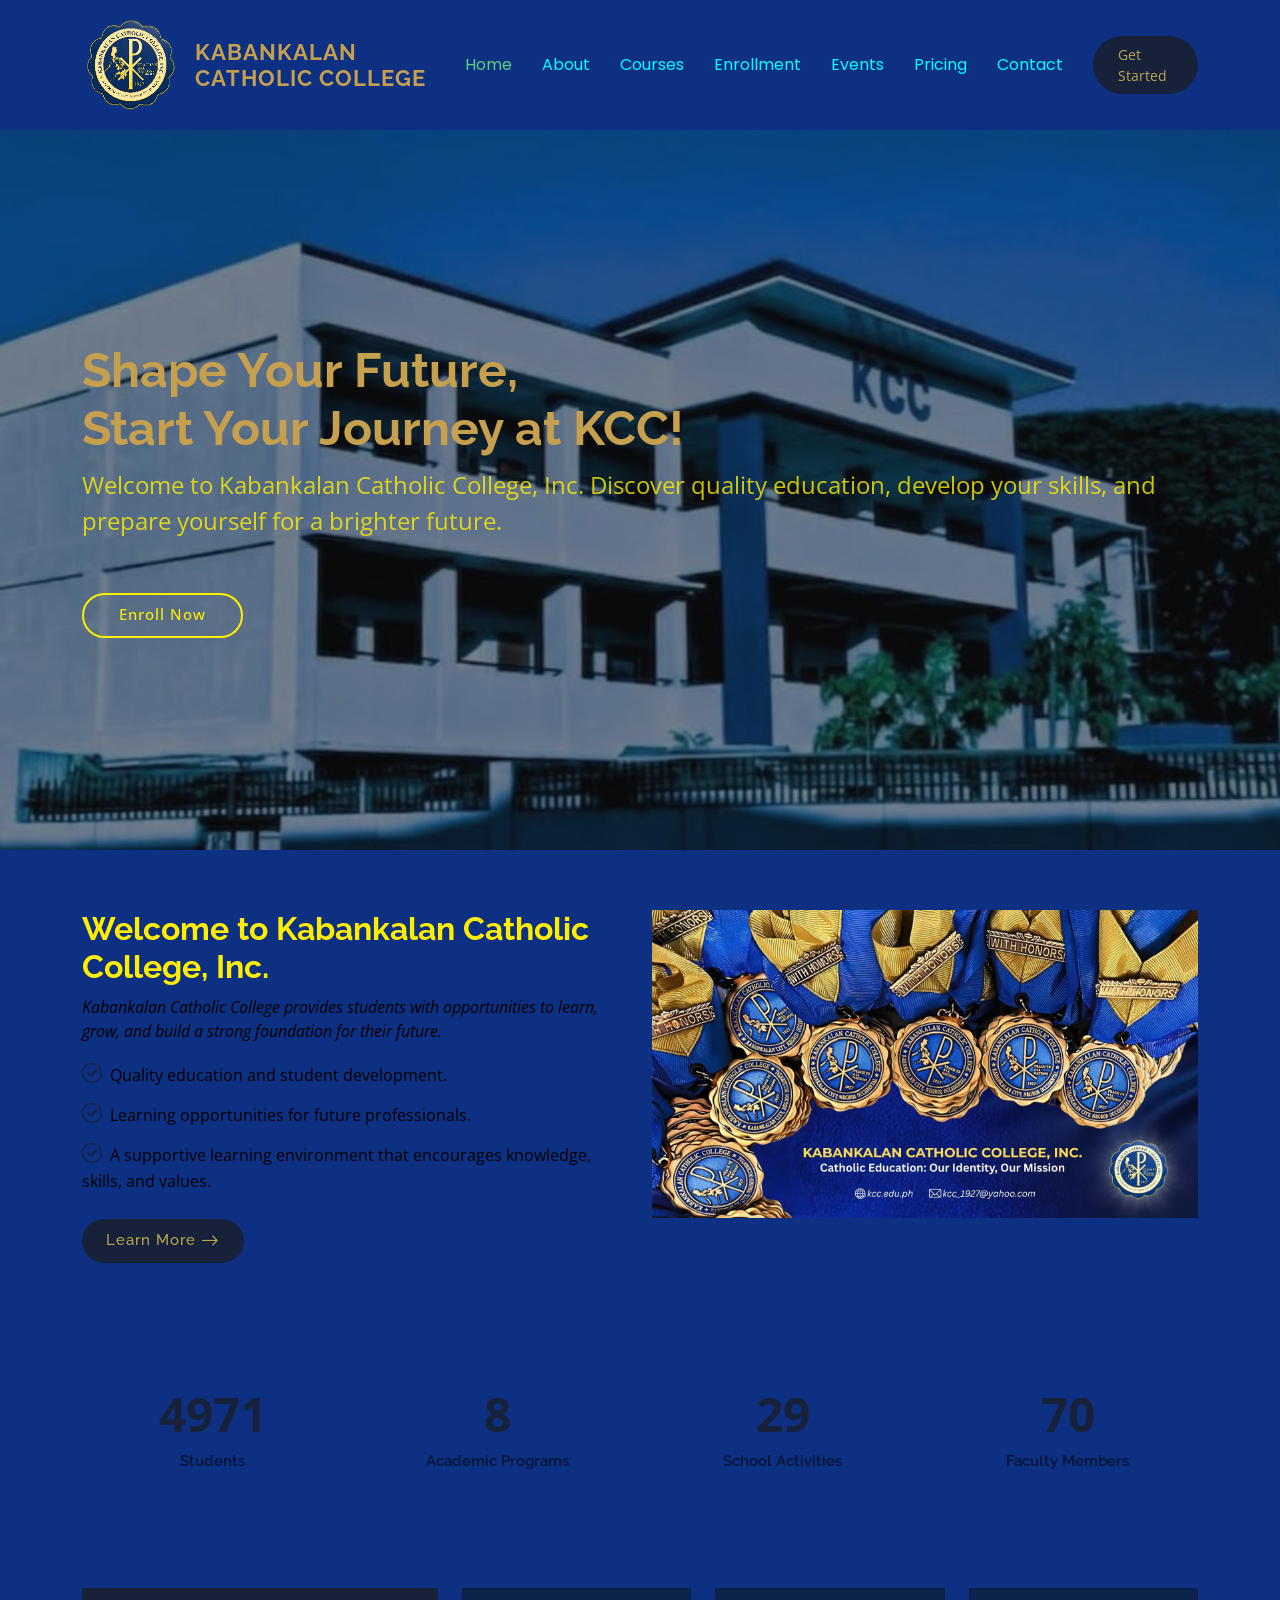
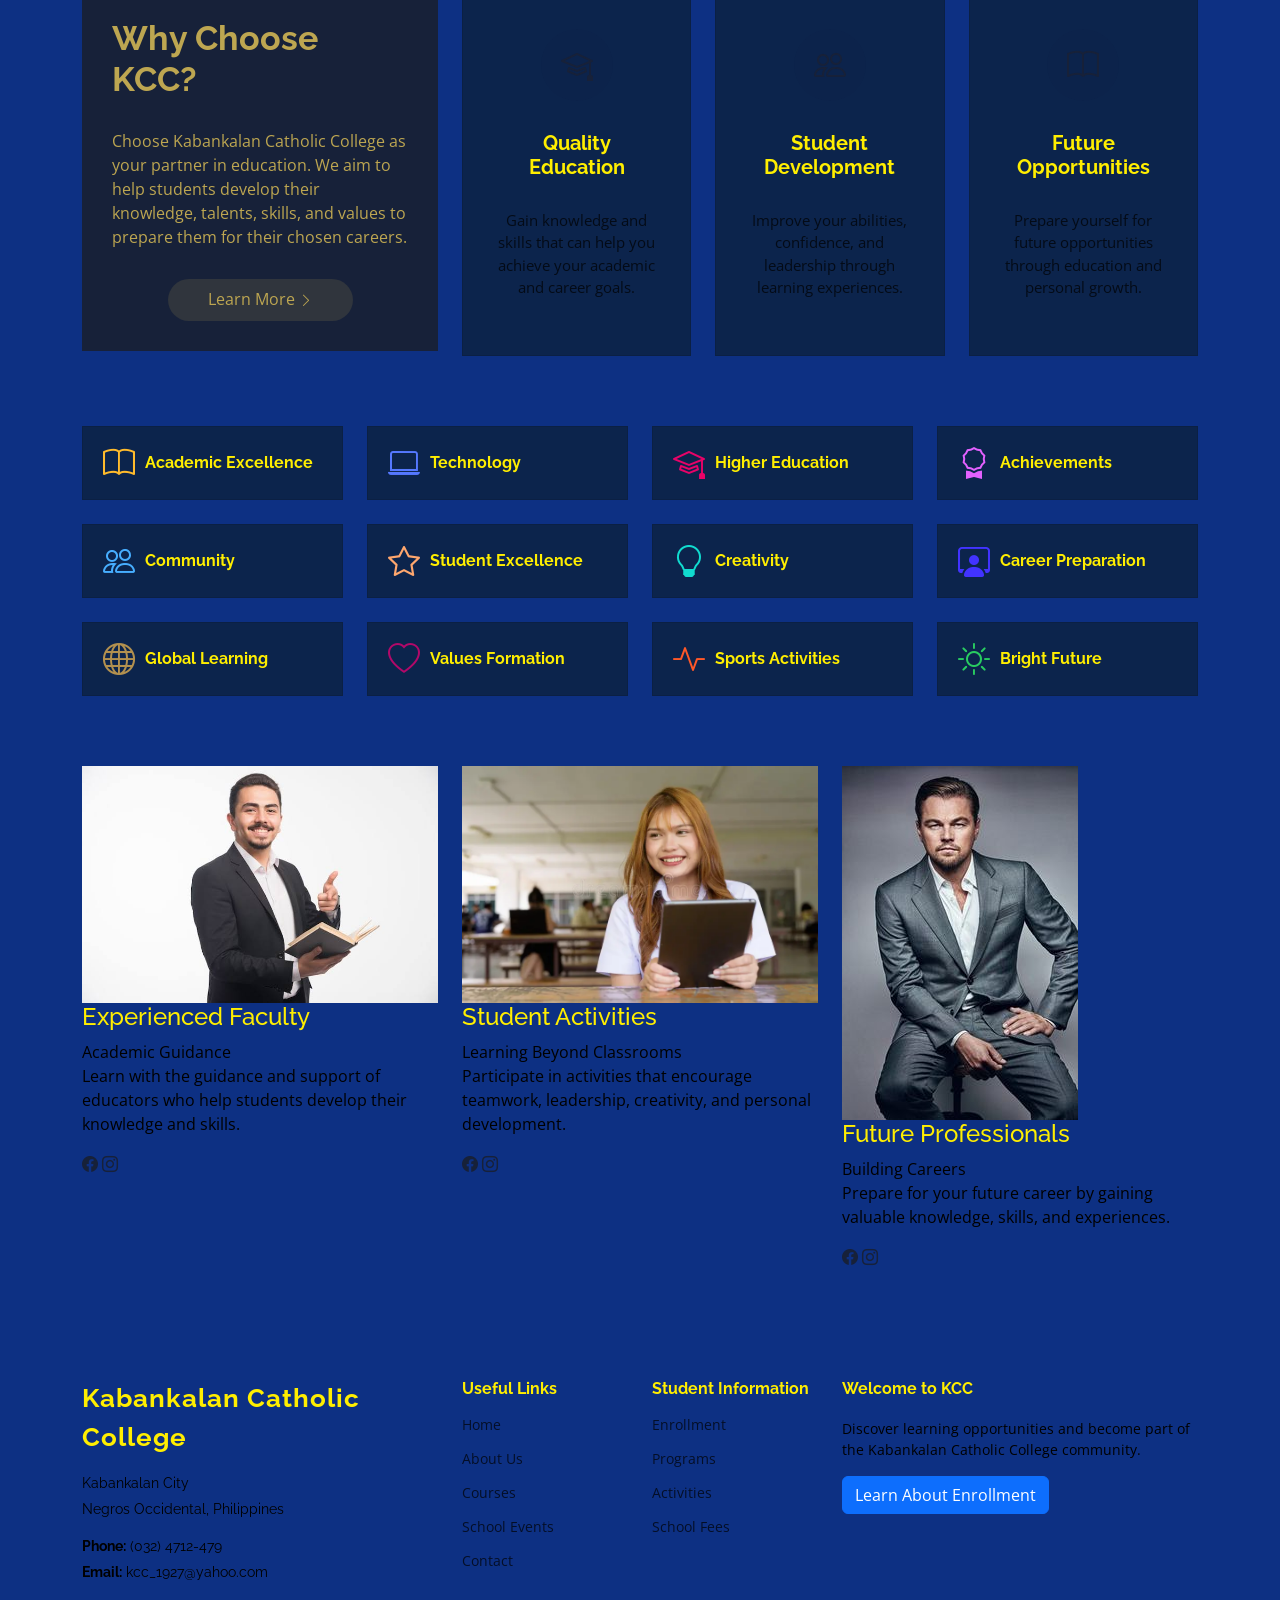
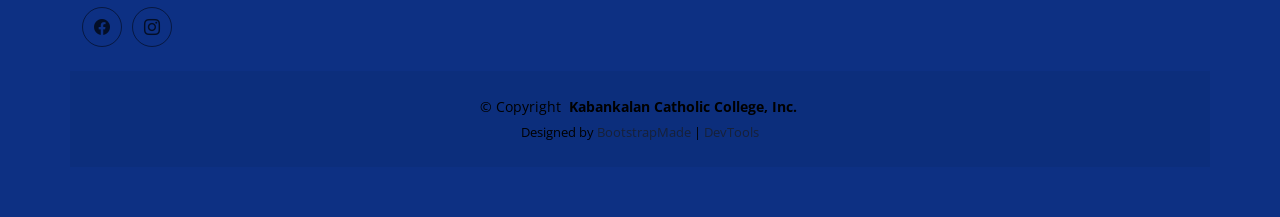
<file: index.html>
<!DOCTYPE html>
<html lang="en">

<head>
  <meta charset="utf-8">
  <meta content="width=device-width, initial-scale=1.0" name="viewport">
  <title>Kabankalan Catholic College</title>
  <meta name="description" content="">
  <meta name="keywords" content="">

  <!-- Favicons -->
  <link href="assets/img/KCC-LOGO.png" rel="icon">
  <link href="assets/img/KCC-LOGO.png" rel="apple-touch-icon">
  <link href="assets/css/main.css" rel="stylesheet">

  <!-- Fonts -->
  <link href="https://fonts.googleapis.com" rel="preconnect">
  <link href="https://fonts.gstatic.com" rel="preconnect" crossorigin>
  <link
    href="https://fonts.googleapis.com/css2?family=Open+Sans:ital,wght@0,300;0,400;0,500;0,600;0,700;0,800;1,300;1,400;1,500;1,600;1,700;1,800&family=Poppins:ital,wght@0,100;0,200;0,300;0,400;0,500;0,600;0,700;0,800;0,900;1,100;1,200;1,300;1,400;1,500;1,600;1,700;1,800;1,900&family=Raleway:ital,wght@0,100;0,200;0,300;0,400;0,500;0,600;0,700;0,800;0,900;1,100;1,200;1,300;1,400;1,500;1,600;1,700;1,800;1,900&display=swap"
    rel="stylesheet">

  <!-- Vendor CSS Files -->
  <link href="assets/vendor/bootstrap/css/bootstrap.min.css" rel="stylesheet">
  <link href="assets/vendor/bootstrap-icons/bootstrap-icons.css" rel="stylesheet">
  <link href="assets/vendor/aos/aos.css" rel="stylesheet">
  <link href="assets/vendor/glightbox/css/glightbox.min.css" rel="stylesheet">
  <link href="assets/vendor/swiper/swiper-bundle.min.css" rel="stylesheet">

  <!-- Main CSS File -->
  <link href="assets/css/main.css" rel="stylesheet">

  <!-- =======================================================
  * Template Name: Mentor
  * Template URL: https://bootstrapmade.com/mentor-free-education-bootstrap-theme/
  * Updated: Jul 07 2025 with Bootstrap v5.3.7
  * Author: BootstrapMade.com
  * License: https://bootstrapmade.com/license/
  ======================================================== -->
</head>

<body class="index-page">

  <header id="header" class="header d-flex align-items-center sticky-top">
    <div class="container-fluid container-xl position-relative d-flex align-items-center">

      <a href="index.html" class="logo d-flex align-items-center me-auto">
        <img src="assets/img/KCC-LOGO.png" alt="KCC Logo">
        <h1 class="sitename">Kabankalan Catholic College</h1>
      </a>

      <nav id="navmenu" class="navmenu">
        <ul>
          <li><a href="index.html" class="active">Home<br></a></li>
          <li><a href="about.html">About</a></li>
          <li><a href="courses.html">Courses</a></li>
          <li><a href="enrollment.html">Enrollment</a></li>
          <li><a href="events.html">Events</a></li>
          <li><a href="pricing.html">Pricing</a></li>
          <li><a href="contact.html">Contact</a></li>
        </ul>
        <i class="mobile-nav-toggle d-xl-none bi bi-list"></i>
      </nav>

      <a class="btn-getstarted" href="courses.html">Get Started</a>

    </div>
  </header>


  <main class="main">

    <!-- Hero Section -->
    <section id="hero" class="hero section dark-background">

      <img src="assets/img/KCC-IMAGE.jpg" alt="KCC School Campus" data-aos="fade-in">

      <div class="container">
        <h2 data-aos="fade-up" data-aos-delay="100">
          Shape Your Future,<br>Start Your Journey at KCC!
        </h2>

        <p data-aos="fade-up" data-aos-delay="200">
          Welcome to Kabankalan Catholic College, Inc.
          Discover quality education, develop your skills,
          and prepare yourself for a brighter future.
        </p>

        <div class="d-flex mt-4" data-aos="fade-up" data-aos-delay="300">
          <a href="contact.html" class="btn-get-started">Enroll Now</a>
        </div>
      </div>

    </section><!-- /Hero Section -->


    <!-- About Section -->
    <section id="about" class="about section">

      <div class="container">

        <div class="row gy-4">

          <div class="col-lg-6 order-1 order-lg-2" data-aos="fade-up" data-aos-delay="100">
            <img src="assets/img/Kabankalan.jpg" class="img-fluid" alt="About KCC">
          </div>

          <div class="col-lg-6 order-2 order-lg-1 content" data-aos="fade-up" data-aos-delay="200">
            <h3>Welcome to Kabankalan Catholic College, Inc.</h3>

            <p class="fst-italic">
              Kabankalan Catholic College provides students with
              opportunities to learn, grow, and build a strong
              foundation for their future.
            </p>

            <ul>
              <li><i class="bi bi-check-circle"></i> <span>Quality education and student development.</span></li>
              <li><i class="bi bi-check-circle"></i> <span>Learning opportunities for future professionals.</span></li>
              <li><i class="bi bi-check-circle"></i> <span>A supportive learning environment that encourages knowledge,
                  skills, and values.</span></li>
            </ul>

            <a href="about.html" class="read-more"><span>Learn More</span><i class="bi bi-arrow-right"></i></a>
          </div>

        </div>

      </div>

    </section><!-- /About Section -->


    <!-- Counts Section -->
    <section id="counts" class="section counts light-background">

      <div class="container" data-aos="fade-up" data-aos-delay="100">

        <div class="row gy-4">

          <div class="col-lg-3 col-md-6">
            <div class="stats-item text-center w-100 h-100">
              <span data-purecounter-start="0" data-purecounter-end="7102" data-purecounter-duration="1"
                class="purecounter"></span>
              <p>Students</p>
            </div>
          </div>

          <div class="col-lg-3 col-md-6">
            <div class="stats-item text-center w-100 h-100">
              <span data-purecounter-start="0" data-purecounter-end="12" data-purecounter-duration="1"
                class="purecounter"></span>
              <p>Academic Programs</p>
            </div>
          </div>

          <div class="col-lg-3 col-md-6">
            <div class="stats-item text-center w-100 h-100">
              <span data-purecounter-start="0" data-purecounter-end="42" data-purecounter-duration="1"
                class="purecounter"></span>
              <p>School Activities</p>
            </div>
          </div>

          <div class="col-lg-3 col-md-6">
            <div class="stats-item text-center w-100 h-100">
              <span data-purecounter-start="0" data-purecounter-end="100" data-purecounter-duration="1"
                class="purecounter"></span>
              <p>Faculty Members</p>
            </div>
          </div>

        </div>

      </div>

    </section><!-- /Counts Section -->


    <!-- Why Us Section -->
    <section id="why-us" class="section why-us">

      <div class="container">

        <div class="row gy-4">

          <div class="col-lg-4" data-aos="fade-up" data-aos-delay="100">
            <div class="why-box">
              <h3>Why Choose KCC?</h3>

              <p>
                Choose Kabankalan Catholic College as your partner
                in education. We aim to help students develop their
                knowledge, talents, skills, and values to prepare
                them for their chosen careers.
              </p>

              <div class="text-center">
                <a href="about.html" class="more-btn"><span>Learn More</span> <i class="bi bi-chevron-right"></i></a>
              </div>
            </div>
          </div>

          <div class="col-lg-8 d-flex align-items-stretch">
            <div class="row gy-4" data-aos="fade-up" data-aos-delay="200">

              <div class="col-xl-4">
                <div class="icon-box d-flex flex-column justify-content-center align-items-center">
                  <i class="bi bi-mortarboard"></i>
                  <h4>Quality Education</h4>
                  <p>Gain knowledge and skills that can help you achieve your academic and career goals.</p>
                </div>
              </div>

              <div class="col-xl-4" data-aos="fade-up" data-aos-delay="300">
                <div class="icon-box d-flex flex-column justify-content-center align-items-center">
                  <i class="bi bi-people"></i>
                  <h4>Student Development</h4>
                  <p>Improve your abilities, confidence, and leadership through learning experiences.</p>
                </div>
              </div>

              <div class="col-xl-4" data-aos="fade-up" data-aos-delay="400">
                <div class="icon-box d-flex flex-column justify-content-center align-items-center">
                  <i class="bi bi-book"></i>
                  <h4>Future Opportunities</h4>
                  <p>Prepare yourself for future opportunities through education and personal growth.</p>
                </div>
              </div>

            </div>
          </div>

        </div>

      </div>

    </section><!-- /Why Us Section -->


    <!-- Features Section -->
    <section id="features" class="features section">

      <div class="container">

        <div class="row gy-4">

          <div class="col-lg-3 col-md-4" data-aos="fade-up" data-aos-delay="100">
            <div class="features-item">
              <i class="bi bi-book" style="color: #ffbb2c;"></i>
              <h3><a href="#">Academic Excellence</a></h3>
            </div>
          </div>

          <div class="col-lg-3 col-md-4" data-aos="fade-up" data-aos-delay="200">
            <div class="features-item">
              <i class="bi bi-laptop" style="color: #5578ff;"></i>
              <h3><a href="#">Technology</a></h3>
            </div>
          </div>

          <div class="col-lg-3 col-md-4" data-aos="fade-up" data-aos-delay="300">
            <div class="features-item">
              <i class="bi bi-mortarboard" style="color: #e80368;"></i>
              <h3><a href="#">Higher Education</a></h3>
            </div>
          </div>

          <div class="col-lg-3 col-md-4" data-aos="fade-up" data-aos-delay="400">
            <div class="features-item">
              <i class="bi bi-award" style="color: #e361ff;"></i>
              <h3><a href="#">Achievements</a></h3>
            </div>
          </div>

          <div class="col-lg-3 col-md-4" data-aos="fade-up" data-aos-delay="500">
            <div class="features-item">
              <i class="bi bi-people" style="color: #47aeff;"></i>
              <h3><a href="#">Community</a></h3>
            </div>
          </div>

          <div class="col-lg-3 col-md-4" data-aos="fade-up" data-aos-delay="600">
            <div class="features-item">
              <i class="bi bi-star" style="color: #ffa76e;"></i>
              <h3><a href="#">Student Excellence</a></h3>
            </div>
          </div>

          <div class="col-lg-3 col-md-4" data-aos="fade-up" data-aos-delay="700">
            <div class="features-item">
              <i class="bi bi-lightbulb" style="color: #11dbcf;"></i>
              <h3><a href="#">Creativity</a></h3>
            </div>
          </div>

          <div class="col-lg-3 col-md-4" data-aos="fade-up" data-aos-delay="800">
            <div class="features-item">
              <i class="bi bi-person-workspace" style="color: #4233ff;"></i>
              <h3><a href="#">Career Preparation</a></h3>
            </div>
          </div>

          <div class="col-lg-3 col-md-4" data-aos="fade-up" data-aos-delay="900">
            <div class="features-item">
              <i class="bi bi-globe" style="color: #b2904f;"></i>
              <h3><a href="#">Global Learning</a></h3>
            </div>
          </div>

          <div class="col-lg-3 col-md-4" data-aos="fade-up" data-aos-delay="1000">
            <div class="features-item">
              <i class="bi bi-heart" style="color: #b20969;"></i>
              <h3><a href="#">Values Formation</a></h3>
            </div>
          </div>

          <div class="col-lg-3 col-md-4" data-aos="fade-up" data-aos-delay="1100">
            <div class="features-item">
              <i class="bi bi-activity" style="color: #ff5828;"></i>
              <h3><a href="#">Sports Activities</a></h3>
            </div>
          </div>

          <div class="col-lg-3 col-md-4" data-aos="fade-up" data-aos-delay="1200">
            <div class="features-item">
              <i class="bi bi-brightness-high" style="color: #29cc61;"></i>
              <h3><a href="#">Bright Future</a></h3>
            </div>
          </div>

        </div>

      </div>

    </section><!-- /Features Section -->  

    <!-- enrollment Index Section -->
    <section id="enrollment-index" class="section enrollment-index">

      <div class="container">

        <div class="row">

          <div class="col-lg-4 col-md-6 d-flex" data-aos="fade-up" data-aos-delay="100">
            <div class="member">
              <img src="assets/img/enrollment/Faculty.jpg" class="img-fluid" alt="Faculty member">
              <div class="member-content">
                <h4>Experienced Faculty</h4>
                <span>Academic Guidance</span>
                <p>
                  Learn with the guidance and support of educators
                  who help students develop their knowledge and skills.
                </p>
                <div class="social">
                  <a href=""><i class="bi bi-facebook"></i></a>
                  <a href=""><i class="bi bi-instagram"></i></a>
                </div>
              </div>
            </div>
          </div>

          <div class="col-lg-4 col-md-6 d-flex" data-aos="fade-up" data-aos-delay="200">
            <div class="member">
              <img src="assets/img/enrollment/Student.webp" class="img-fluid" alt="Student activities">
              <div class="member-content">
                <h4>Student Activities</h4>
                <span>Learning Beyond Classrooms</span>
                <p>
                  Participate in activities that encourage teamwork,
                  leadership, creativity, and personal development.
                </p>
                <div class="social">
                  <a href=""><i class="bi bi-facebook"></i></a>
                  <a href=""><i class="bi bi-instagram"></i></a>
                </div>
              </div>
            </div>
          </div>

          <div class="col-lg-4 col-md-6 d-flex" data-aos="fade-up" data-aos-delay="300">
            <div class="member">
              <img src="assets/img/enrollment/Professionals.jpg" class="img-fluid" alt="College campus">
              <div class="member-content">
                <h4>Future Professionals</h4>
                <span>Building Careers</span>
                <p>
                  Prepare for your future career by gaining
                  valuable knowledge, skills, and experiences.
                </p>
                <div class="social">
                  <a href=""><i class="bi bi-facebook"></i></a>
                  <a href=""><i class="bi bi-instagram"></i></a>
                </div>
              </div>
            </div>
          </div>

        </div>

      </div>

    </section><!-- /enrollment Index Section -->

  </main>

  <footer id="footer" class="footer position-relative light-background">

  <div class="container footer-top">
    <div class="row gy-4">

      <!-- School Information -->
      <div class="col-lg-4 col-md-6 footer-about">

        <a href="index.html" class="logo d-flex align-items-center">
          <span class="sitename">Kabankalan Catholic College</span>
        </a>

        <div class="footer-contact pt-3">
          <p>Kabankalan City</p>
          <p>Negros Occidental, Philippines</p>
          <p class="mt-3">
            <strong>Phone:</strong>
            <span>(032) 4712-479</span>
          </p>
          <p>
            <strong>Email:</strong>
            <span>kcc_1927@yahoo.com</span>
          </p>
        </div>

        <div class="social-links d-flex mt-4">
          <a href="#" aria-label="Facebook"><i class="bi bi-facebook"></i></a>
          <a href="#" aria-label="Instagram"><i class="bi bi-instagram"></i></a>
        </div>

      </div>
      <!-- End School Information -->


      <!-- Useful Links -->
      <div class="col-lg-2 col-md-3 footer-links">
        <h4>Useful Links</h4>
        <ul>
          <li><a href="index.html">Home</a></li>
          <li><a href="about.html">About Us</a></li>
          <li><a href="courses.html">Courses</a></li>
          <li><a href="events.html">School Events</a></li>
          <li><a href="contact.html">Contact</a></li>
        </ul>
      </div>


      <!-- Student Information -->
      <div class="col-lg-2 col-md-3 footer-links">
        <h4>Student Information</h4>
        <ul>
          <li><a href="enrollment.html">Enrollment</a></li>
          <li><a href="courses.html">Programs</a></li>
          <li><a href="events.html">Activities</a></li>
          <li><a href="pricing.html">School Fees</a></li>
        </ul>
      </div>


      <!-- Contact Message -->
      <div class="col-lg-4 col-md-12 footer-newsletter">
        <h4>Welcome to KCC</h4>
        <p>
          Discover learning opportunities and become part of the
          Kabankalan Catholic College community.
        </p>
        <a href="enrollment.html" class="btn btn-primary">
          Learn About Enrollment
        </a>
      </div>

    </div>
  </div>


  <!-- Copyright -->
  <div class="container copyright text-center mt-4">

    <p>
      © <span>Copyright</span>
      <strong class="px-1 sitename">Kabankalan Catholic College, Inc.</strong>
    </p>

    <div class="credits">
      Designed by <a href="https://bootstrapmade.com/">BootstrapMade</a> | <a href="https://bootstrapmade.com/tools/">DevTools</a>
    </div>

  </div>

</footer>


  <!-- Scroll Top -->
  <a href="#" id="scroll-top" class="scroll-top d-flex align-items-center justify-content-center"><i
      class="bi bi-arrow-up-short"></i></a>

  <!-- Preloader -->
  <div id="preloader"></div>

  <!-- Vendor JS Files -->
  <script src="assets/vendor/bootstrap/js/bootstrap.bundle.min.js"></script>
  <script src="assets/vendor/aos/aos.js"></script>
  <script src="assets/vendor/glightbox/js/glightbox.min.js"></script>
  <script src="assets/vendor/purecounter/purecounter_vanilla.js"></script>
  <script src="assets/vendor/swiper/swiper-bundle.min.js"></script>

  <!-- Main JS File -->
  <script src="assets/js/main.js"></script>

</body>

</html>
</file>
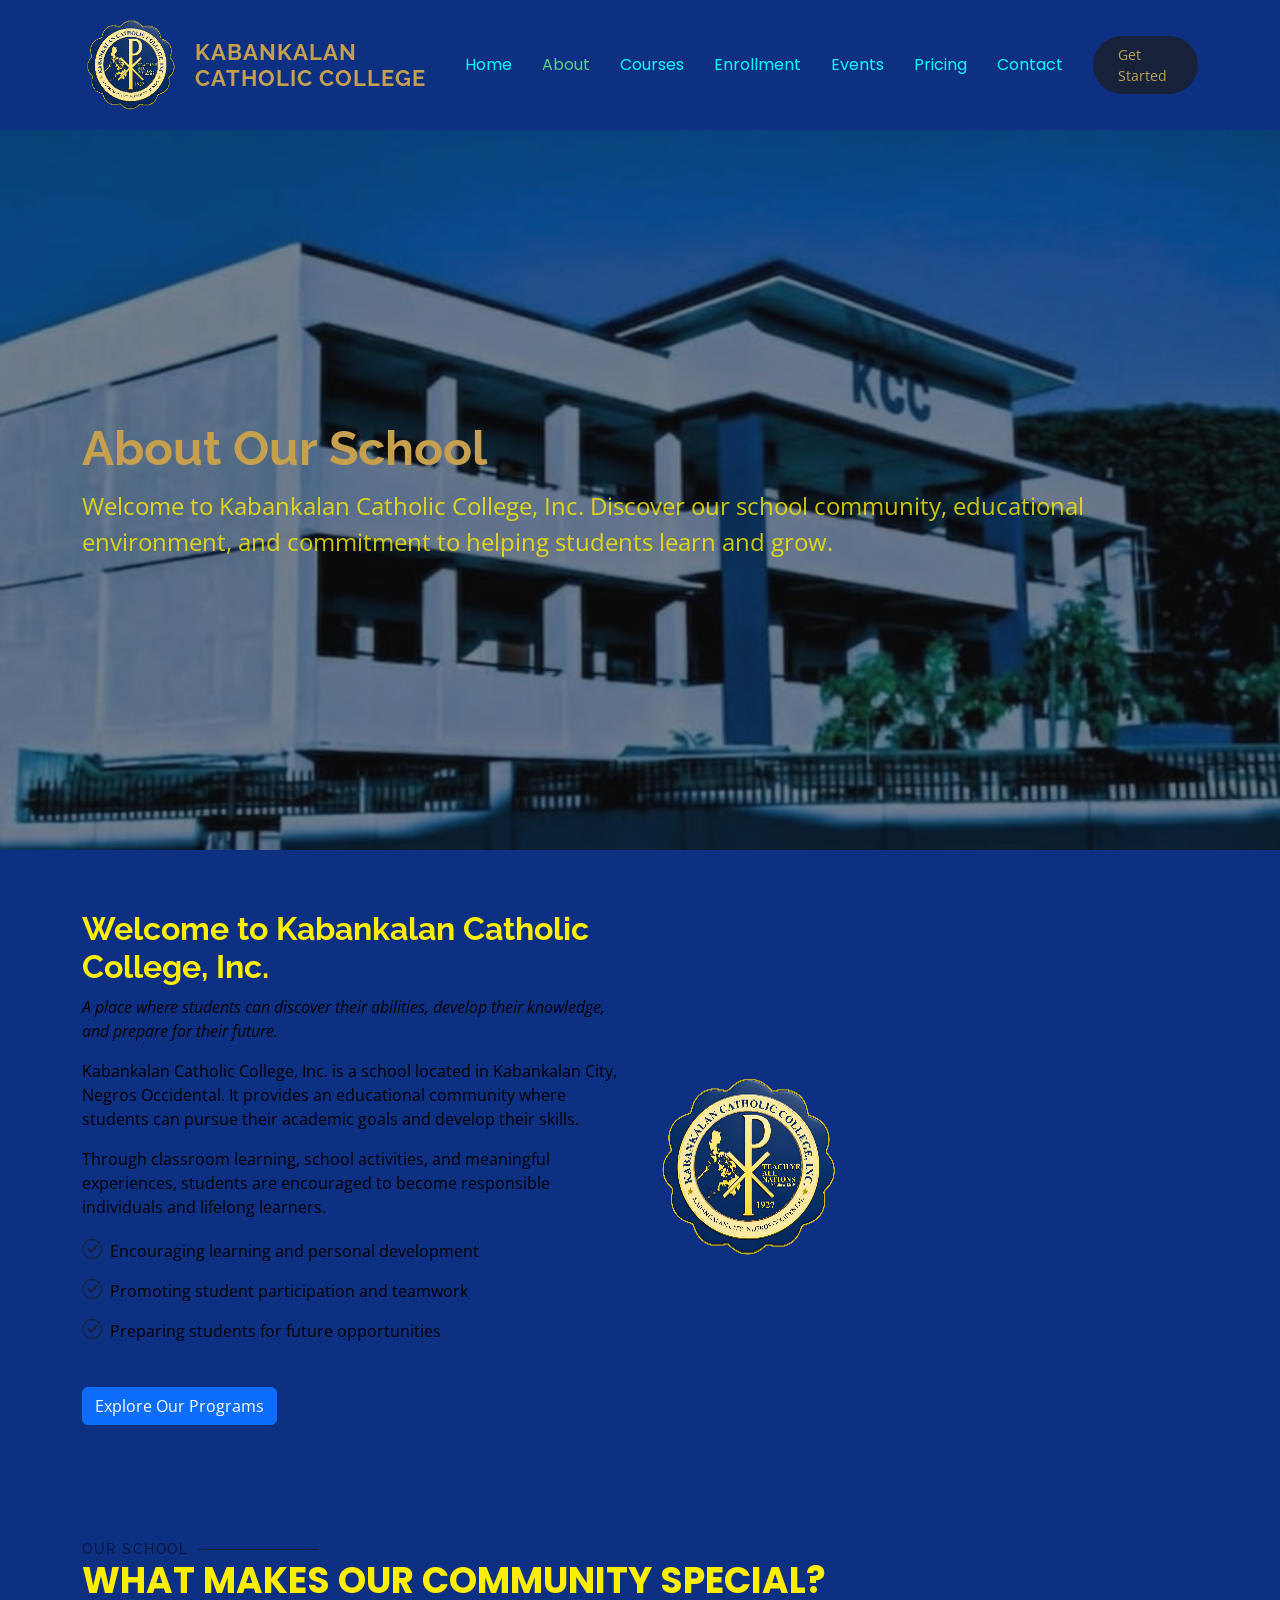
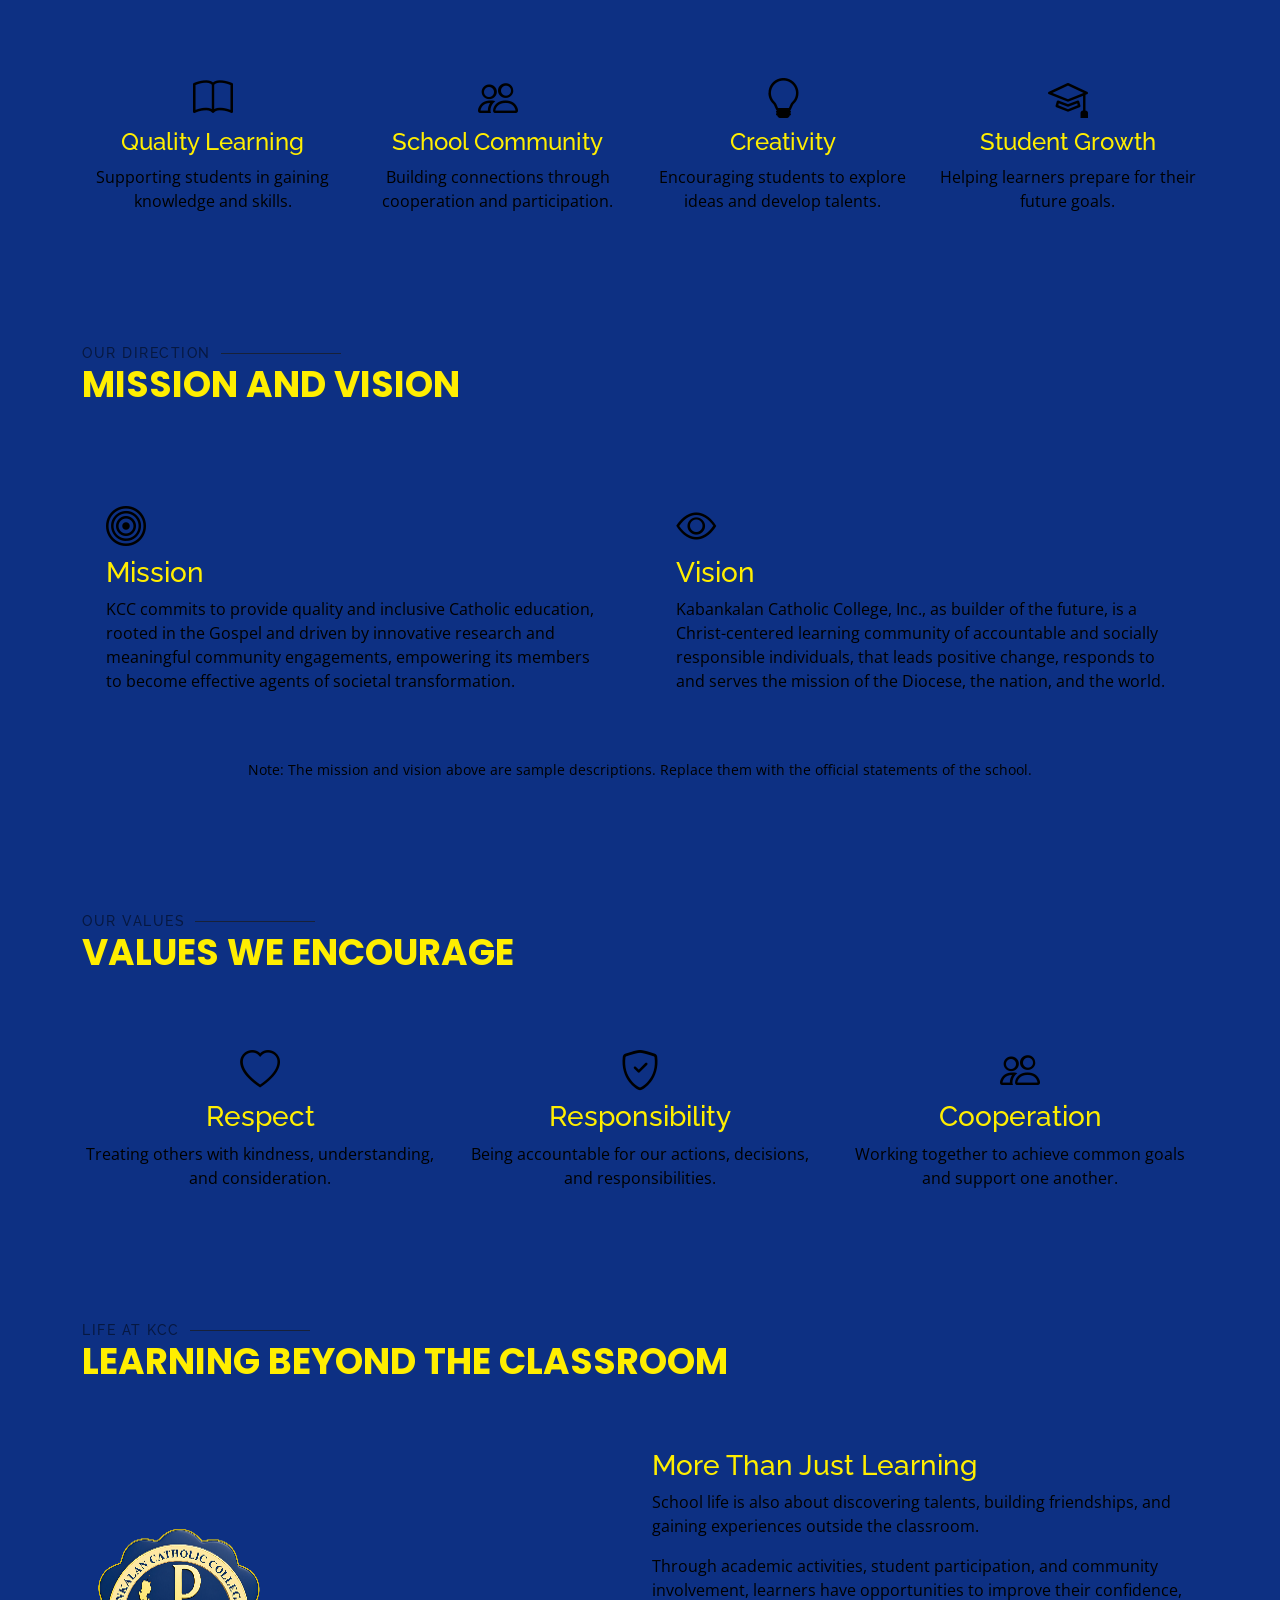
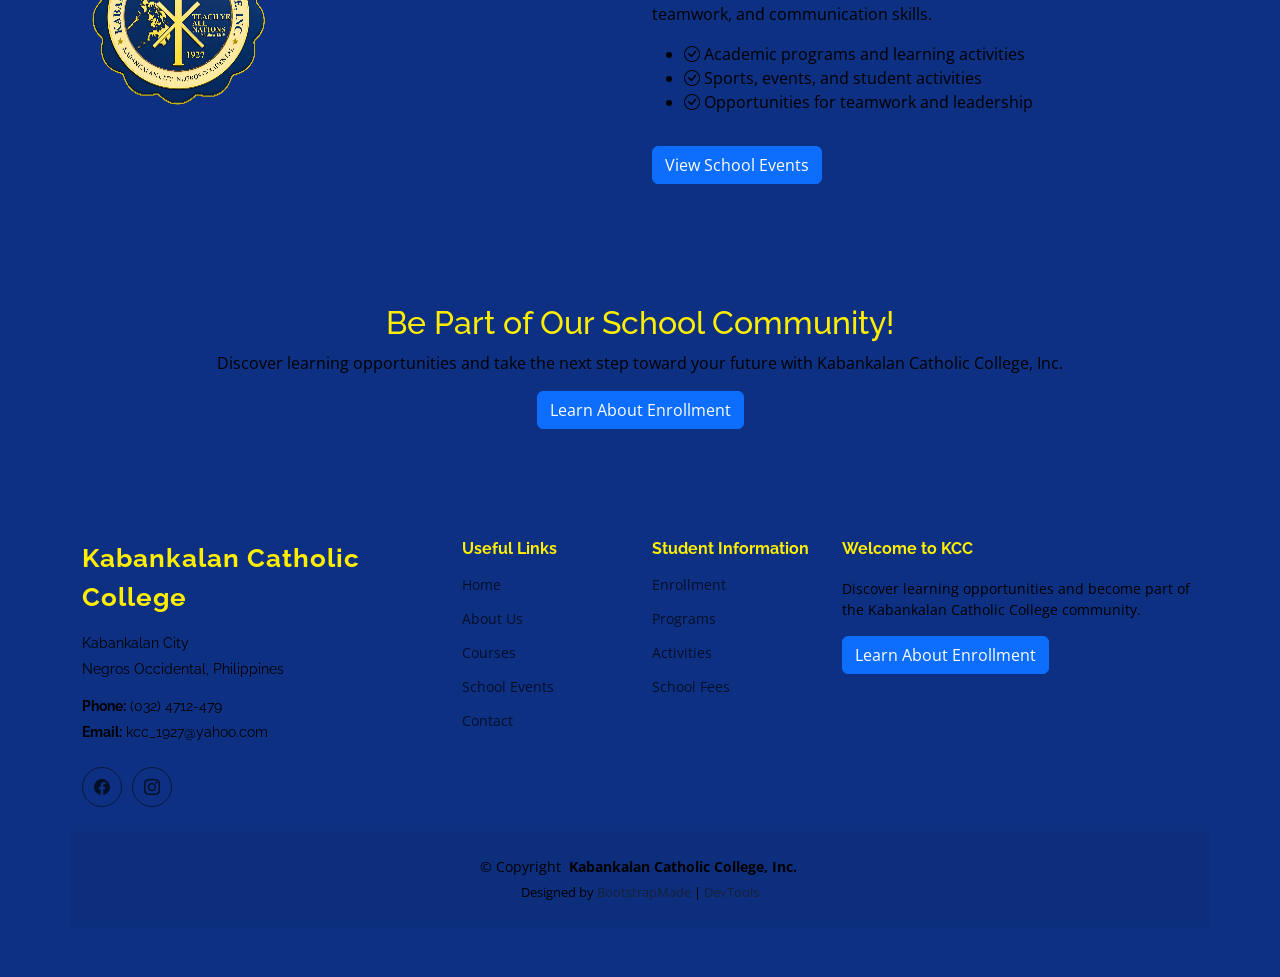
<file: about.html>
<!DOCTYPE html>
<html lang="en">

<head>
  <meta charset="utf-8">
  <meta content="width=device-width, initial-scale=1.0" name="viewport">
  <title>Kabankalan Catholic College</title>
  <meta name="description" content="">
  <meta name="keywords" content="">

  <!-- Favicons -->
  <link href="assets/img/KCC-LOGO.png" rel="icon">
  <link href="assets/img/KCC-LOGO.png" rel="apple-touch-icon">
  <link href="assets/css/main.css" rel="stylesheet">

  <!-- Fonts -->
  <link href="https://fonts.googleapis.com" rel="preconnect">
  <link href="https://fonts.gstatic.com" rel="preconnect" crossorigin>
  <link href="https://fonts.googleapis.com/css2?family=Open+Sans:ital,wght@0,300;0,400;0,500;0,600;0,700;0,800;1,300;1,400;1,500;1,600;1,700;1,800&family=Poppins:ital,wght@0,100;0,200;0,300;0,400;0,500;0,600;0,700;0,800;0,900;1,100;1,200;1,300;1,400;1,500;1,600;1,700;1,800;1,900&family=Raleway:ital,wght@0,100;0,200;0,300;0,400;0,500;0,600;0,700;0,800;0,900;1,100;1,200;1,300;1,400;1,500;1,600;1,700;1,800;1,900&display=swap" rel="stylesheet">

  <!-- Vendor CSS Files -->
  <link href="assets/vendor/bootstrap/css/bootstrap.min.css" rel="stylesheet">
  <link href="assets/vendor/bootstrap-icons/bootstrap-icons.css" rel="stylesheet">
  <link href="assets/vendor/aos/aos.css" rel="stylesheet">
  <link href="assets/vendor/glightbox/css/glightbox.min.css" rel="stylesheet">
  <link href="assets/vendor/swiper/swiper-bundle.min.css" rel="stylesheet">

  <!-- Main CSS File -->
  <link href="assets/css/main.css" rel="stylesheet">

  <!-- =======================================================
  * Template Name: Mentor
  * Template URL: https://bootstrapmade.com/mentor-free-education-bootstrap-theme/
  * Updated: Jul 07 2025 with Bootstrap v5.3.7
  * Author: BootstrapMade.com
  * License: https://bootstrapmade.com/license/
  ======================================================== -->
</head>

<body class="about-page">

  <header id="header" class="header d-flex align-items-center sticky-top">
    <div class="container-fluid container-xl position-relative d-flex align-items-center">

      <a href="index.html" class="logo d-flex align-items-center me-auto">
        <img src="assets/img/KCC-LOGO.png" alt="KCC Logo">
        <h1 class="sitename">Kabankalan Catholic College</h1>
      </a>

      <nav id="navmenu" class="navmenu">
        <ul>
          <li><a href="index.html">Home<br></a></li>
          <li><a href="about.html" class="active">About</a></li>
          <li><a href="courses.html">Courses</a></li>
          <li><a href="enrollment.html">Enrollment</a></li>
          <li><a href="events.html">Events</a></li>
          <li><a href="pricing.html">Pricing</a></li>
          <li><a href="contact.html">Contact</a></li>
        </ul>
        <i class="mobile-nav-toggle d-xl-none bi bi-list"></i>
      </nav>

      <a class="btn-getstarted" href="courses.html">Get Started</a>

    </div>
  </header>


<main class="main">

  <!-- Page Title -->
  <section id="hero" class="hero section dark-background">

      <img src="assets/img/KCC-IMAGE.jpg" alt="KCC School Campus" data-aos="fade-in">

      <div class="container">
        <h2 data-aos="fade-up" data-aos-delay="100">
          About Our School
        </h2>

        <p data-aos="fade-up" data-aos-delay="200">
          Welcome to Kabankalan Catholic College, Inc.
          Discover our school community, educational environment,
          and commitment to helping students learn and grow.
        </p>

      </div>

  </section>
  <!-- End Page Title -->


  <!-- About School Section -->
  <section id="about-us" class="section about-us">
    <div class="container">
      <div class="row gy-4 align-items-center">

        <div class="col-lg-6 order-1 order-lg-2" data-aos="fade-up">
          <img src="assets/img/KCC-LOGO.png"
               class="img-fluid"
               alt="School community and students">
        </div>

        <div class="col-lg-6 order-2 order-lg-1 content" data-aos="fade-up" data-aos-delay="200">

          <h3>Welcome to Kabankalan Catholic College, Inc.</h3>

          <p class="fst-italic">
            A place where students can discover their abilities,
            develop their knowledge, and prepare for their future.
          </p>

          <p>
            Kabankalan Catholic College, Inc. is a school located in
            Kabankalan City, Negros Occidental. It provides an
            educational community where students can pursue their
            academic goals and develop their skills.
          </p>

          <p>
            Through classroom learning, school activities, and
            meaningful experiences, students are encouraged to
            become responsible individuals and lifelong learners.
          </p>

          <ul>
            <li>
              <i class="bi bi-check-circle"></i>
              <span>Encouraging learning and personal development</span>
            </li>
            <li>
              <i class="bi bi-check-circle"></i>
              <span>Promoting student participation and teamwork</span>
            </li>
            <li>
              <i class="bi bi-check-circle"></i>
              <span>Preparing students for future opportunities</span>
            </li>
          </ul>

          <a href="courses.html" class="btn btn-primary mt-3">
            Explore Our Programs
          </a>

        </div>

      </div>
    </div>
  </section>
  <!-- End About School Section -->


  <!-- School Features Section -->
  <section id="features" class="section light-background">

    <div class="container section-title" data-aos="fade-up">
      <h2>Our School</h2>
      <p>What Makes Our Community Special?</p>
    </div>

    <div class="container">
      <div class="row gy-4">

        <div class="col-lg-3 col-md-6" data-aos="fade-up">
          <div class="stats-item text-center w-100 h-100">
            <i class="bi bi-book fs-1"></i>
            <h4>Quality Learning</h4>
            <p>Supporting students in gaining knowledge and skills.</p>
          </div>
        </div>

        <div class="col-lg-3 col-md-6" data-aos="fade-up" data-aos-delay="100">
          <div class="stats-item text-center w-100 h-100">
            <i class="bi bi-people fs-1"></i>
            <h4>School Community</h4>
            <p>Building connections through cooperation and participation.</p>
          </div>
        </div>

        <div class="col-lg-3 col-md-6" data-aos="fade-up" data-aos-delay="200">
          <div class="stats-item text-center w-100 h-100">
            <i class="bi bi-lightbulb fs-1"></i>
            <h4>Creativity</h4>
            <p>Encouraging students to explore ideas and develop talents.</p>
          </div>
        </div>

        <div class="col-lg-3 col-md-6" data-aos="fade-up" data-aos-delay="300">
          <div class="stats-item text-center w-100 h-100">
            <i class="bi bi-mortarboard fs-1"></i>
            <h4>Student Growth</h4>
            <p>Helping learners prepare for their future goals.</p>
          </div>
        </div>

      </div>
    </div>
  </section>
  <!-- End School Features Section -->


  <!-- Mission and Vision Section -->
  <section id="mission-vision" class="section">

    <div class="container section-title" data-aos="fade-up">
      <h2>Our Direction</h2>
      <p>Mission and Vision</p>
    </div>

    <div class="container">
      <div class="row gy-4">

        <div class="col-lg-6" data-aos="fade-up">
          <div class="p-4 bg-blue h-100">
            <i class="bi bi-bullseye fs-1"></i>
            <h3>Mission</h3>
            <p>
              KCC commits to provide quality and inclusive Catholic education, rooted in the Gospel and driven by innovative research and meaningful community engagements, empowering its members to become effective agents of societal transformation.
            </p>
          </div>
        </div>

        <div class="col-lg-6" data-aos="fade-up" data-aos-delay="100">
          <div class="p-4 bg-blue h-100">
            <i class="bi bi-eye fs-1"></i>
            <h3>Vision</h3>
            <p>
              Kabankalan Catholic College, Inc., as builder of the future, is a Christ-centered learning community of accountable and socially responsible individuals, that leads positive change, responds to and serves the mission of the Diocese, the nation, and the world.
            </p>
          </div>
        </div>
 
      </div>

      <p class="text-center mt-4">
        <small>
          Note: The mission and vision above are sample descriptions.
          Replace them with the official statements of the school.
        </small>
      </p>

    </div>
  </section>
  <!-- End Mission and Vision Section -->


  <!-- School Values Section -->
  <section id="values" class="section light-background">

    <div class="container section-title" data-aos="fade-up">
      <h2>Our Values</h2>
      <p>Values We Encourage</p>
    </div>

    <div class="container">
      <div class="row gy-4">

        <div class="col-lg-4 col-md-6" data-aos="fade-up">
          <div class="testimonial-wrap">
            <div class="testimonial-item text-center">
              <i class="bi bi-heart fs-1"></i>
              <h3>Respect</h3>
              <p>
                Treating others with kindness, understanding,
                and consideration.
              </p>
            </div>
          </div>
        </div>

        <div class="col-lg-4 col-md-6" data-aos="fade-up" data-aos-delay="100">
          <div class="testimonial-wrap">
            <div class="testimonial-item text-center">
              <i class="bi bi-shield-check fs-1"></i>
              <h3>Responsibility</h3>
              <p>
                Being accountable for our actions, decisions,
                and responsibilities.
              </p>
            </div>
          </div>
        </div>

        <div class="col-lg-4 col-md-6" data-aos="fade-up" data-aos-delay="200">
          <div class="testimonial-wrap">
            <div class="testimonial-item text-center">
              <i class="bi bi-people fs-1"></i>
              <h3>Cooperation</h3>
              <p>
                Working together to achieve common goals
                and support one another.
              </p>
            </div>
          </div>
        </div>

      </div>
    </div>
  </section>
  <!-- End School Values Section -->


  <!-- School Community Section -->
  <section id="community" class="section">

    <div class="container section-title" data-aos="fade-up">
      <h2>Life at KCC</h2>
      <p>Learning Beyond the Classroom</p>
    </div>

    <div class="container">
      <div class="row gy-4 align-items-center">

        <div class="col-lg-6" data-aos="fade-up">
          <img src="assets/img/KCC-LOGO.png"
               class="img-fluid"
               alt="Students participating in school activities">
        </div>

        <div class="col-lg-6 content" data-aos="fade-up" data-aos-delay="100">

          <h3>More Than Just Learning</h3>

          <p>
            School life is also about discovering talents,
            building friendships, and gaining experiences
            outside the classroom.
          </p>

          <p>
            Through academic activities, student participation,
            and community involvement, learners have opportunities
            to improve their confidence, teamwork, and communication skills.
          </p>

          <ul>
            <li>
              <i class="bi bi-check-circle"></i>
              <span>Academic programs and learning activities</span>
            </li>
            <li>
              <i class="bi bi-check-circle"></i>
              <span>Sports, events, and student activities</span>
            </li>
            <li>
              <i class="bi bi-check-circle"></i>
              <span>Opportunities for teamwork and leadership</span>
            </li>
          </ul>

          <a href="events.html" class="btn btn-primary mt-3">
            View School Events
          </a>

        </div>

      </div>
    </div>
  </section>
  <!-- End School Community Section -->


  <!-- Call to Action Section -->
  <section class="section light-background">
    <div class="container text-center" data-aos="fade-up">

      <h2>Be Part of Our School Community!</h2>

      <p>
        Discover learning opportunities and take the next step
        toward your future with Kabankalan Catholic College, Inc.
      </p>

      <a href="enrollment.html" class="btn btn-primary">
        Learn About Enrollment
      </a>

    </div>
  </section>
  <!-- End Call to Action Section -->

</main>


<!-- Footer -->
 <footer id="footer" class="footer position-relative light-background">

  <div class="container footer-top">
    <div class="row gy-4">

      <!-- School Information -->
      <div class="col-lg-4 col-md-6 footer-about">

        <a href="index.html" class="logo d-flex align-items-center">
          <span class="sitename">Kabankalan Catholic College</span>
        </a>

        <div class="footer-contact pt-3">
          <p>Kabankalan City</p>
          <p>Negros Occidental, Philippines</p>
          <p class="mt-3">
            <strong>Phone:</strong>
            <span>(032) 4712-479</span>
          </p>
          <p>
            <strong>Email:</strong>
            <span>kcc_1927@yahoo.com</span>
          </p>
        </div>

        <div class="social-links d-flex mt-4">
          <a href="#" aria-label="Facebook"><i class="bi bi-facebook"></i></a>
          <a href="#" aria-label="Instagram"><i class="bi bi-instagram"></i></a>
        </div>

      </div>
      <!-- End School Information -->


      <!-- Useful Links -->
      <div class="col-lg-2 col-md-3 footer-links">
        <h4>Useful Links</h4>
        <ul>
          <li><a href="index.html">Home</a></li>
          <li><a href="about.html">About Us</a></li>
          <li><a href="courses.html">Courses</a></li>
          <li><a href="events.html">School Events</a></li>
          <li><a href="contact.html">Contact</a></li>
        </ul>
      </div>


      <!-- Student Information -->
      <div class="col-lg-2 col-md-3 footer-links">
        <h4>Student Information</h4>
        <ul>
          <li><a href="enrollment.html">Enrollment</a></li>
          <li><a href="courses.html">Programs</a></li>
          <li><a href="events.html">Activities</a></li>
          <li><a href="pricing.html">School Fees</a></li>
        </ul>
      </div>


      <!-- Contact Message -->
      <div class="col-lg-4 col-md-12 footer-newsletter">
        <h4>Welcome to KCC</h4>
        <p>
          Discover learning opportunities and become part of the
          Kabankalan Catholic College community.
        </p>
        <a href="enrollment.html" class="btn btn-primary">
          Learn About Enrollment
        </a>
      </div>

    </div>
  </div>


  <!-- Copyright -->
  <div class="container copyright text-center mt-4">

    <p>
      © <span>Copyright</span>
      <strong class="px-1 sitename">Kabankalan Catholic College, Inc.</strong>
    </p>

    <div class="credits">
      Designed by <a href="https://bootstrapmade.com/">BootstrapMade</a> | <a href="https://bootstrapmade.com/tools/">DevTools</a>
    </div>

  </div>

</footer>
<!-- End Footer --> 

  <!-- Scroll Top -->
  <a href="#" id="scroll-top" class="scroll-top d-flex align-items-center justify-content-center"><i class="bi bi-arrow-up-short"></i></a>

  <!-- Preloader -->
  <div id="preloader"></div>

  <!-- Vendor JS Files -->
  <script src="assets/vendor/bootstrap/js/bootstrap.bundle.min.js"></script>
  <script src="assets/vendor/aos/aos.js"></script>
  <script src="assets/vendor/glightbox/js/glightbox.min.js"></script>
  <script src="assets/vendor/purecounter/purecounter_vanilla.js"></script>
  <script src="assets/vendor/swiper/swiper-bundle.min.js"></script>

  <!-- Main JS File -->
  <script src="assets/js/main.js"></script>

</body>

</html>
</file>
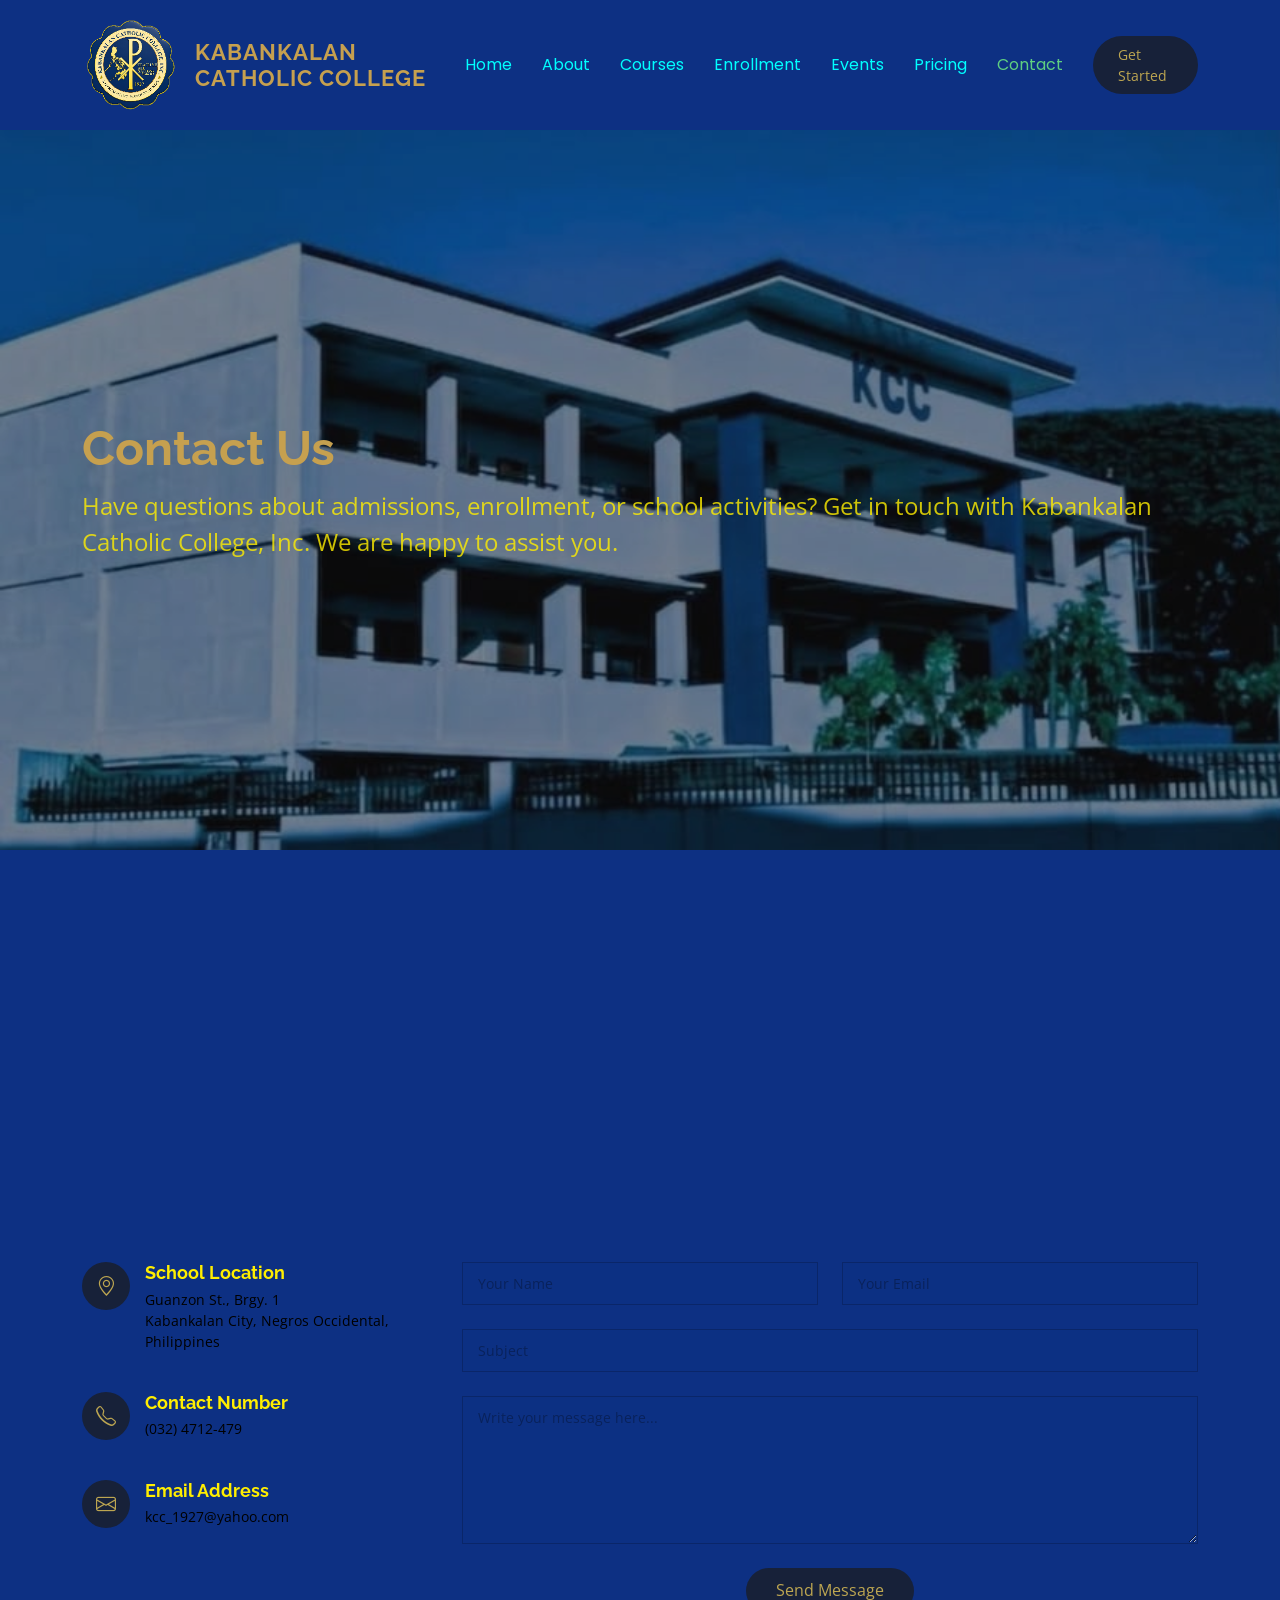
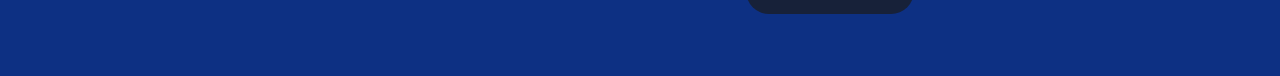
<file: contact.html>
<!DOCTYPE html>
<html lang="en">

<head>
  <meta charset="utf-8">
  <meta content="width=device-width, initial-scale=1.0" name="viewport">
  <title>Kabankalan Catholic College</title>
  <meta name="description" content="">
  <meta name="keywords" content="">

  <!-- Favicons -->
  <link href="assets/img/KCC-LOGO.png" rel="icon">
  <link href="assets/img/KCC-LOGO.png" rel="apple-touch-icon">
  <link href="assets/css/main.css" rel="stylesheet">

  <!-- Fonts -->
  <link href="https://fonts.googleapis.com" rel="preconnect">
  <link href="https://fonts.gstatic.com" rel="preconnect" crossorigin>
  <link
    href="https://fonts.googleapis.com/css2?family=Open+Sans:ital,wght@0,300;0,400;0,500;0,600;0,700;0,800;1,300;1,400;1,500;1,600;1,700;1,800&family=Poppins:ital,wght@0,100;0,200;0,300;0,400;0,500;0,600;0,700;0,800;0,900;1,100;1,200;1,300;1,400;1,500;1,600;1,700;1,800;1,900&family=Raleway:ital,wght@0,100;0,200;0,300;0,400;0,500;0,600;0,700;0,800;0,900;1,100;1,200;1,300;1,400;1,500;1,600;1,700;1,800;1,900&display=swap"
    rel="stylesheet">

  <!-- Vendor CSS Files -->
  <link href="assets/vendor/bootstrap/css/bootstrap.min.css" rel="stylesheet">
  <link href="assets/vendor/bootstrap-icons/bootstrap-icons.css" rel="stylesheet">
  <link href="assets/vendor/aos/aos.css" rel="stylesheet">
  <link href="assets/vendor/glightbox/css/glightbox.min.css" rel="stylesheet">
  <link href="assets/vendor/swiper/swiper-bundle.min.css" rel="stylesheet">

  <!-- Main CSS File -->
  <link href="assets/css/main.css" rel="stylesheet">

  <!-- =======================================================
  * Template Name: Mentor
  * Template URL: https://bootstrapmade.com/mentor-free-education-bootstrap-theme/
  * Updated: Jul 07 2025 with Bootstrap v5.3.7
  * Author: BootstrapMade.com
  * License: https://bootstrapmade.com/license/
  ======================================================== -->
</head>

<body class="contact-page">

  <header id="header" class="header d-flex align-items-center sticky-top">
    <div class="container-fluid container-xl position-relative d-flex align-items-center">

      <a href="index.html" class="logo d-flex align-items-center me-auto">
        <img src="assets/img/KCC-LOGO.png" alt="KCC Logo">
        <h1 class="sitename">Kabankalan Catholic College</h1>
      </a>

      <nav id="navmenu" class="navmenu">
        <ul>
          <li><a href="index.html">Home<br></a></li>
          <li><a href="about.html">About</a></li>
          <li><a href="courses.html">Courses</a></li>
          <li><a href="enrollment.html">Enrollment</a></li>
          <li><a href="events.html">Events</a></li>
          <li><a href="pricing.html">Pricing</a></li>
          <li><a href="contact.html" class="active">Contact</a></li>
        </ul>
        <i class="mobile-nav-toggle d-xl-none bi bi-list"></i>
      </nav>

      <a class="btn-getstarted" href="courses.html">Get Started</a>

    </div>
  </header>

  
<main class="main">

  <!-- Page Title -->
  <section id="hero" class="hero section dark-background">

      <img src="assets/img/KCC-IMAGE.jpg" alt="KCC School Campus" data-aos="fade-in">

      <div class="container">
        <h2 data-aos="fade-up" data-aos-delay="100">
          Contact Us
        </h2>

        <p data-aos="fade-up" data-aos-delay="200">
          Have questions about admissions, enrollment, or school activities?
          Get in touch with Kabankalan Catholic College, Inc.
          We are happy to assist you.
        </p>

      </div>

  </section>
  <!-- End Page Title -->


  <!-- Contact Section -->
  <section id="contact" class="contact section">

    <!-- School Location Map -->
    <div class="mb-5" data-aos="fade-up" data-aos-delay="200">
      <iframe
        style="border:0; width: 100%; height: 350px;"
        src="https://maps.google.com/maps?q=Kabankalan%20Catholic%20College%20Kabankalan%20City%20Negros%20Occidental&t=&z=15&ie=UTF8&iwloc=&output=embed"
        allowfullscreen=""
        loading="lazy"
        referrerpolicy="no-referrer-when-downgrade">
      </iframe>
    </div>
    <!-- End Google Maps -->


    <div class="container" data-aos="fade-up" data-aos-delay="100">

      <div class="row gy-4">

        <!-- School Information -->
        <div class="col-lg-4">

          <div class="info-item d-flex" data-aos="fade-up" data-aos-delay="300">
            <i class="bi bi-geo-alt flex-shrink-0"></i>
            <div>
              <h3>School Location</h3>
              <p>Guanzon St., Brgy. 1</p>
              <p>Kabankalan City, Negros Occidental, Philippines</p>
            </div>
          </div>

          <div class="info-item d-flex" data-aos="fade-up" data-aos-delay="400">
            <i class="bi bi-telephone flex-shrink-0"></i>
            <div>
              <h3>Contact Number</h3>
              <p>(032) 4712-479</p>
            </div>
          </div>

          <div class="info-item d-flex" data-aos="fade-up" data-aos-delay="500">
            <i class="bi bi-envelope flex-shrink-0"></i>
            <div>
              <h3>Email Address</h3>
              <p>kcc_1927@yahoo.com</p>
            </div>
          </div>

          <div class="info-item d-flex" data-aos="fade-up" data-aos-delay="600">
            <i class="bi bi-clock flex-shrink-0"></i>
            <div>
              <h3>Office Hours</h3>
              <p>8:00 AM – 12:00 NN</p>
              <p>1:00 – 5:00 PM</p>
            </div>
          </div>

        </div>
        <!-- End School Information -->


        <!-- Contact Form -->
        <div class="col-lg-8">

          <form action="#" method="post" class="email-form" data-aos="fade-up" data-aos-delay="200">

            <div class="row gy-4">

              <div class="col-md-6">
                <input type="text" name="name" class="form-control"
                  placeholder="Your Name" required>
              </div>

              <div class="col-md-6">
                <input type="email" class="form-control" name="email"
                  placeholder="Your Email" required>
              </div>

              <div class="col-md-12">
                <input type="text" class="form-control" name="subject"
                  placeholder="Subject" required>
              </div>

              <div class="col-md-12">
                <textarea class="form-control" name="message" rows="6"
                  placeholder="Write your message here..." required></textarea>
              </div>

              <div class="col-md-12 text-center">

                <div class="loading">Loading</div>
                <div class="error-message"></div>
                <div class="sent-message">
                  Your message has been sent. Thank you for contacting us!
                </div>

                <button type="submit">Send Message</button>

              </div>

            </div>

          </form>

        </div>
        <!-- End Contact Form -->

      </div>

    </div>

  </section>
  <!-- End Contact Section -->

</main>

  <!-- Scroll Top -->
  <a href="#" id="scroll-top" class="scroll-top d-flex align-items-center justify-content-center"><i
      class="bi bi-arrow-up-short"></i></a>

  <!-- Preloader -->
  <div id="preloader"></div>

  <!-- Vendor JS Files -->
  <script src="assets/vendor/bootstrap/js/bootstrap.bundle.min.js"></script>
  <script src="assets/vendor/aos/aos.js"></script>
  <script src="assets/vendor/glightbox/js/glightbox.min.js"></script>
  <script src="assets/vendor/purecounter/purecounter_vanilla.js"></script>
  <script src="assets/vendor/swiper/swiper-bundle.min.js"></script>

  <!-- Main JS File -->
  <script src="assets/js/main.js"></script>

</body>

</html>
</file>
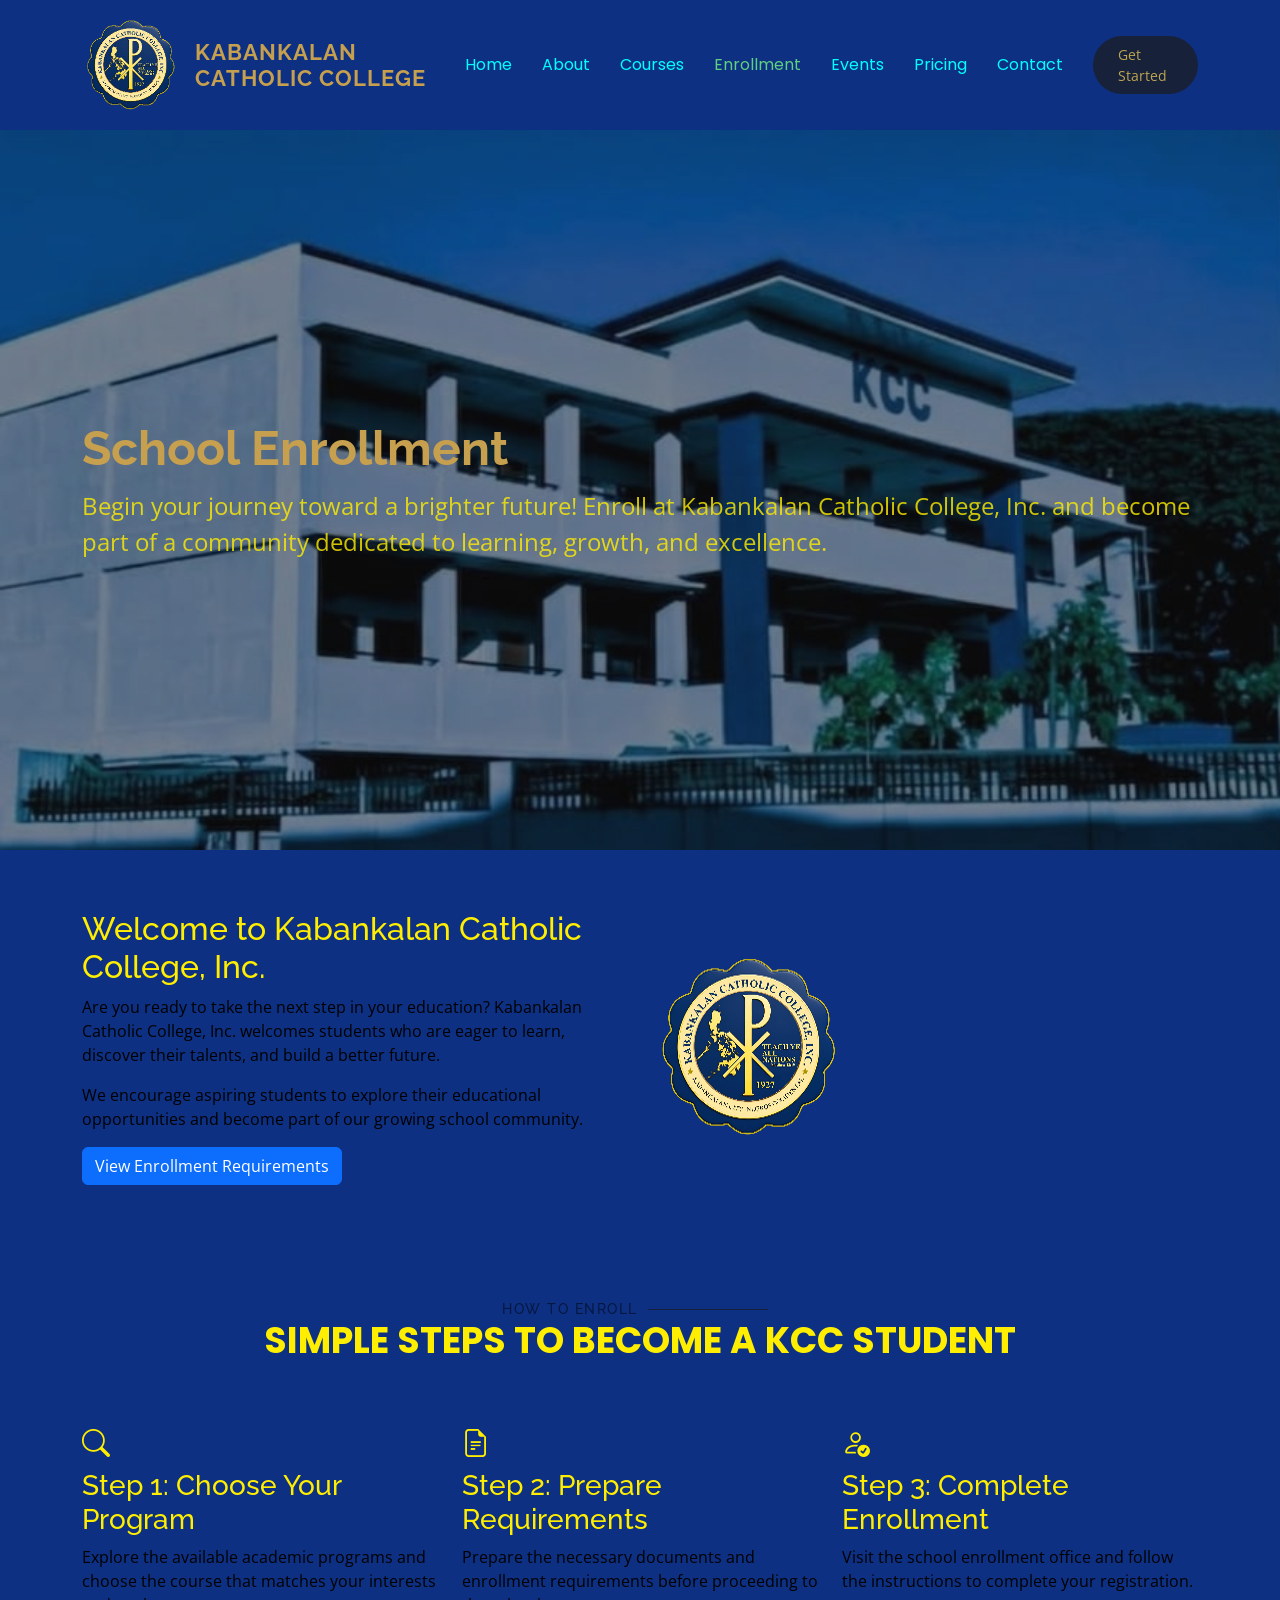
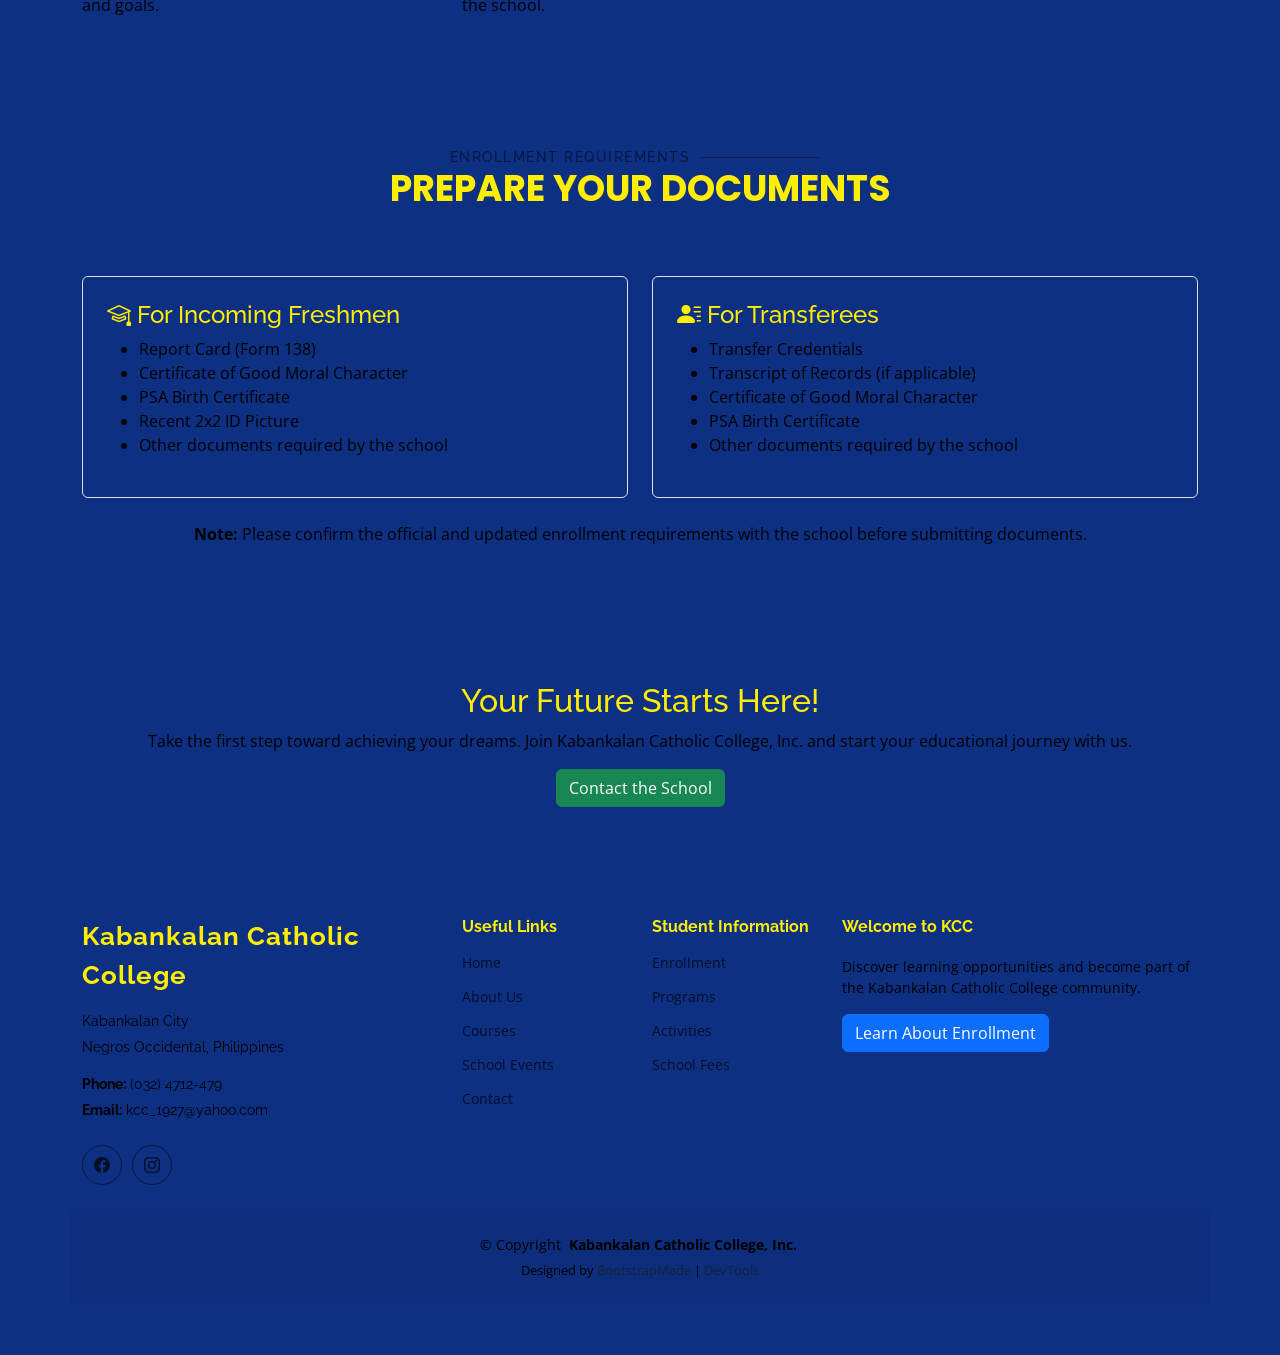
<file: enrollment.html>
<!DOCTYPE html>
<html lang="en">

<head>
  <meta charset="utf-8">
  <meta content="width=device-width, initial-scale=1.0" name="viewport">
  <title>Kabankalan Catholic College, Inc.</title>
  <meta name="description" content="">
  <meta name="keywords" content="">

  <!-- Favicons -->
  <link href="assets/img/KCC-Logo.png" rel="icon">
  <link href="assets/img/KCC-Logo.png" rel="apple-touch-icon">
  <link href="assets/css/main.css" rel="stylesheet">

  <!-- Fonts -->
  <link href="https://fonts.googleapis.com" rel="preconnect">
  <link href="https://fonts.gstatic.com" rel="preconnect" crossorigin>
  <link href="https://fonts.googleapis.com/css2?family=Open+Sans:ital,wght@0,300;0,400;0,500;0,600;0,700;0,800;1,300;1,400;1,500;1,600;1,700;1,800&family=Poppins:ital,wght@0,100;0,200;0,300;0,400;0,500;0,600;0,700;0,800;0,900;1,100;1,200;1,300;1,400;1,500;1,600;1,700;1,800;1,900&family=Raleway:ital,wght@0,100;0,200;0,300;0,400;0,500;0,600;0,700;0,800;0,900;1,100;1,200;1,300;1,400;1,500;1,600;1,700;1,800;1,900&display=swap" rel="stylesheet">

  <!-- Vendor CSS Files -->
  <link href="assets/vendor/bootstrap/css/bootstrap.min.css" rel="stylesheet">
  <link href="assets/vendor/bootstrap-icons/bootstrap-icons.css" rel="stylesheet">
  <link href="assets/vendor/aos/aos.css" rel="stylesheet">
  <link href="assets/vendor/glightbox/css/glightbox.min.css" rel="stylesheet">
  <link href="assets/vendor/swiper/swiper-bundle.min.css" rel="stylesheet">

  <!-- Main CSS File -->
  <link href="assets/css/main.css" rel="stylesheet">

  <!-- =======================================================
  * Template Name: Mentor
  * Template URL: https://bootstrapmade.com/mentor-free-education-bootstrap-theme/
  * Updated: Jul 07 2025 with Bootstrap v5.3.7
  * Author: BootstrapMade.com
  * License: https://bootstrapmade.com/license/
  ======================================================== -->
</head>

<body class="enrollment-page">

  <header id="header" class="header d-flex align-items-center sticky-top">
    <div class="container-fluid container-xl position-relative d-flex align-items-center">

      <a href="index.html" class="logo d-flex align-items-center me-auto">
        <img src="assets/img/KCC-LOGO.png" alt="KCC Logo">
        <h1 class="sitename">Kabankalan Catholic College</h1>
      </a>

      <nav id="navmenu" class="navmenu">
        <ul>
          <li><a href="index.html">Home<br></a></li>
          <li><a href="about.html">About</a></li>
          <li><a href="courses.html">Courses</a></li>
          <li><a href="enrollment.html" class="active">Enrollment</a></li>
          <li><a href="events.html">Events</a></li>
          <li><a href="pricing.html">Pricing</a></li>
          <li><a href="contact.html">Contact</a></li>
        </ul>
        <i class="mobile-nav-toggle d-xl-none bi bi-list"></i>
      </nav>

      <a class="btn-getstarted" href="courses.html">Get Started</a>

    </div>
  </header>

  
<main class="main">

    <!-- Page Title -->
    <section id="hero" class="hero section dark-background">

      <img src="assets/img/KCC-IMAGE.jpg" alt="KCC School Campus" data-aos="fade-in">

      <div class="container">
        <h2 data-aos="fade-up" data-aos-delay="100">
          School Enrollment
        </h2>

        <p data-aos="fade-up" data-aos-delay="200">
          Begin your journey toward a brighter future!
          Enroll at Kabankalan Catholic College, Inc. and become
          part of a community dedicated to learning, growth, and excellence.
        </p>

      </div>

  </section>
    <!-- End Page Title -->


    <!-- Enrollment Information Section -->
    <section id="enrollment" class="section">

      <div class="container">

        <div class="row gy-4 align-items-center">

          <div class="col-lg-6" data-aos="fade-up">
            <h2>Welcome to Kabankalan Catholic College, Inc.</h2>

            <p>
              Are you ready to take the next step in your education?
              Kabankalan Catholic College, Inc. welcomes students who
              are eager to learn, discover their talents, and build
              a better future.
            </p>

            <p>
              We encourage aspiring students to explore their educational
              opportunities and become part of our growing school community.
            </p>

            <a href="#requirements" class="btn btn-primary">
              View Enrollment Requirements
            </a>
          </div>

          <div class="col-lg-6" data-aos="fade-up" data-aos-delay="100">
            <img src="assets/img/about-KCC-LOGO.png"
                 class="img-fluid rounded"
                 alt="Kabankalan Catholic College">
          </div>

        </div>

      </div>

    </section>
    <!-- End Enrollment Information Section -->


    <!-- Enrollment Steps Section -->
    <section id="steps" class="section light-background">

      <div class="container">

        <div class="section-title text-center" data-aos="fade-up">
          <h2>How to Enroll</h2>
          <p>Simple Steps to Become a KCC Student</p>
        </div>

        <div class="row gy-4">

          <div class="col-lg-4 col-md-6" data-aos="fade-up">
            <div class="service-item position-relative">
              <div class="icon">
                <h3 class="bi bi-search"></h3>
              </div>
              <h3>Step 1: Choose Your Program</h3>
              <p>
                Explore the available academic programs and choose
                the course that matches your interests and goals.
              </p>
            </div>
          </div>

          <div class="col-lg-4 col-md-6" data-aos="fade-up" data-aos-delay="100">
            <div class="service-item position-relative">
              <div class="icon">
                <h3 class="bi bi-file-earmark-text"></h3>
              </div>
              <h3>Step 2: Prepare Requirements</h3>
              <p>
                Prepare the necessary documents and enrollment
                requirements before proceeding to the school.
              </p>
            </div>
          </div>

          <div class="col-lg-4 col-md-6" data-aos="fade-up" data-aos-delay="200">
            <div class="service-item position-relative">
              <div class="icon">
                <h3 class="bi bi-person-check"></h3>
              </div>
              <h3>Step 3: Complete Enrollment</h3>
              <p>
                Visit the school enrollment office and follow
                the instructions to complete your registration.
              </p>
            </div>
          </div>

        </div>

      </div>

    </section>
    <!-- End Enrollment Steps Section -->


    <!-- Requirements Section -->
    <section id="requirements" class="section">

      <div class="container">

        <div class="section-title text-center" data-aos="fade-up">
          <h2>Enrollment Requirements</h2>
          <p>Prepare Your Documents</p>
        </div>

        <div class="row gy-4">

          <div class="col-lg-6" data-aos="fade-up">
            <div class="p-4 border rounded h-100">
              <h4><i class="bi bi-mortarboard"></i> For Incoming Freshmen</h4>
              <ul>
                <li>Report Card (Form 138)</li>
                <li>Certificate of Good Moral Character</li>
                <li>PSA Birth Certificate</li>
                <li>Recent 2x2 ID Picture</li>
                <li>Other documents required by the school</li>
              </ul>
            </div>
          </div>

          <div class="col-lg-6" data-aos="fade-up" data-aos-delay="100">
            <div class="p-4 border rounded h-100">
              <h4><i class="bi bi-person-lines-fill"></i> For Transferees</h4>
              <ul>
                <li>Transfer Credentials</li>
                <li>Transcript of Records (if applicable)</li>
                <li>Certificate of Good Moral Character</li>
                <li>PSA Birth Certificate</li>
                <li>Other documents required by the school</li>
              </ul>
            </div>
          </div>

        </div>

        <p class="text-center mt-4">
          <strong>Note:</strong> Please confirm the official and updated
          enrollment requirements with the school before submitting documents.
        </p>

      </div>

    </section>
    <!-- End Requirements Section -->


    <!-- Call to Action Section -->
    <section class="section light-background">

      <div class="container text-center" data-aos="fade-up">

        <h2>Your Future Starts Here!</h2>

        <p>
          Take the first step toward achieving your dreams.
          Join Kabankalan Catholic College, Inc. and start your
          educational journey with us.
        </p>

        <a href="#footer" class="btn btn-success">
          Contact the School
        </a>

      </div>

    </section>
    <!-- End Call to Action Section -->

</main>


<!-- Footer -->
 <footer id="footer" class="footer position-relative light-background">

  <div class="container footer-top">
    <div class="row gy-4">

      <!-- School Information -->
      <div class="col-lg-4 col-md-6 footer-about">

        <a href="index.html" class="logo d-flex align-items-center">
          <span class="sitename">Kabankalan Catholic College</span>
        </a>

        <div class="footer-contact pt-3">
          <p>Kabankalan City</p>
          <p>Negros Occidental, Philippines</p>
          <p class="mt-3">
            <strong>Phone:</strong>
            <span>(032) 4712-479</span>
          </p>
          <p>
            <strong>Email:</strong>
            <span>kcc_1927@yahoo.com</span>
          </p>
        </div>

        <div class="social-links d-flex mt-4">
          <a href="#" aria-label="Facebook"><i class="bi bi-facebook"></i></a>
          <a href="#" aria-label="Instagram"><i class="bi bi-instagram"></i></a>
        </div>

      </div>
      <!-- End School Information -->


      <!-- Useful Links -->
      <div class="col-lg-2 col-md-3 footer-links">
        <h4>Useful Links</h4>
        <ul>
          <li><a href="index.html">Home</a></li>
          <li><a href="about.html">About Us</a></li>
          <li><a href="courses.html">Courses</a></li>
          <li><a href="events.html">School Events</a></li>
          <li><a href="contact.html">Contact</a></li>
        </ul>
      </div>


      <!-- Student Information -->
      <div class="col-lg-2 col-md-3 footer-links">
        <h4>Student Information</h4>
        <ul>
          <li><a href="enrollment.html">Enrollment</a></li>
          <li><a href="courses.html">Programs</a></li>
          <li><a href="events.html">Activities</a></li>
          <li><a href="pricing.html">School Fees</a></li>
        </ul>
      </div>


      <!-- Contact Message -->
      <div class="col-lg-4 col-md-12 footer-newsletter">
        <h4>Welcome to KCC</h4>
        <p>
          Discover learning opportunities and become part of the
          Kabankalan Catholic College community.
        </p>
        <a href="enrollment.html" class="btn btn-primary">
          Learn About Enrollment
        </a>
      </div>

    </div>
  </div>


  <!-- Copyright -->
  <div class="container copyright text-center mt-4">

    <p>
      © <span>Copyright</span>
      <strong class="px-1 sitename">Kabankalan Catholic College, Inc.</strong>
    </p>

    <div class="credits">
      Designed by <a href="https://bootstrapmade.com/">BootstrapMade</a> | <a href="https://bootstrapmade.com/tools/">DevTools</a>
    </div>

  </div>

</footer>


  <!-- Scroll Top -->
  <a href="#" id="scroll-top" class="scroll-top d-flex align-items-center justify-content-center"><i class="bi bi-arrow-up-short"></i></a>

  <!-- Preloader -->
  <div id="preloader"></div>

  <!-- Vendor JS Files -->
  <script src="assets/vendor/bootstrap/js/bootstrap.bundle.min.js"></script>
  <script src="assets/vendor/aos/aos.js"></script>
  <script src="assets/vendor/glightbox/js/glightbox.min.js"></script>
  <script src="assets/vendor/purecounter/purecounter_vanilla.js"></script>
  <script src="assets/vendor/swiper/swiper-bundle.min.js"></script>

  <!-- Main JS File -->
  <script src="assets/js/main.js"></script>

</body>

</html>
</file>
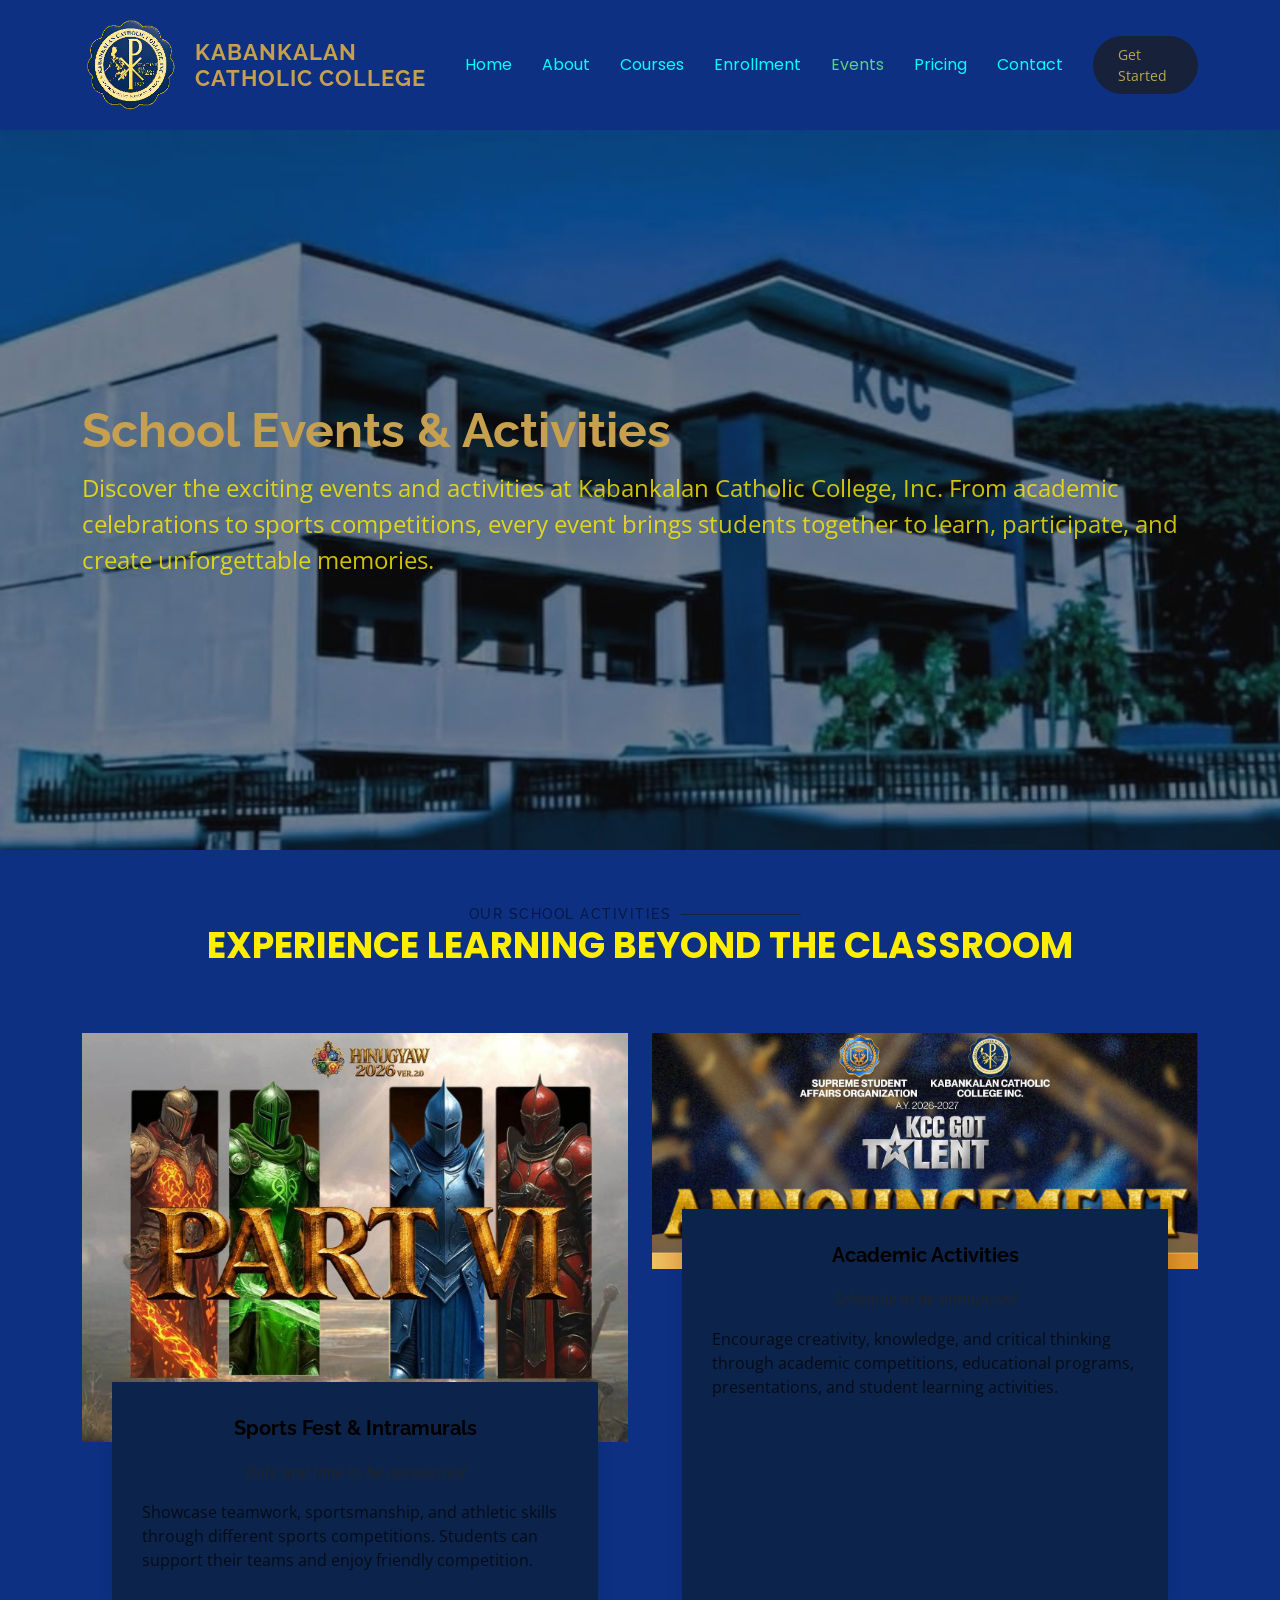
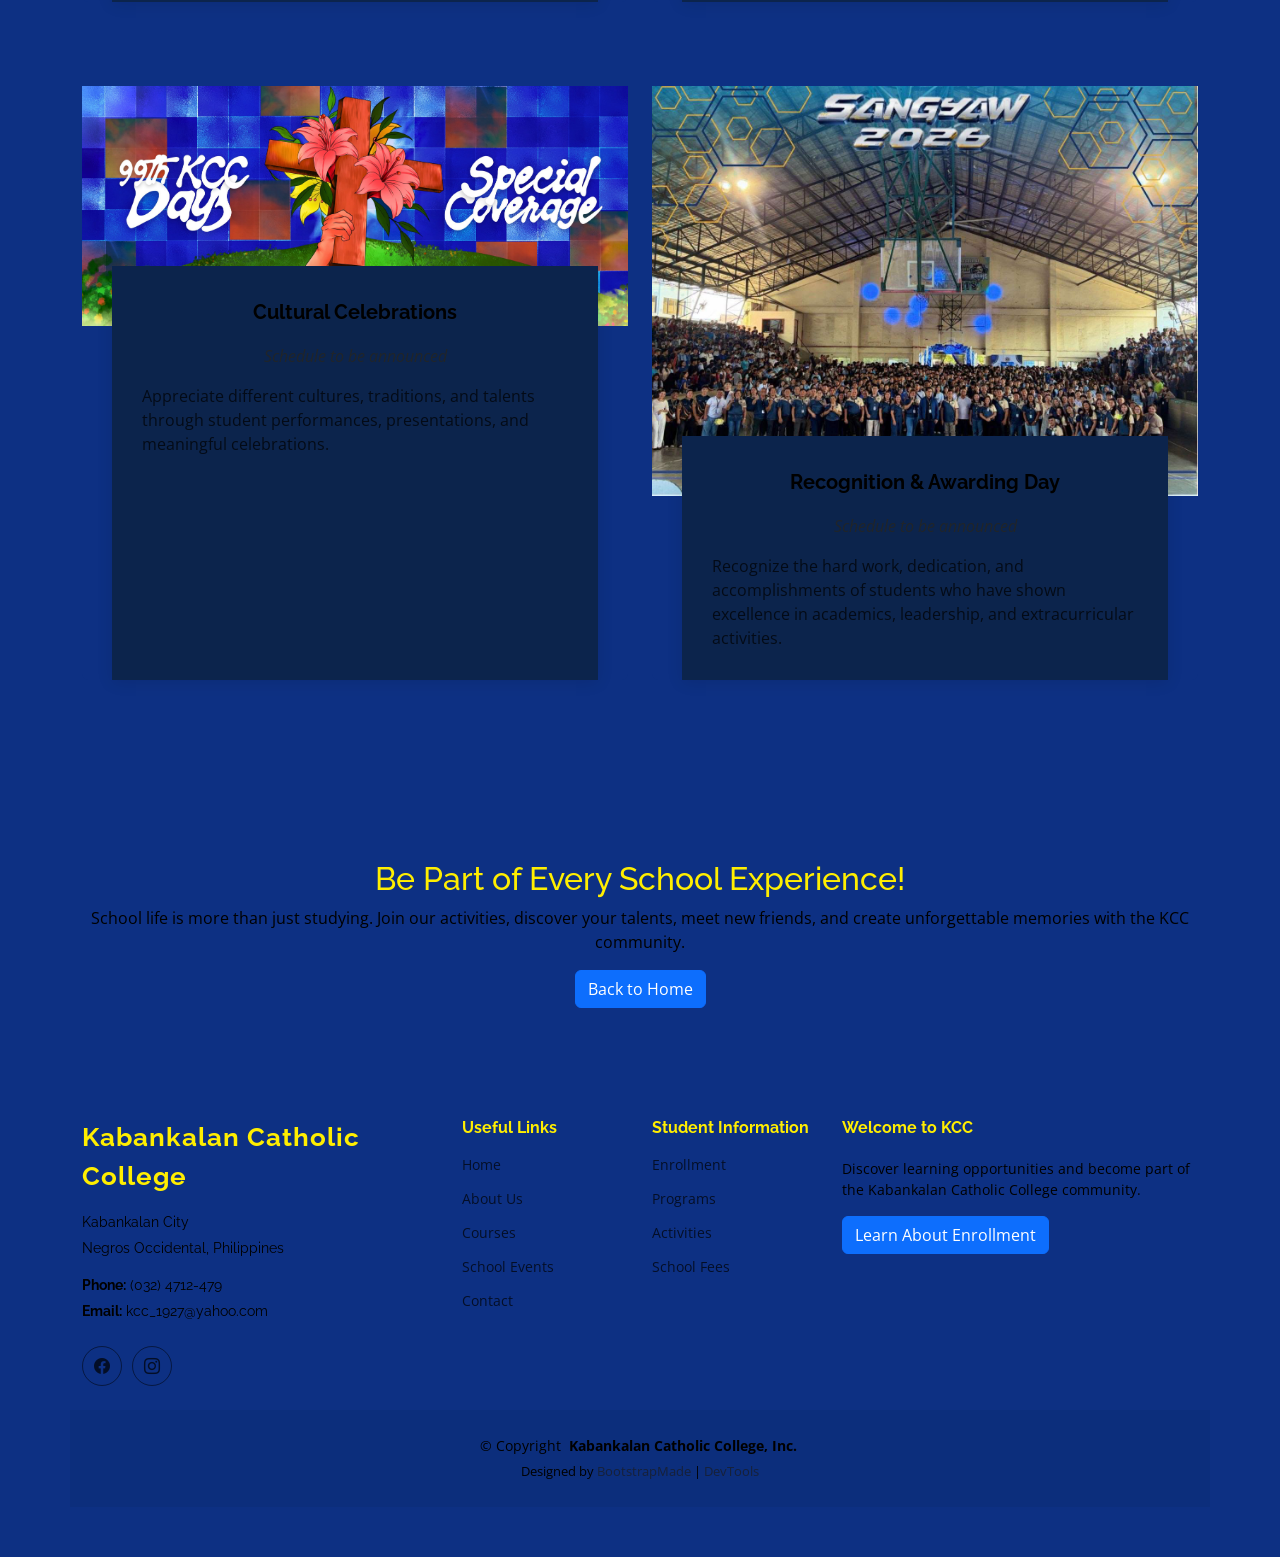
<file: events.html>
<!DOCTYPE html>
<html lang="en">

<head>
  <meta charset="utf-8">
  <meta content="width=device-width, initial-scale=1.0" name="viewport">
  <title>Kabankalan Catholic College, Inc.</title>
  <meta name="description" content="">
  <meta name="keywords" content="">

  <!-- Favicons -->
  <link href="assets/img/KCC-LOGO.png" rel="icon">
  <link href="assets/img/kcc-logo.png" rel="apple-touch-icon">
  <link href="assets/css/main.css" rel="stylesheet">

  <!-- Fonts -->
  <link href="https://fonts.googleapis.com" rel="preconnect">
  <link href="https://fonts.gstatic.com" rel="preconnect" crossorigin>
  <link href="https://fonts.googleapis.com/css2?family=Open+Sans:ital,wght@0,300;0,400;0,500;0,600;0,700;0,800;1,300;1,400;1,500;1,600;1,700;1,800&family=Poppins:ital,wght@0,100;0,200;0,300;0,400;0,500;0,600;0,700;0,800;0,900;1,100;1,200;1,300;1,400;1,500;1,600;1,700;1,800;1,900&family=Raleway:ital,wght@0,100;0,200;0,300;0,400;0,500;0,600;0,700;0,800;0,900;1,100;1,200;1,300;1,400;1,500;1,600;1,700;1,800;1,900&display=swap" rel="stylesheet">

  <!-- Vendor CSS Files -->
  <link href="assets/vendor/bootstrap/css/bootstrap.min.css" rel="stylesheet">
  <link href="assets/vendor/bootstrap-icons/bootstrap-icons.css" rel="stylesheet">
  <link href="assets/vendor/aos/aos.css" rel="stylesheet">
  <link href="assets/vendor/glightbox/css/glightbox.min.css" rel="stylesheet">
  <link href="assets/vendor/swiper/swiper-bundle.min.css" rel="stylesheet">

  <!-- Main CSS File -->
  <link href="assets/css/main.css" rel="stylesheet">

  <!-- =======================================================
  * Template Name: Mentor
  * Template URL: https://bootstrapmade.com/mentor-free-education-bootstrap-theme/
  * Updated: Jul 07 2025 with Bootstrap v5.3.7
  * Author: BootstrapMade.com
  * License: https://bootstrapmade.com/license/
  ======================================================== -->
</head>

<body class="events-page">

  <header id="header" class="header d-flex align-items-center sticky-top">
    <div class="container-fluid container-xl position-relative d-flex align-items-center">

      <a href="index.html" class="logo d-flex align-items-center me-auto">
        <img src="assets/img/KCC-LOGO.png" alt="KCC Logo">
        <h1 class="sitename">Kabankalan Catholic College</h1>
      </a>

      <nav id="navmenu" class="navmenu">
        <ul>
          <li><a href="index.html">Home<br></a></li>
          <li><a href="about.html">About</a></li>
          <li><a href="courses.html">Courses</a></li>
          <li><a href="enrollment.html">Enrollment</a></li>
          <li><a href="events.html" class="active">Events</a></li>
          <li><a href="pricing.html">Pricing</a></li>
          <li><a href="contact.html">Contact</a></li>
        </ul>
        <i class="mobile-nav-toggle d-xl-none bi bi-list"></i>
      </nav>

      <a class="btn-getstarted" href="courses.html">Get Started</a>

    </div>
  </header>

 
<main class="main">

    <!-- Page Title -->
    <section id="hero" class="hero section dark-background">

      <img src="assets/img/KCC-IMAGE.jpg" alt="KCC School Campus" data-aos="fade-in">

      <div class="container">
        <h2 data-aos="fade-up" data-aos-delay="100">
          School Events & Activities
        </h2>

        <p data-aos="fade-up" data-aos-delay="200">
          Discover the exciting events and activities at
          Kabankalan Catholic College, Inc. From academic
          celebrations to sports competitions, every event
          brings students together to learn, participate,
          and create unforgettable memories.
        </p>

      </div>

  </section>
    <!-- End Page Title -->


    <!-- Events Section -->
    <section id="events" class="events section">

      <div class="container" data-aos="fade-up">

        <div class="section-title text-center">
          <h2>Our School Activities</h2>
          <p>Experience Learning Beyond the Classroom</p>
        </div>

        <div class="row gy-4">

          <!-- Event 1 -->
           <div class="col-md-6 d-flex align-items-stretch">
            <div class="card">

              <div class="card-img">
                <img src="assets/img/event/event1.jpg"
                     class="img-fluid"
                     alt="Sports Fest">
              </div>

              <div class="card-body">
                <h5 class="card-title">
                  <a href="#">Sports Fest & Intramurals</a>
                </h5>

                <p class="fst-italic text-center">
                  Date and time to be announced
                </p>

                <p class="card-text">
                  Showcase teamwork, sportsmanship, and athletic
                  skills through different sports competitions.
                  Students can support their teams and enjoy
                  friendly competition.
                </p>
              </div>

            </div>
          </div>

          <!-- Event 2 -->
          <div class="col-md-6 d-flex align-items-stretch">
            <div class="card">

              <div class="card-img">
                <img src="assets/img/event/event2.jpg"
                     class="img-fluid"
                     alt="Academic Activities">
              </div>

              <div class="card-body">
                <h5 class="card-title">
                  <a href="#">Academic Activities</a>
                </h5>

                <p class="fst-italic text-center">
                  Schedule to be announced
                </p>

                <p class="card-text">
                  Encourage creativity, knowledge, and critical
                  thinking through academic competitions,
                  educational programs, presentations, and
                  student learning activities.
                </p>
              </div>

            </div>
          </div>


          <!-- Event 3 -->
          <div class="col-md-6 d-flex align-items-stretch">
            <div class="card">

              <div class="card-img">
                <img src="assets/img/event/event3.jpg"
                     class="img-fluid"
                     alt="Cultural Celebration">
              </div>

              <div class="card-body">
                <h5 class="card-title">
                  <a href="#">Cultural Celebrations</a>
                </h5>

                <p class="fst-italic text-center">
                  Schedule to be announced
                </p>

                <p class="card-text">
                  Appreciate different cultures, traditions,
                  and talents through student performances,
                  presentations, and meaningful celebrations.
                </p>
              </div>

            </div>
          </div>


          <!-- Event 4 -->
          <div class="col-md-6 d-flex align-items-stretch">
            <div class="card">

              <div class="card-img">
                <img src="assets/img/event/event4.jpg"
                     class="img-fluid"
                     alt="Recognition Day">
              </div>

              <div class="card-body">
                <h5 class="card-title">
                  <a href="#">Recognition & Awarding Day</a>
                </h5>

                <p class="fst-italic text-center">
                  Schedule to be announced
                </p>

                <p class="card-text">
                  Recognize the hard work, dedication, and
                  accomplishments of students who have shown
                  excellence in academics, leadership, and
                  extracurricular activities.
                </p>
              </div>

            </div>
          </div>

        </div>

      </div>
          

    </section>
    <!-- End Events Section -->


    <!-- Call to Action Section -->
    <section class="section light-background">

      <div class="container text-center" data-aos="fade-up">

        <h2>Be Part of Every School Experience!</h2>

        <p>
          School life is more than just studying. Join our
          activities, discover your talents, meet new friends,
          and create unforgettable memories with the KCC community.
        </p>

        <a href="index.html" class="btn btn-primary">
          Back to Home
        </a>

      </div>

    </section>
    <!-- End Call to Action Section -->

</main>


<!-- Footer -->
 <footer id="footer" class="footer position-relative light-background">

  <div class="container footer-top">
    <div class="row gy-4">

      <!-- School Information -->
      <div class="col-lg-4 col-md-6 footer-about">

        <a href="index.html" class="logo d-flex align-items-center">
          <span class="sitename">Kabankalan Catholic College</span>
        </a>

        <div class="footer-contact pt-3">
          <p>Kabankalan City</p>
          <p>Negros Occidental, Philippines</p>
          <p class="mt-3">
            <strong>Phone:</strong>
            <span>(032) 4712-479</span>
          </p>
          <p>
            <strong>Email:</strong>
            <span>kcc_1927@yahoo.com</span>
          </p>
        </div>

        <div class="social-links d-flex mt-4">
          <a href="#" aria-label="Facebook"><i class="bi bi-facebook"></i></a>
          <a href="#" aria-label="Instagram"><i class="bi bi-instagram"></i></a>
        </div>

      </div>
      <!-- End School Information -->


      <!-- Useful Links -->
      <div class="col-lg-2 col-md-3 footer-links">
        <h4>Useful Links</h4>
        <ul>
          <li><a href="index.html">Home</a></li>
          <li><a href="about.html">About Us</a></li>
          <li><a href="courses.html">Courses</a></li>
          <li><a href="events.html">School Events</a></li>
          <li><a href="contact.html">Contact</a></li>
        </ul>
      </div>


      <!-- Student Information -->
      <div class="col-lg-2 col-md-3 footer-links">
        <h4>Student Information</h4>
        <ul>
          <li><a href="enrollment.html">Enrollment</a></li>
          <li><a href="courses.html">Programs</a></li>
          <li><a href="events.html">Activities</a></li>
          <li><a href="pricing.html">School Fees</a></li>
        </ul>
      </div>


      <!-- Contact Message -->
      <div class="col-lg-4 col-md-12 footer-newsletter">
        <h4>Welcome to KCC</h4>
        <p>
          Discover learning opportunities and become part of the
          Kabankalan Catholic College community.
        </p>
        <a href="enrollment.html" class="btn btn-primary">
          Learn About Enrollment
        </a>
      </div>

    </div>
  </div>


  <!-- Copyright -->
  <div class="container copyright text-center mt-4">

    <p>
      © <span>Copyright</span>
      <strong class="px-1 sitename">Kabankalan Catholic College, Inc.</strong>
    </p>

    <div class="credits">
      Designed by <a href="https://bootstrapmade.com/">BootstrapMade</a> | <a href="https://bootstrapmade.com/tools/">DevTools</a>
    </div>

  </div>

</footer>


  <!-- Scroll Top -->
  <a href="#" id="scroll-top" class="scroll-top d-flex align-items-center justify-content-center"><i class="bi bi-arrow-up-short"></i></a>

  <!-- Preloader -->
  <div id="preloader"></div>

  <!-- Vendor JS Files -->
  <script src="assets/vendor/bootstrap/js/bootstrap.bundle.min.js"></script>
  <script src="assets/vendor/aos/aos.js"></script>
  <script src="assets/vendor/glightbox/js/glightbox.min.js"></script>
  <script src="assets/vendor/purecounter/purecounter_vanilla.js"></script>
  <script src="assets/vendor/swiper/swiper-bundle.min.js"></script>

  <!-- Main JS File -->
  <script src="assets/js/main.js"></script>

</body>

</html>
</file>
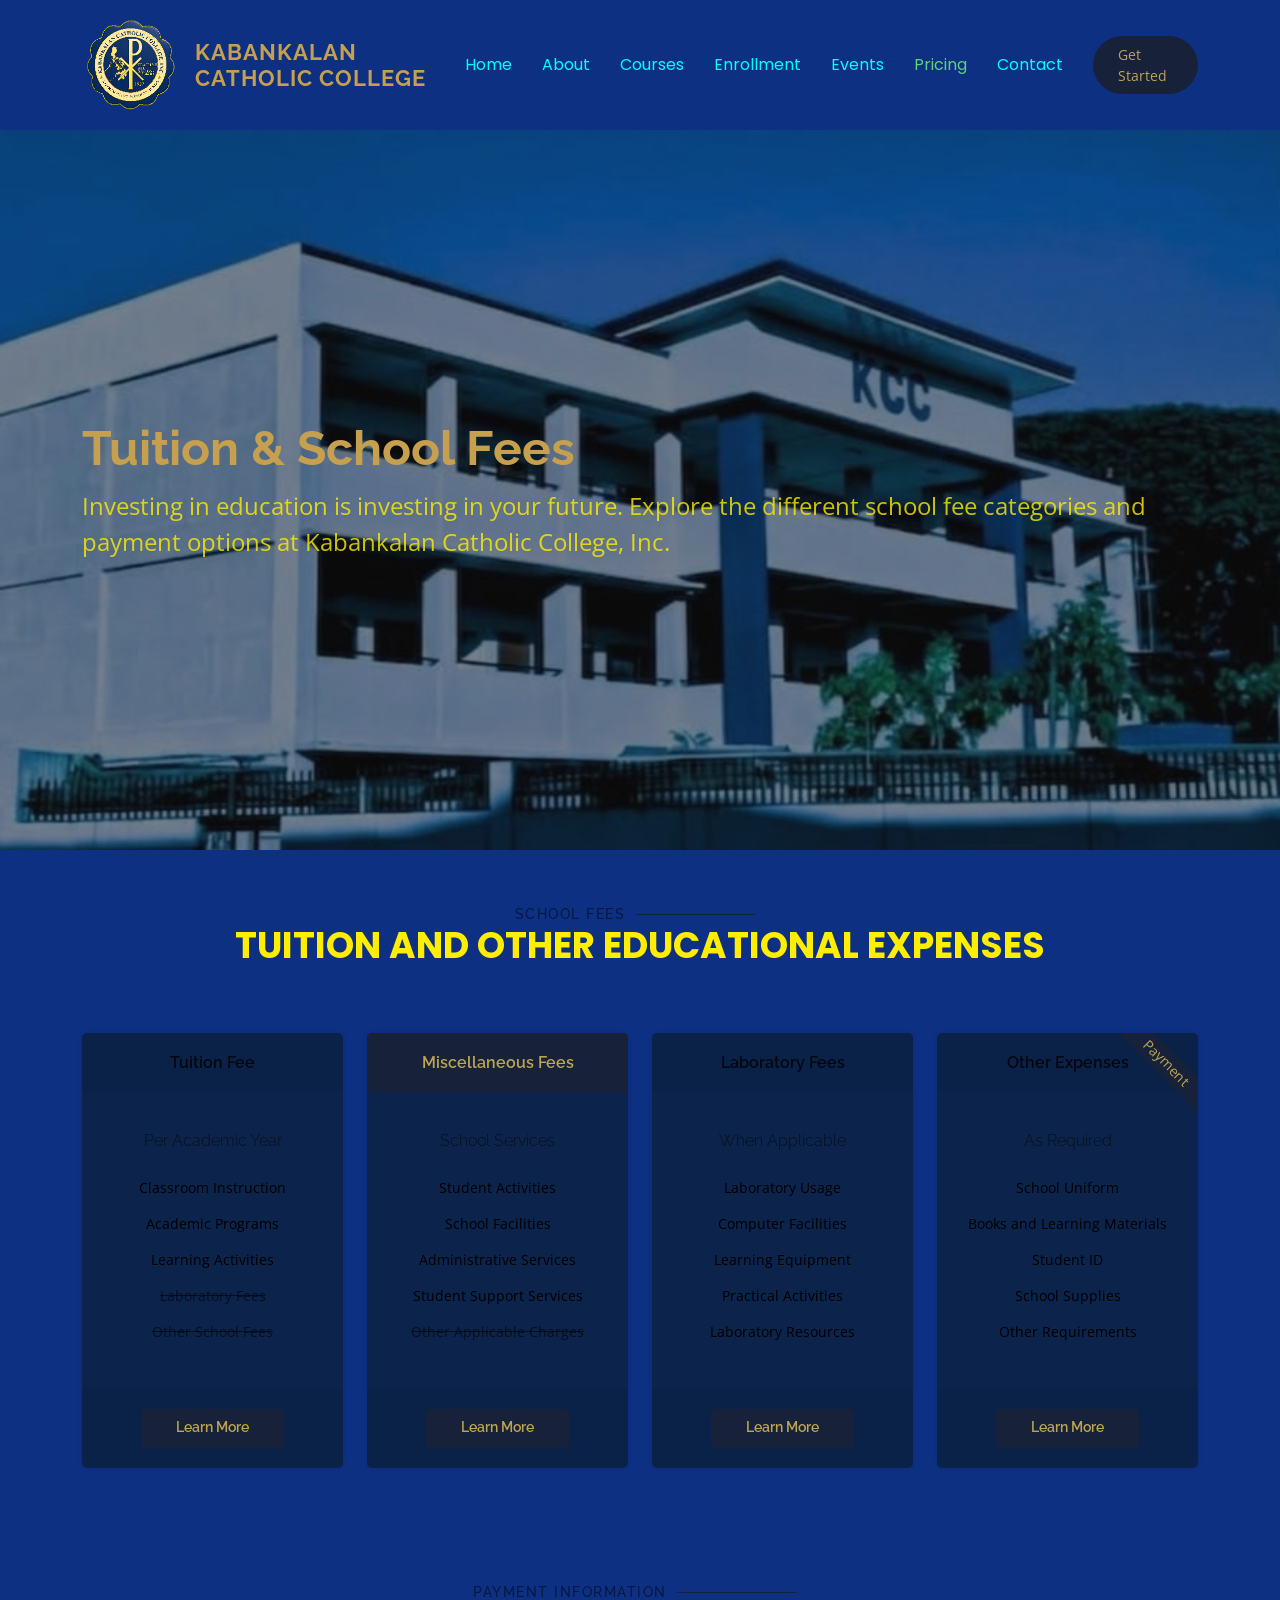
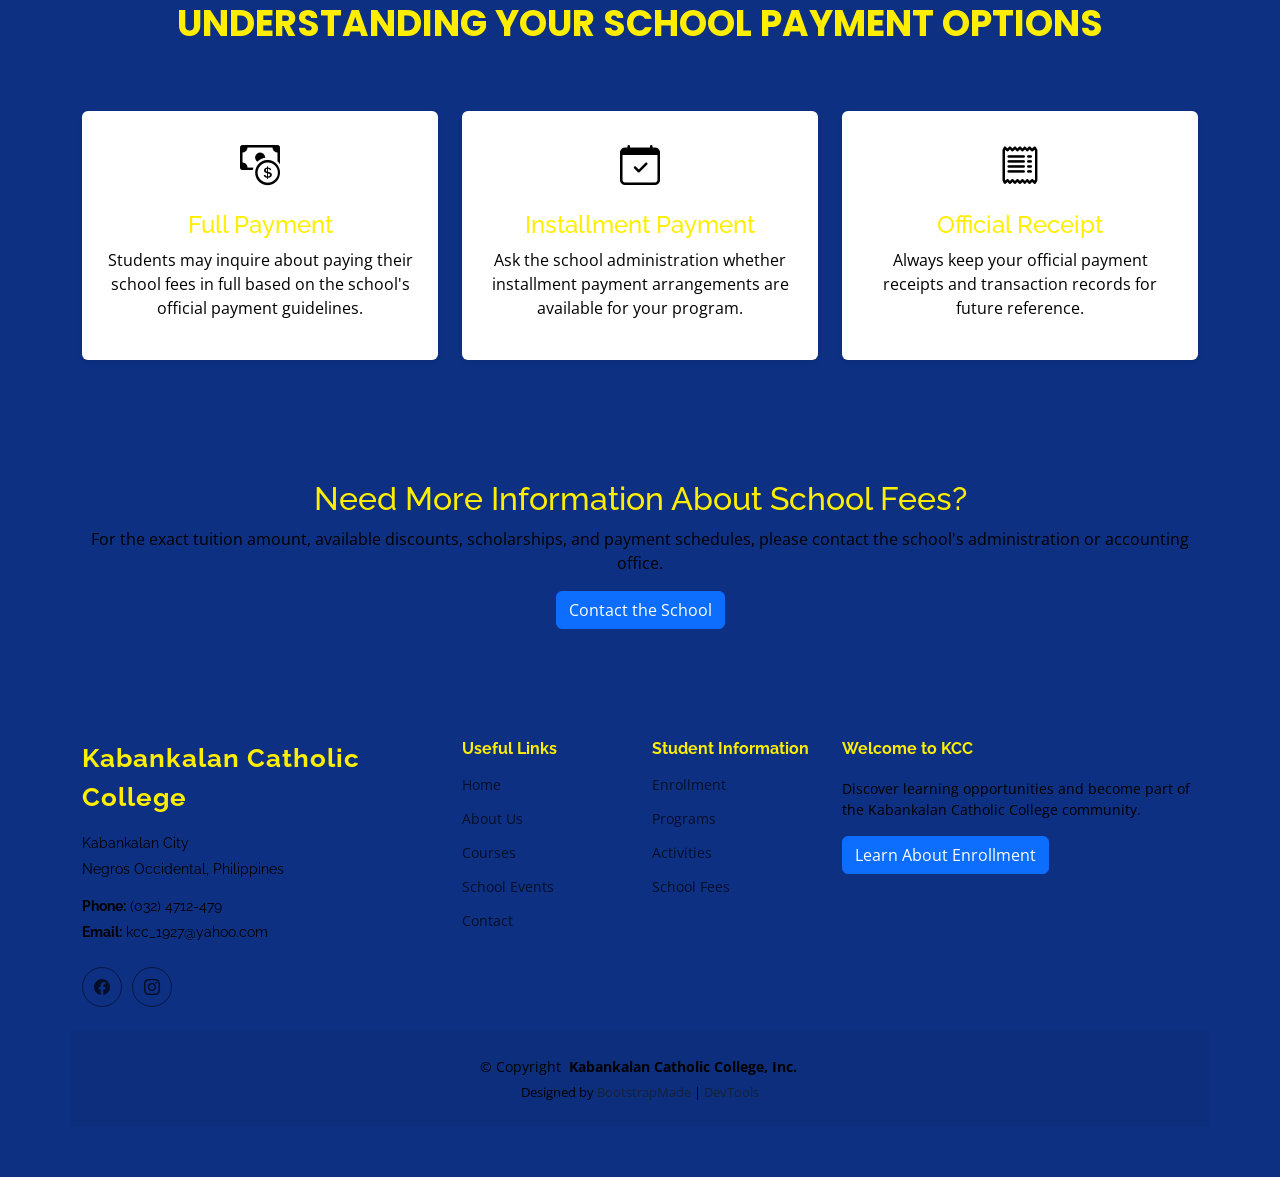
<file: pricing.html>
<!DOCTYPE html>
<html lang="en">

<head>
  <meta charset="utf-8">
  <meta content="width=device-width, initial-scale=1.0" name="viewport">
  <title>Kabankalan Catholic College</title>
  <meta name="description" content="">
  <meta name="keywords" content=""> 

  <!-- Favicons -->
  <link href="assets/img/KCC-LOGO.png" rel="icon">
  <link href="assets/img/KCC-LOGO.png" rel="apple-touch-icon">  
  <link href="assets/css/main.css" rel="stylesheet">

  <!-- Fonts -->
  <link href="https://fonts.googleapis.com" rel="preconnect">
  <link href="https://fonts.gstatic.com" rel="preconnect" crossorigin>
  <link href="https://fonts.googleapis.com/css2?family=Open+Sans:ital,wght@0,300;0,400;0,500;0,600;0,700;0,800;1,300;1,400;1,500;1,600;1,700;1,800&family=Poppins:ital,wght@0,100;0,200;0,300;0,400;0,500;0,600;0,700;0,800;0,900;1,100;1,200;1,300;1,400;1,500;1,600;1,700;1,800;1,900&family=Raleway:ital,wght@0,100;0,200;0,300;0,400;0,500;0,600;0,700;0,800;0,900;1,100;1,200;1,300;1,400;1,500;1,600;1,700;1,800;1,900&display=swap" rel="stylesheet">

  <!-- Vendor CSS Files -->
  <link href="assets/vendor/bootstrap/css/bootstrap.min.css" rel="stylesheet">
  <link href="assets/vendor/bootstrap-icons/bootstrap-icons.css" rel="stylesheet">
  <link href="assets/vendor/aos/aos.css" rel="stylesheet">
  <link href="assets/vendor/glightbox/css/glightbox.min.css" rel="stylesheet">
  <link href="assets/vendor/swiper/swiper-bundle.min.css" rel="stylesheet">

  <!-- Main CSS File -->
  <link href="assets/css/main.css" rel="stylesheet">

  <!-- =======================================================
  * Template Name: Mentor
  * Template URL: https://bootstrapmade.com/mentor-free-education-bootstrap-theme/
  * Updated: Jul 07 2025 with Bootstrap v5.3.7
  * Author: BootstrapMade.com
  * License: https://bootstrapmade.com/license/
  ======================================================== -->
</head>

<body class="pricing-page">

  <header id="header" class="header d-flex align-items-center sticky-top">
    <div class="container-fluid container-xl position-relative d-flex align-items-center">

      <a href="index.html" class="logo d-flex align-items-center me-auto">
        <img src="assets/img/KCC-LOGO.png" alt="KCC Logo">
        <h1 class="sitename">Kabankalan Catholic College</h1>
      </a>

      <nav id="navmenu" class="navmenu">
        <ul>
          <li><a href="index.html">Home<br></a></li>
          <li><a href="about.html">About</a></li>
          <li><a href="courses.html">Courses</a></li>
          <li><a href="enrollment.html">Enrollment</a></li>
          <li><a href="events.html">Events</a></li>
          <li><a href="pricing.html" class="active">Pricing</a></li>
          <li><a href="contact.html">Contact</a></li>
        </ul>
        <i class="mobile-nav-toggle d-xl-none bi bi-list"></i>
      </nav>

      <a class="btn-getstarted" href="courses.html">Get Started</a>

    </div>
  </header>

  
<main class="main">

    <!-- Page Title -->
    <section id="hero" class="hero section dark-background">

      <img src="assets/img/KCC-IMAGE.jpg" alt="KCC School Campus" data-aos="fade-in">

      <div class="container">
        <h2 data-aos="fade-up" data-aos-delay="100">
          Tuition & School Fees
        </h2>

        <p data-aos="fade-up" data-aos-delay="200">
          Investing in education is investing in your future.
          Explore the different school fee categories and
          payment options at Kabankalan Catholic College, Inc.
        </p>

      </div>

  </section>
    <!-- End Page Title -->


    <!-- Tuition and Fees Section -->
    <section id="pricing" class="pricing section">

      <div class="container">

        <div class="section-title text-center" data-aos="fade-up">
          <h2>School Fees</h2>
          <p>Tuition and Other Educational Expenses</p>
        </div>

        <div class="row gy-4">

          <!-- Fee Category 1 -->
          <div class="col-xl-3 col-lg-6" data-aos="fade-up" data-aos-delay="100">
            <div class="pricing-item">

              <h3>Tuition Fee</h3>

              <h4>
                <span>Per Academic Year</span>
              </h4>

              <ul>
                <li>Classroom Instruction</li>
                <li>Academic Programs</li>
                <li>Learning Activities</li>
                <li class="na">Laboratory Fees</li>
                <li class="na">Other School Fees</li>
              </ul>

              <div class="btn-wrap">
                <a href="#payment" class="btn-buy">Learn More</a>
              </div>

            </div>
          </div>
          <!-- End Fee Category -->


          <!-- Fee Category 2 -->
          <div class="col-xl-3 col-lg-6" data-aos="fade-up" data-aos-delay="200">
            <div class="pricing-item featured">

              <h3>Miscellaneous Fees</h3>

              <h4>
                <span>School Services</span>
              </h4>

              <ul>
                <li>Student Activities</li>
                <li>School Facilities</li>
                <li>Administrative Services</li>
                <li>Student Support Services</li>
                <li class="na">Other Applicable Charges</li>
              </ul>

              <div class="btn-wrap">
                <a href="#payment" class="btn-buy">Learn More</a>
              </div>

            </div>
          </div>
          <!-- End Fee Category -->


          <!-- Fee Category 3 -->
          <div class="col-xl-3 col-lg-6" data-aos="fade-up" data-aos-delay="300">
            <div class="pricing-item">

              <h3>Laboratory Fees</h3>

              <h4>
                <span>When Applicable</span>
              </h4>

              <ul>
                <li>Laboratory Usage</li>
                <li>Computer Facilities</li>
                <li>Learning Equipment</li>
                <li>Practical Activities</li>
                <li>Laboratory Resources</li>
              </ul>

              <div class="btn-wrap">
                <a href="#payment" class="btn-buy">Learn More</a>
              </div>

            </div>
          </div>
          <!-- End Fee Category -->


          <!-- Fee Category 4 -->
          <div class="col-xl-3 col-lg-6" data-aos="fade-up" data-aos-delay="400">
            <div class="pricing-item">

              <span class="advanced">Payment</span>

              <h3>Other Expenses</h3>

              <h4>
                <span>As Required</span>
              </h4>

              <ul>
                <li>School Uniform</li>
                <li>Books and Learning Materials</li>
                <li>Student ID</li>
                <li>School Supplies</li>
                <li>Other Requirements</li>
              </ul>

              <div class="btn-wrap">
                <a href="#payment" class="btn-buy">Learn More</a>
              </div>

            </div>
          </div>
          <!-- End Fee Category -->

        </div>

      </div>

    </section>
    <!-- End Tuition and Fees Section -->


    <!-- Payment Options Section -->
    <section id="payment" class="section light-background">

      <div class="container">

        <div class="section-title text-center" data-aos="fade-up">
          <h2>Payment Information</h2>
          <p>Understanding Your School Payment Options</p>
        </div>

        <div class="row gy-4">

          <div class="col-lg-4 col-md-6" data-aos="fade-up">
            <div class="p-4 bg-white rounded shadow-sm h-100 text-center">

              <i class="bi bi-cash-coin fs-1"></i>

              <h4 class="mt-3">Full Payment</h4>

              <p>
                Students may inquire about paying their
                school fees in full based on the school's
                official payment guidelines.
              </p>

            </div>
          </div>


          <div class="col-lg-4 col-md-6" data-aos="fade-up" data-aos-delay="100">
            <div class="p-4 bg-white rounded shadow-sm h-100 text-center">

              <i class="bi bi-calendar-check fs-1"></i>

              <h4 class="mt-3">Installment Payment</h4>

              <p>
                Ask the school administration whether
                installment payment arrangements are
                available for your program.
              </p>

            </div>
          </div>


          <div class="col-lg-4 col-md-6" data-aos="fade-up" data-aos-delay="200">
            <div class="p-4 bg-white rounded shadow-sm h-100 text-center">

              <i class="bi bi-receipt fs-1"></i>

              <h4 class="mt-3">Official Receipt</h4>

              <p>
                Always keep your official payment receipts
                and transaction records for future reference.
              </p>

            </div>
          </div>

        </div>

      </div>

    </section>
    <!-- End Payment Options Section -->


    <!-- Important Reminder Section -->
    <section class="section">

      <div class="container text-center" data-aos="fade-up">

        <h2>Need More Information About School Fees?</h2>

        <p>
          For the exact tuition amount, available discounts,
          scholarships, and payment schedules, please contact
          the school's administration or accounting office.
        </p>

        <a href="#footer" class="btn btn-primary">
          Contact the School
        </a>

      </div>

    </section>
    <!-- End Important Reminder Section -->

</main>


<!-- Footer -->
 <footer id="footer" class="footer position-relative light-background">

  <div class="container footer-top">
    <div class="row gy-4">

      <!-- School Information -->
      <div class="col-lg-4 col-md-6 footer-about">

        <a href="index.html" class="logo d-flex align-items-center">
          <span class="sitename">Kabankalan Catholic College</span>
        </a>

        <div class="footer-contact pt-3">
          <p>Kabankalan City</p>
          <p>Negros Occidental, Philippines</p>
          <p class="mt-3">
            <strong>Phone:</strong>
            <span>(032) 4712-479</span>
          </p>
          <p>
            <strong>Email:</strong>
            <span>kcc_1927@yahoo.com</span>
          </p>
        </div>

        <div class="social-links d-flex mt-4">
          <a href="#" aria-label="Facebook"><i class="bi bi-facebook"></i></a>
          <a href="#" aria-label="Instagram"><i class="bi bi-instagram"></i></a>
        </div>

      </div>
      <!-- End School Information -->


      <!-- Useful Links -->
      <div class="col-lg-2 col-md-3 footer-links">
        <h4>Useful Links</h4>
        <ul>
          <li><a href="index.html">Home</a></li>
          <li><a href="about.html">About Us</a></li>
          <li><a href="courses.html">Courses</a></li>
          <li><a href="events.html">School Events</a></li>
          <li><a href="contact.html">Contact</a></li>
        </ul>
      </div>


      <!-- Student Information -->
      <div class="col-lg-2 col-md-3 footer-links">
        <h4>Student Information</h4>
        <ul>
          <li><a href="enrollment.html">Enrollment</a></li>
          <li><a href="courses.html">Programs</a></li>
          <li><a href="events.html">Activities</a></li>
          <li><a href="pricing.html">School Fees</a></li>
        </ul>
      </div>


      <!-- Contact Message -->
      <div class="col-lg-4 col-md-12 footer-newsletter">
        <h4>Welcome to KCC</h4>
        <p>
          Discover learning opportunities and become part of the
          Kabankalan Catholic College community.
        </p>
        <a href="enrollment.html" class="btn btn-primary">
          Learn About Enrollment
        </a>
      </div>

    </div>
  </div>


  <!-- Copyright -->
  <div class="container copyright text-center mt-4">

    <p>
      © <span>Copyright</span>
      <strong class="px-1 sitename">Kabankalan Catholic College, Inc.</strong>
    </p>

    <div class="credits">
      Designed by <a href="https://bootstrapmade.com/">BootstrapMade</a> | <a href="https://bootstrapmade.com/tools/">DevTools</a>
    </div>

  </div>

</footer>


  <!-- Scroll Top -->
  <a href="#" id="scroll-top" class="scroll-top d-flex align-items-center justify-content-center"><i class="bi bi-arrow-up-short"></i></a>

  <!-- Preloader -->
  <div id="preloader"></div>

  <!-- Vendor JS Files -->
  <script src="assets/vendor/bootstrap/js/bootstrap.bundle.min.js"></script>
  <script src="assets/vendor/aos/aos.js"></script>
  <script src="assets/vendor/glightbox/js/glightbox.min.js"></script>
  <script src="assets/vendor/purecounter/purecounter_vanilla.js"></script>
  <script src="assets/vendor/swiper/swiper-bundle.min.js"></script>

  <!-- Main JS File -->
  <script src="assets/js/main.js"></script>

</body>

</html>
</file>
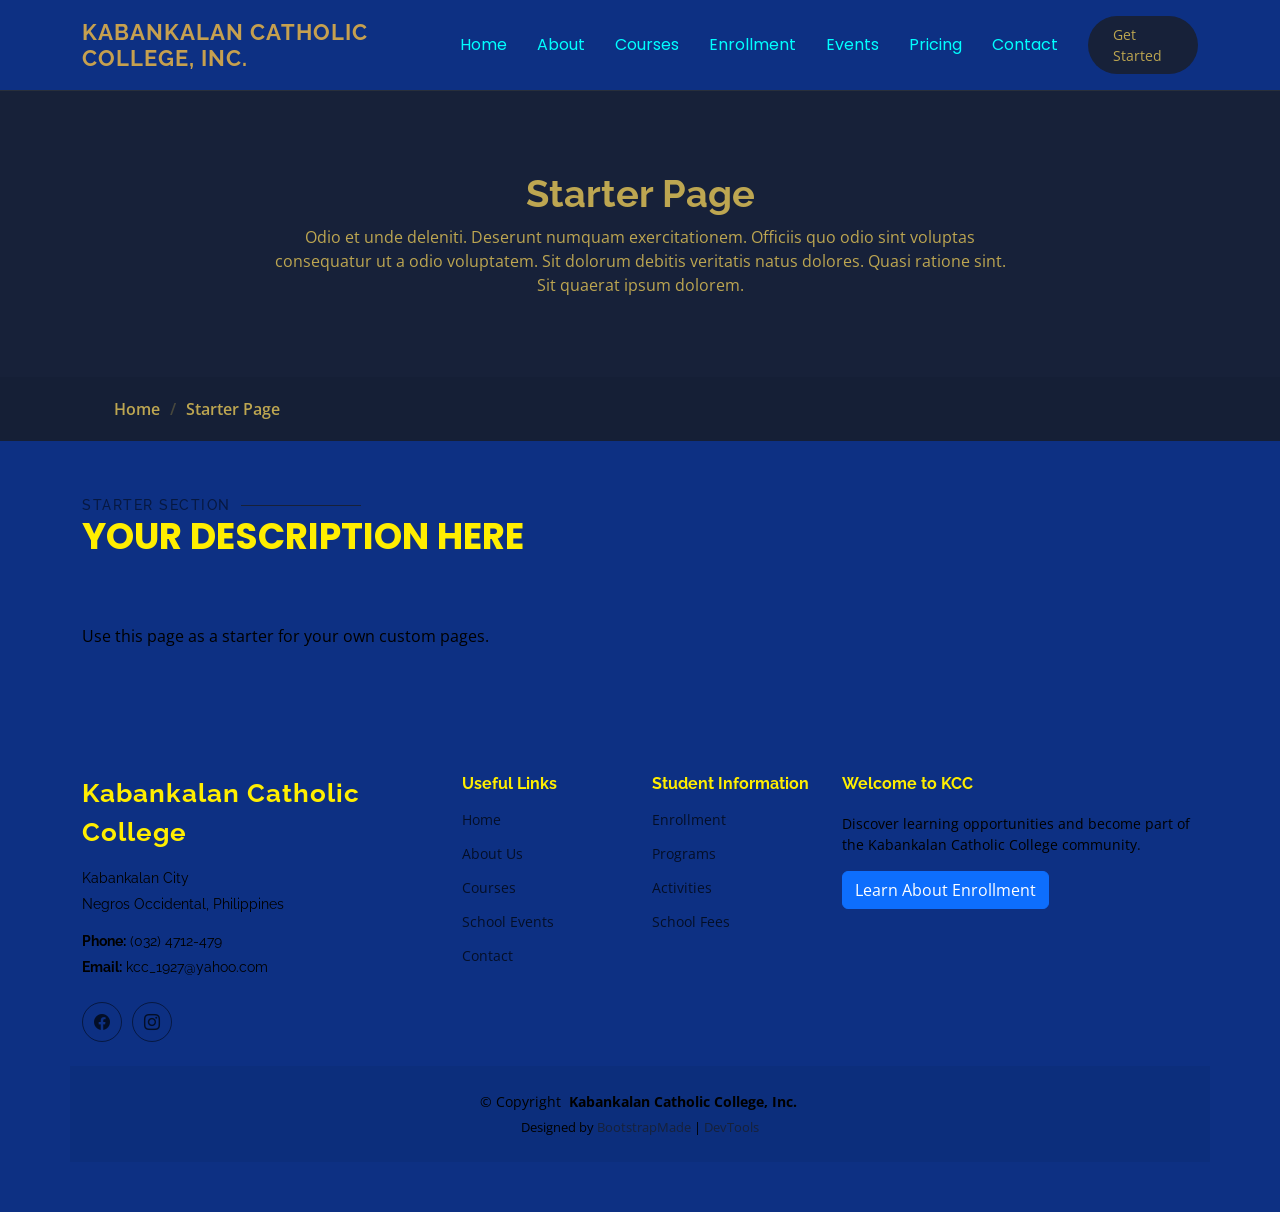
<file: starter-page.html>
<!DOCTYPE html>
<html lang="en">

<head>
  <meta charset="utf-8">
  <meta content="width=device-width, initial-scale=1.0" name="viewport">
  <title>Kabankalan Catholic College</title>
  <meta name="description" content=""> 
  <meta name="keywords" content="">

  <!-- Favicons -->
  <link href="assets/img/KCC-LOGO.png" rel="icon">
  <link href="assets/img/KCC-LOGO.png" rel="apple-touch-icon">

  <!-- Fonts -->
  <link href="https://fonts.googleapis.com" rel="preconnect">
  <link href="https://fonts.gstatic.com" rel="preconnect" crossorigin>
  <link href="https://fonts.googleapis.com/css2?family=Open+Sans:ital,wght@0,300;0,400;0,500;0,600;0,700;0,800;1,300;1,400;1,500;1,600;1,700;1,800&family=Poppins:ital,wght@0,100;0,200;0,300;0,400;0,500;0,600;0,700;0,800;0,900;1,100;1,200;1,300;1,400;1,500;1,600;1,700;1,800;1,900&family=Raleway:ital,wght@0,100;0,200;0,300;0,400;0,500;0,600;0,700;0,800;0,900;1,100;1,200;1,300;1,400;1,500;1,600;1,700;1,800;1,900&display=swap" rel="stylesheet">

  <!-- Vendor CSS Files -->
  <link href="assets/vendor/bootstrap/css/bootstrap.min.css" rel="stylesheet">
  <link href="assets/vendor/bootstrap-icons/bootstrap-icons.css" rel="stylesheet">
  <link href="assets/vendor/aos/aos.css" rel="stylesheet">
  <link href="assets/vendor/glightbox/css/glightbox.min.css" rel="stylesheet">
  <link href="assets/vendor/swiper/swiper-bundle.min.css" rel="stylesheet">

  <!-- Main CSS File -->
  <link href="assets/css/main.css" rel="stylesheet">

  <!-- =======================================================
  * Template Name: Mentor
  * Template URL: https://bootstrapmade.com/mentor-free-education-bootstrap-theme/
  * Updated: Jul 07 2025 with Bootstrap v5.3.7
  * Author: BootstrapMade.com
  * License: https://bootstrapmade.com/license/
  ======================================================== -->
</head>

<body class="starter-page-page">

  <header id="header" class="header d-flex align-items-center sticky-top">
    <div class="container-fluid container-xl position-relative d-flex align-items-center">

      <a href="index.html" class="logo d-flex align-items-center me-auto">
        <!-- Uncomment the line below if you also wish to use an image logo -->
        <!-- <img src="assets/img/logo.webp" alt=""> -->
        <h1 class="sitename">Kabankalan Catholic College, INC.</h1>
      </a>

      <nav id="navmenu" class="navmenu">
        <ul>
          <li><a href="index.html">Home<br></a></li>
          <li><a href="about.html">About</a></li>
          <li><a href="courses.html">Courses</a></li>
          <li><a href="enrollment.html">Enrollment</a></li>
          <li><a href="events.html">Events</a></li>
          <li><a href="pricing.html">Pricing</a></li>
          <li><a href="contact.html">Contact</a></li>
        </ul>
        <i class="mobile-nav-toggle d-xl-none bi bi-list"></i>
      </nav>

      <a class="btn-getstarted" href="courses.html">Get Started</a>

    </div>
  </header>

  <main class="main">

    <!-- Page Title -->
    <div class="page-title" data-aos="fade">
      <div class="heading">
        <div class="container">
          <div class="row d-flex justify-content-center text-center">
            <div class="col-lg-8">
              <h1>Starter Page</h1>
              <p class="mb-0">Odio et unde deleniti. Deserunt numquam exercitationem. Officiis quo odio sint voluptas consequatur ut a odio voluptatem. Sit dolorum debitis veritatis natus dolores. Quasi ratione sint. Sit quaerat ipsum dolorem.</p>
            </div>
          </div>
        </div>
      </div>
      <nav class="breadcrumbs">
        <div class="container">
          <ol>
            <li><a href="index.html">Home</a></li>
            <li class="current">Starter Page</li>
          </ol>
        </div>
      </nav>
    </div><!-- End Page Title -->

    <!-- Starter Section Section -->
    <section id="starter-section" class="starter-section section">

      <!-- Section Title -->
      <div class="container section-title" data-aos="fade-up">
        <h2>Starter Section</h2>
        <p>Your Description Here<br></p>
      </div><!-- End Section Title -->

      <div class="container" data-aos="fade-up">
        <p>Use this page as a starter for your own custom pages.</p>
      </div>

    </section><!-- /Starter Section Section -->

  </main>

   <footer id="footer" class="footer position-relative light-background">

  <div class="container footer-top">
    <div class="row gy-4">

      <!-- School Information -->
      <div class="col-lg-4 col-md-6 footer-about">

        <a href="index.html" class="logo d-flex align-items-center">
          <span class="sitename">Kabankalan Catholic College</span>
        </a>

        <div class="footer-contact pt-3">
          <p>Kabankalan City</p>
          <p>Negros Occidental, Philippines</p>
          <p class="mt-3">
            <strong>Phone:</strong>
            <span>(032) 4712-479</span>
          </p>
          <p>
            <strong>Email:</strong>
            <span>kcc_1927@yahoo.com</span>
          </p>
        </div>

        <div class="social-links d-flex mt-4">
          <a href="#" aria-label="Facebook"><i class="bi bi-facebook"></i></a>
          <a href="#" aria-label="Instagram"><i class="bi bi-instagram"></i></a>
        </div>

      </div>
      <!-- End School Information -->


      <!-- Useful Links -->
      <div class="col-lg-2 col-md-3 footer-links">
        <h4>Useful Links</h4>
        <ul>
          <li><a href="index.html">Home</a></li>
          <li><a href="about.html">About Us</a></li>
          <li><a href="courses.html">Courses</a></li>
          <li><a href="events.html">School Events</a></li>
          <li><a href="contact.html">Contact</a></li>
        </ul>
      </div>


      <!-- Student Information -->
      <div class="col-lg-2 col-md-3 footer-links">
        <h4>Student Information</h4>
        <ul>
          <li><a href="enrollment.html">Enrollment</a></li>
          <li><a href="courses.html">Programs</a></li>
          <li><a href="events.html">Activities</a></li>
          <li><a href="pricing.html">School Fees</a></li>
        </ul>
      </div>


      <!-- Contact Message -->
      <div class="col-lg-4 col-md-12 footer-newsletter">
        <h4>Welcome to KCC</h4>
        <p>
          Discover learning opportunities and become part of the
          Kabankalan Catholic College community.
        </p>
        <a href="enrollment.html" class="btn btn-primary">
          Learn About Enrollment
        </a>
      </div>

    </div>
  </div>


  <!-- Copyright -->
  <div class="container copyright text-center mt-4">

    <p>
      © <span>Copyright</span>
      <strong class="px-1 sitename">Kabankalan Catholic College, Inc.</strong>
    </p>

    <div class="credits">
      Designed by <a href="https://bootstrapmade.com/">BootstrapMade</a> | <a href="https://bootstrapmade.com/tools/">DevTools</a>
    </div>

  </div>

</footer>

  <!-- Scroll Top -->
  <a href="#" id="scroll-top" class="scroll-top d-flex align-items-center justify-content-center"><i class="bi bi-arrow-up-short"></i></a>

  <!-- Preloader -->
  <div id="preloader"></div>

  <!-- Vendor JS Files -->
  <script src="assets/vendor/bootstrap/js/bootstrap.bundle.min.js"></script>
  <script src="assets/vendor/aos/aos.js"></script>
  <script src="assets/vendor/glightbox/js/glightbox.min.js"></script>
  <script src="assets/vendor/purecounter/purecounter_vanilla.js"></script>
  <script src="assets/vendor/swiper/swiper-bundle.min.js"></script>

  <!-- Main JS File -->
  <script src="assets/js/main.js"></script>

</body>

</html>
</file>
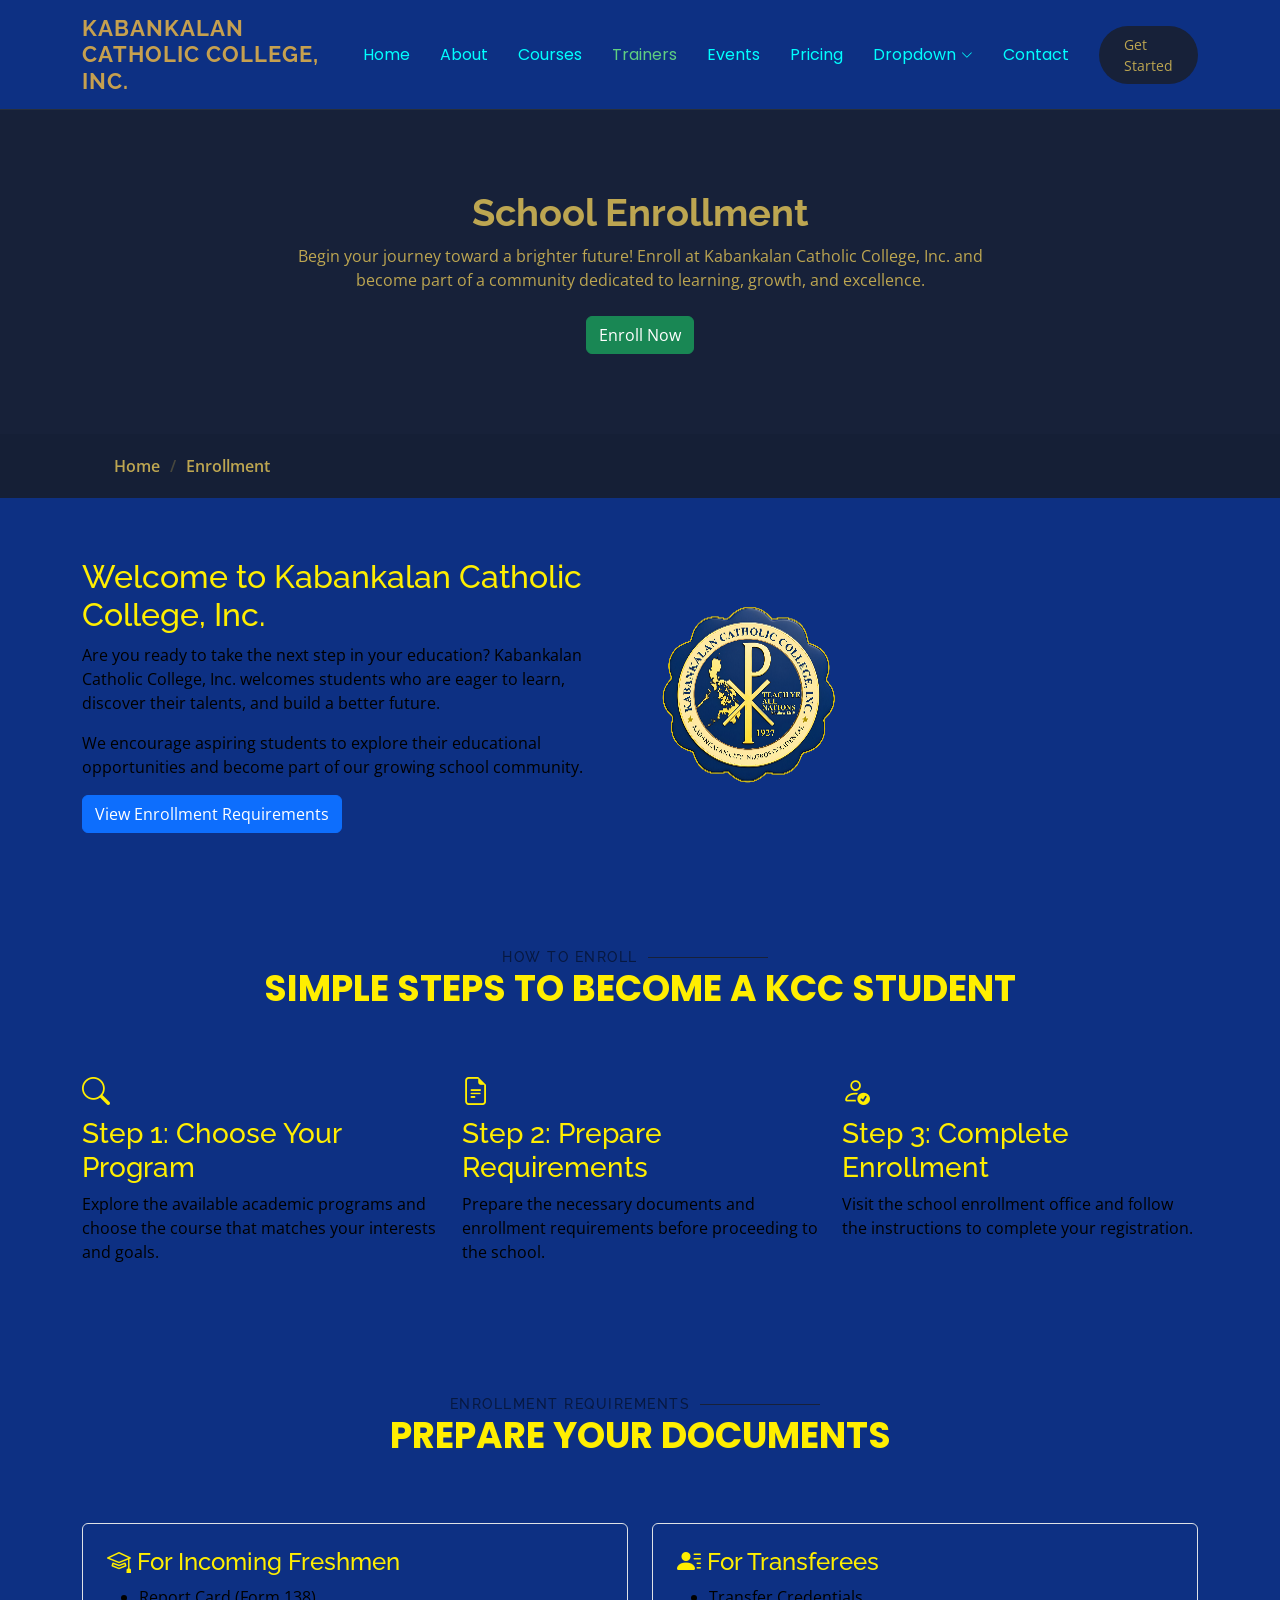
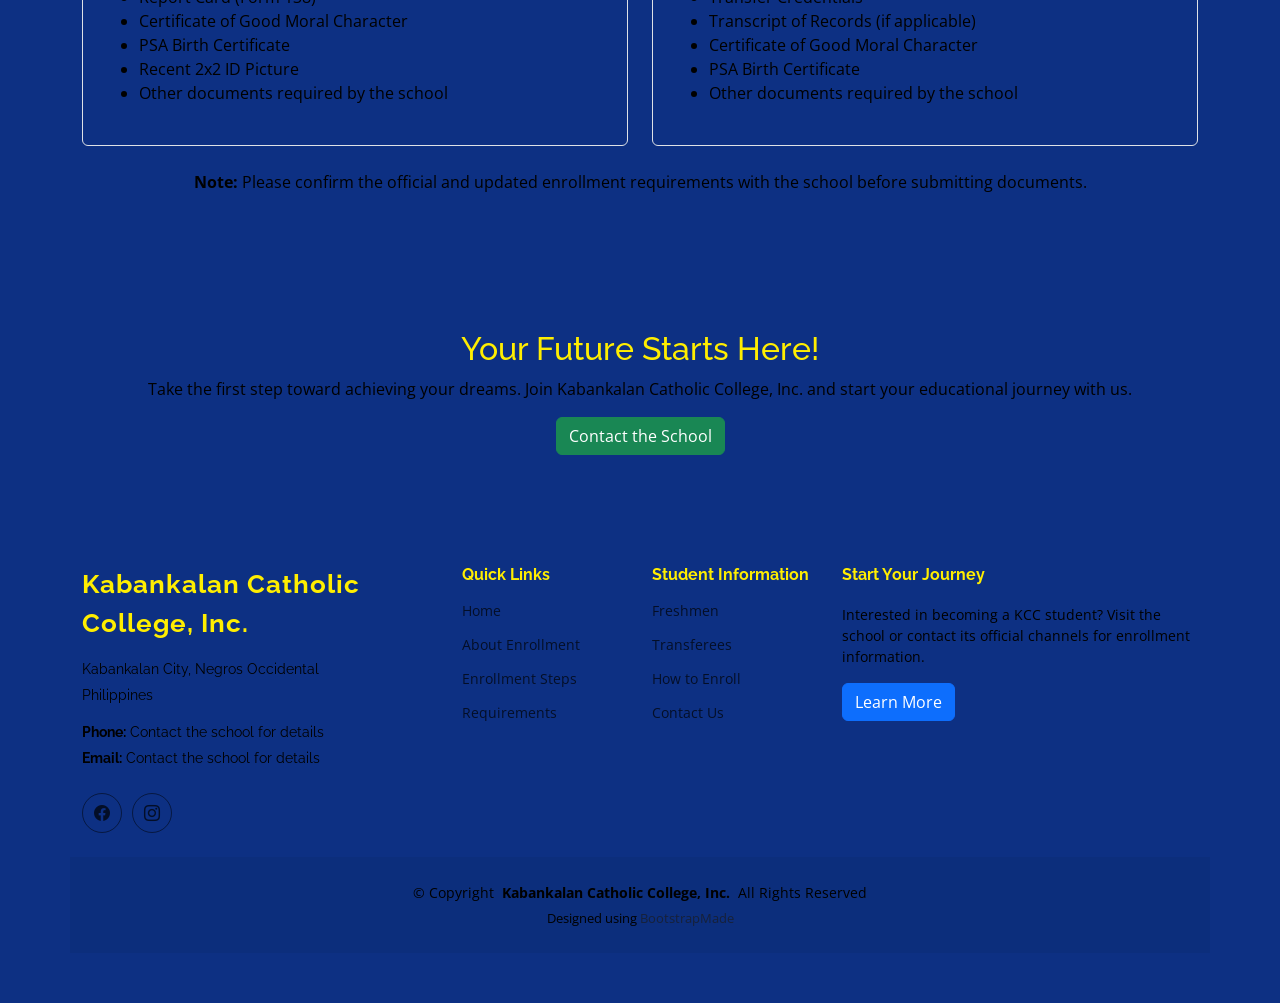
<file: trainers.html>
<!DOCTYPE html>
<html lang="en">

<head>
  <meta charset="utf-8">
  <meta content="width=device-width, initial-scale=1.0" name="viewport">
  <title>Kabankalan Catholic College, Inc.</title>
  <meta name="description" content="">
  <meta name="keywords" content="">

  <!-- Favicons -->
  <link href="assets/img/KCC-Logo.png" rel="icon">
  <link href="assets/img/KCC-Logo.png" rel="apple-touch-icon">

  <!-- Fonts -->
  <link href="https://fonts.googleapis.com" rel="preconnect">
  <link href="https://fonts.gstatic.com" rel="preconnect" crossorigin>
  <link href="https://fonts.googleapis.com/css2?family=Open+Sans:ital,wght@0,300;0,400;0,500;0,600;0,700;0,800;1,300;1,400;1,500;1,600;1,700;1,800&family=Poppins:ital,wght@0,100;0,200;0,300;0,400;0,500;0,600;0,700;0,800;0,900;1,100;1,200;1,300;1,400;1,500;1,600;1,700;1,800;1,900&family=Raleway:ital,wght@0,100;0,200;0,300;0,400;0,500;0,600;0,700;0,800;0,900;1,100;1,200;1,300;1,400;1,500;1,600;1,700;1,800;1,900&display=swap" rel="stylesheet">

  <!-- Vendor CSS Files -->
  <link href="assets/vendor/bootstrap/css/bootstrap.min.css" rel="stylesheet">
  <link href="assets/vendor/bootstrap-icons/bootstrap-icons.css" rel="stylesheet">
  <link href="assets/vendor/aos/aos.css" rel="stylesheet">
  <link href="assets/vendor/glightbox/css/glightbox.min.css" rel="stylesheet">
  <link href="assets/vendor/swiper/swiper-bundle.min.css" rel="stylesheet">

  <!-- Main CSS File -->
  <link href="assets/css/main.css" rel="stylesheet">

  <!-- =======================================================
  * Template Name: Mentor
  * Template URL: https://bootstrapmade.com/mentor-free-education-bootstrap-theme/
  * Updated: Jul 07 2025 with Bootstrap v5.3.7
  * Author: BootstrapMade.com
  * License: https://bootstrapmade.com/license/
  ======================================================== -->
</head>

<body class="trainers-page">

  <header id="header" class="header d-flex align-items-center sticky-top">
    <div class="container-fluid container-xl position-relative d-flex align-items-center">

      <a href="index.html" class="logo d-flex align-items-center me-auto">
        <!-- Uncomment the line below if you also wish to use an image logo -->
        <!-- <img src="assets/img/logo.webp" alt=""> -->
        <h1 class="sitename">Kabankalan Catholic College, Inc.</h1>
      </a>

      <nav id="navmenu" class="navmenu">
        <ul>
          <li><a href="index.html">Home<br></a></li>
          <li><a href="about.html">About</a></li>
          <li><a href="courses.html">Courses</a></li>
          <li><a href="trainers.html" class="active">Trainers</a></li>
          <li><a href="events.html">Events</a></li>
          <li><a href="pricing.html">Pricing</a></li>
          <li class="dropdown"><a href="#"><span>Dropdown</span> <i class="bi bi-chevron-down toggle-dropdown"></i></a>
            <ul>
              <li><a href="#">Dropdown 1</a></li>
              <li class="dropdown"><a href="#"><span>Deep Dropdown</span> <i class="bi bi-chevron-down toggle-dropdown"></i></a>
                <ul>
                  <li><a href="#">Deep Dropdown 1</a></li>
                  <li><a href="#">Deep Dropdown 2</a></li>
                  <li><a href="#">Deep Dropdown 3</a></li>
                  <li><a href="#">Deep Dropdown 4</a></li>
                  <li><a href="#">Deep Dropdown 5</a></li>
                </ul>
              </li>
              <li><a href="#">Dropdown 2</a></li>
              <li><a href="#">Dropdown 3</a></li>
              <li><a href="#">Dropdown 4</a></li>
            </ul>
          </li>
          <li><a href="contact.html">Contact</a></li>
        </ul>
        <i class="mobile-nav-toggle d-xl-none bi bi-list"></i>
      </nav>

      <a class="btn-getstarted" href="courses.html">Get Started</a>

    </div>
  </header>

  
<main class="main">

    <!-- Page Title -->
    <div class="page-title" data-aos="fade">
      <div class="heading">
        <div class="container">
          <div class="row d-flex justify-content-center text-center">
            <div class="col-lg-8">
              <h1>School Enrollment</h1>
              <p class="mb-0">
                Begin your journey toward a brighter future!
                Enroll at Kabankalan Catholic College, Inc. and become
                part of a community dedicated to learning, growth, and excellence.
              </p>
              <a href="#enrollment" class="btn btn-success mt-4">Enroll Now</a>
            </div>
          </div>
        </div>
      </div>

      <nav class="breadcrumbs">
        <div class="container">
          <ol>
            <li><a href="index.html">Home</a></li>
            <li><a href="#trainers.html" class="current">Enrollment</a></li>
          </ol>
        </div>
      </nav>
    </div>
    <!-- End Page Title -->


    <!-- Enrollment Information Section -->
    <section id="enrollment" class="section">

      <div class="container">

        <div class="row gy-4 align-items-center">

          <div class="col-lg-6" data-aos="fade-up">
            <h2>Welcome to Kabankalan Catholic College, Inc.</h2>

            <p>
              Are you ready to take the next step in your education?
              Kabankalan Catholic College, Inc. welcomes students who
              are eager to learn, discover their talents, and build
              a better future.
            </p>

            <p>
              We encourage aspiring students to explore their educational
              opportunities and become part of our growing school community.
            </p>

            <a href="#requirements" class="btn btn-primary">
              View Enrollment Requirements
            </a>
          </div>

          <div class="col-lg-6" data-aos="fade-up" data-aos-delay="100">
            <img src="assets/img/about-KCC-LOGO.png"
                 class="img-fluid rounded"
                 alt="Kabankalan Catholic College">
          </div>

        </div>

      </div>

    </section>
    <!-- End Enrollment Information Section -->


    <!-- Enrollment Steps Section -->
    <section id="steps" class="section light-background">

      <div class="container">

        <div class="section-title text-center" data-aos="fade-up">
          <h2>How to Enroll</h2>
          <p>Simple Steps to Become a KCC Student</p>
        </div>

        <div class="row gy-4">

          <div class="col-lg-4 col-md-6" data-aos="fade-up">
            <div class="service-item position-relative">
              <div class="icon">
                <h3 class="bi bi-search"></h3>
              </div>
              <h3>Step 1: Choose Your Program</h3>
              <p>
                Explore the available academic programs and choose
                the course that matches your interests and goals.
              </p>
            </div>
          </div>

          <div class="col-lg-4 col-md-6" data-aos="fade-up" data-aos-delay="100">
            <div class="service-item position-relative">
              <div class="icon">
                <h3 class="bi bi-file-earmark-text"></h3>
              </div>
              <h3>Step 2: Prepare Requirements</h3>
              <p>
                Prepare the necessary documents and enrollment
                requirements before proceeding to the school.
              </p>
            </div>
          </div>

          <div class="col-lg-4 col-md-6" data-aos="fade-up" data-aos-delay="200">
            <div class="service-item position-relative">
              <div class="icon">
                <h3 class="bi bi-person-check"></h3>
              </div>
              <h3>Step 3: Complete Enrollment</h3>
              <p>
                Visit the school enrollment office and follow
                the instructions to complete your registration.
              </p>
            </div>
          </div>

        </div>

      </div>

    </section>
    <!-- End Enrollment Steps Section -->


    <!-- Requirements Section -->
    <section id="requirements" class="section">

      <div class="container">

        <div class="section-title text-center" data-aos="fade-up">
          <h2>Enrollment Requirements</h2>
          <p>Prepare Your Documents</p>
        </div>

        <div class="row gy-4">

          <div class="col-lg-6" data-aos="fade-up">
            <div class="p-4 border rounded h-100">
              <h4><i class="bi bi-mortarboard"></i> For Incoming Freshmen</h4>
              <ul>
                <li>Report Card (Form 138)</li>
                <li>Certificate of Good Moral Character</li>
                <li>PSA Birth Certificate</li>
                <li>Recent 2x2 ID Picture</li>
                <li>Other documents required by the school</li>
              </ul>
            </div>
          </div>

          <div class="col-lg-6" data-aos="fade-up" data-aos-delay="100">
            <div class="p-4 border rounded h-100">
              <h4><i class="bi bi-person-lines-fill"></i> For Transferees</h4>
              <ul>
                <li>Transfer Credentials</li>
                <li>Transcript of Records (if applicable)</li>
                <li>Certificate of Good Moral Character</li>
                <li>PSA Birth Certificate</li>
                <li>Other documents required by the school</li>
              </ul>
            </div>
          </div>

        </div>

        <p class="text-center mt-4">
          <strong>Note:</strong> Please confirm the official and updated
          enrollment requirements with the school before submitting documents.
        </p>

      </div>

    </section>
    <!-- End Requirements Section -->


    <!-- Call to Action Section -->
    <section class="section light-background">

      <div class="container text-center" data-aos="fade-up">

        <h2>Your Future Starts Here!</h2>

        <p>
          Take the first step toward achieving your dreams.
          Join Kabankalan Catholic College, Inc. and start your
          educational journey with us.
        </p>

        <a href="#footer" class="btn btn-success">
          Contact the School
        </a>

      </div>

    </section>
    <!-- End Call to Action Section -->

</main>


<!-- Footer -->
<footer id="footer" class="footer position-relative light-background">

    <div class="container footer-top">

      <div class="row gy-4">

        <div class="col-lg-4 col-md-6 footer-about">

          <a href="index.html" class="logo d-flex align-items-center">
            <span class="sitename">Kabankalan Catholic College, Inc.</span>
          </a>

          <div class="footer-contact pt-3">
            <p>Kabankalan City, Negros Occidental</p>
            <p>Philippines</p>
            <p class="mt-3">
              <strong>Phone:</strong>
              <span>Contact the school for details</span>
            </p>
            <p>
              <strong>Email:</strong>
              <span>Contact the school for details</span>
            </p>
          </div>

          <div class="social-links d-flex mt-4">
            <a href="#"><i class="bi bi-facebook"></i></a>
            <a href="#"><i class="bi bi-instagram"></i></a>
          </div>

        </div>


        <div class="col-lg-2 col-md-3 footer-links">
          <h4>Quick Links</h4>
          <ul>
            <li><a href="index.html">Home</a></li>
            <li><a href="#enrollment">About Enrollment</a></li>
            <li><a href="#steps">Enrollment Steps</a></li>
            <li><a href="#requirements">Requirements</a></li>
          </ul>
        </div>


        <div class="col-lg-2 col-md-3 footer-links">
          <h4>Student Information</h4>
          <ul>
            <li><a href="#requirements">Freshmen</a></li>
            <li><a href="#requirements">Transferees</a></li>
            <li><a href="#steps">How to Enroll</a></li>
            <li><a href="#footer">Contact Us</a></li>
          </ul>
        </div>


        <div class="col-lg-4 col-md-12 footer-newsletter">

          <h4>Start Your Journey</h4>

          <p>
            Interested in becoming a KCC student?
            Visit the school or contact its official channels
            for enrollment information.
          </p>

          <a href="#enrollment" class="btn btn-primary">
            Learn More
          </a>

        </div>

      </div>

    </div>


    <div class="container copyright text-center mt-4">

      <p>
        © <span>Copyright</span>
        <strong class="px-1 sitename">Kabankalan Catholic College, Inc.</strong>
        <span>All Rights Reserved</span>
      </p>

      <div class="credits">
        Designed using
        <a href="https://bootstrapmade.com/">BootstrapMade</a>
      </div>

    </div>

</footer>


  <!-- Scroll Top -->
  <a href="#" id="scroll-top" class="scroll-top d-flex align-items-center justify-content-center"><i class="bi bi-arrow-up-short"></i></a>

  <!-- Preloader -->
  <div id="preloader"></div>

  <!-- Vendor JS Files -->
  <script src="assets/vendor/bootstrap/js/bootstrap.bundle.min.js"></script>
  <script src="assets/vendor/aos/aos.js"></script>
  <script src="assets/vendor/glightbox/js/glightbox.min.js"></script>
  <script src="assets/vendor/purecounter/purecounter_vanilla.js"></script>
  <script src="assets/vendor/swiper/swiper-bundle.min.js"></script>

  <!-- Main JS File -->
  <script src="assets/js/main.js"></script>

</body>

</html>
</file>
<file: assets/css/main.css>
/**
* Template Name: Mentor
* Template URL: https://bootstrapmade.com/mentor-free-education-bootstrap-theme/
* Updated: Jul 07 2025 with Bootstrap v5.3.7
* Author: BootstrapMade.com
* License: https://bootstrapmade.com/license/
*/

/*--------------------------------------------------------------
# Font & Color Variables
# Help: https://bootstrapmade.com/color-system/
--------------------------------------------------------------*/
/* Fonts */
:root {
  --default-font: "Open Sans",  system-ui, -apple-system, "Segoe UI", Roboto, "Helvetica Neue", Arial, "Noto Sans", "Liberation Sans", sans-serif, "Apple Color Emoji", "Segoe UI Emoji", "Segoe UI Symbol", "Noto Color Emoji";
  --heading-font: "Raleway",  sans-serif;
  --nav-font: "Poppins",  sans-serif;
}

/* Global Colors - The following color variables are used throughout the website. Updating them here will change the color scheme of the entire website */
:root { 
  --background-color: #0d3083 ; /* Background color for the entire website, including individual sections */
  --default-color: #000000; /* Default color used for the majority of the text content across the entire website */
  --heading-color: #ffee00; /* Color for headings, subheadings and title throughout the website */
  --accent-color: #172139; /* Accent color that represents your brand on the website. It's used for buttons, links, and other elements that need to stand out */
  --surface-color: #0c244c ; /* The surface color is used as a background of boxed elements within sections, such as cards, icon boxes, or other elements that require a visual separation from the global background. */
  --contrast-color: #bda651; /* Contrast color for text, ensuring readability against backgrounds of accent, heading, or default colors. */
}

/* Nav Menu Colors - The following color variables are used specifically for the navigation menu. They are separate from the global colors to allow for more customization options */
:root {
  --nav-color: #00ffff;  /* The default color of the main navmenu links */
  --nav-hover-color: #5fcf80; /* Applied to main navmenu links when they are hovered over or active */
  --nav-mobile-background-color: #ffffff; /* Used as the background color for mobile navigation menu */
  --nav-dropdown-background-color: #0c244c; /* Used as the background color for dropdown items that appear when hovering over primary navigation items */
  --nav-dropdown-color: #00ffff; /* Used for navigation links of the dropdown items in the navigation menu. */
  --nav-dropdown-hover-color: #5fcf80; /* Similar to --nav-hover-color, this color is applied to dropdown navigation links when they are hovered over. */
}

/* Color Presets - These classes override global colors when applied to any section or element, providing reuse of the sam color scheme. */

.light-background {
  --background-color: #0d3083;
  --surface-color: #ffffff;
}

.dark-background {
  --background-color: #000000;
  --default-color: #ffee00;
  --heading-color: #c6a04f;
  --surface-color: #0d00ff;
  --contrast-color: #ffffff;
}

/* Smooth scroll */
:root {
  scroll-behavior: smooth;
}

/*--------------------------------------------------------------
# General Styling & Shared Classes
--------------------------------------------------------------*/
body {
  color: var(--default-color);
  background-color: var(--background-color);
  font-family: var(--default-font);
}

a {
  color: var(--accent-color);
  text-decoration: none;
  transition: 0.3s;
}

a:hover {
  color: color-mix(in srgb, var(--accent-color), transparent 25%);
  text-decoration: none;
}

h1,
h2,
h3,
h4,
h5,
h6 {
  color: var(--heading-color);
  font-family: var(--heading-font);
}

/* Email Form Messages
------------------------------*/
.email-form .error-message {
  display: none;
  background: #ffffff;
  color: #ffffff;
  text-align: left;
  padding: 15px;
  margin-bottom: 24px;
  font-weight: 600;
}

.email-form .sent-message {
  display: none;
  color: #ffffff;
  background: #619605;
  text-align: center;
  padding: 15px;
  margin-bottom: 24px;
  font-weight: 600;
}

.email-form .loading {
  display: none;
  background: var(--surface-color);
  text-align: center;
  padding: 15px;
  margin-bottom: 24px;
}

.email-form .loading:before {
  content: "";
  display: inline-block;
  border-radius: 50%;
  width: 24px;
  height: 24px;
  margin: 0 10px -6px 0;
  border: 3px solid var(--accent-color);
  border-top-color: var(--surface-color);
  animation: email-form-loading 1s linear infinite;
}

@keyframes email-form-loading {
  0% {
    transform: rotate(0deg);
  }

  100% {
    transform: rotate(360deg);
  }
}

/* Pulsating Play Button
------------------------------*/
.pulsating-play-btn {
  width: 94px;
  height: 94px;
  background: radial-gradient(var(--accent-color) 50%, color-mix(in srgb, var(--accent-color), transparent 75%) 52%);
  border-radius: 50%;
  display: block;
  position: relative;
  overflow: hidden;
}

.pulsating-play-btn:before {
  content: "";
  position: absolute;
  width: 120px;
  height: 120px;
  animation-delay: 0s;
  animation: pulsate-play-btn 2s;
  animation-direction: forwards;
  animation-iteration-count: infinite;
  animation-timing-function: steps;
  opacity: 1;
  border-radius: 50%;
  border: 5px solid color-mix(in srgb, var(--accent-color), transparent 30%);
  top: -15%;
  left: -15%;
  background: rgba(198, 16, 0, 0);
}

.pulsating-play-btn:after {
  content: "";
  position: absolute;
  left: 50%;
  top: 50%;
  transform: translateX(-40%) translateY(-50%);
  width: 0;
  height: 0;
  border-top: 10px solid transparent;
  border-bottom: 10px solid transparent;
  border-left: 15px solid #fff;
  z-index: 100;
  transition: all 400ms cubic-bezier(0.55, 0.055, 0.675, 0.19);
}

.pulsating-play-btn:hover:before {
  content: "";
  position: absolute;
  left: 50%;
  top: 50%;
  transform: translateX(-40%) translateY(-50%);
  width: 0;
  height: 0;
  border: none;
  border-top: 10px solid transparent;
  border-bottom: 10px solid transparent;
  border-left: 15px solid #fff;
  z-index: 200;
  animation: none;
  border-radius: 0;
}

.pulsating-play-btn:hover:after {
  border-left: 15px solid var(--accent-color);
  transform: scale(20);
}

@keyframes pulsate-play-btn {
  0% {
    transform: scale(0.6, 0.6);
    opacity: 1;
  }

  100% {
    transform: scale(1, 1);
    opacity: 0;
  }
}

/*--------------------------------------------------------------
# Global Header
--------------------------------------------------------------*/
.header {
  color: var(--default-color);
  background-color: var(--background-color);
  padding: 15px 0;
  transition: all 0.5s;
  z-index: 997;
}

.header .logo {
  line-height: 1;
}

.header .logo img {
  max-height: 36px;
  margin-right: 8px;
}

.header .logo h1 {
  font-weight: 700;
  font-size: 30px;
  margin: 0;
  letter-spacing: 1px;
  text-transform: uppercase;
  color: var(--accent-color);
}

.header .btn-getstarted,
.header .btn-getstarted:focus {
  color: var(--contrast-color);
  background: var(--accent-color);
  font-size: 14px;
  padding: 8px 25px;
  margin: 0 0 0 30px;
  border-radius: 50px;
  transition: 0.3s;
}

.header .btn-getstarted:hover,
.header .btn-getstarted:focus:hover {
  color: var(--contrast-color);
  background: color-mix(in srgb, var(--accent-color), transparent 15%);
}

@media (max-width: 1200px) {
  .header .logo {
    order: 1;
  }

  .header .btn-getstarted {
    order: 2;
    margin: 0 15px 0 0;
    padding: 6px 15px;
  }

  .header .navmenu {
    order: 3;
  }
}

.scrolled .header {
  box-shadow: 0px 0 18px rgba(0, 0, 0, 0.1);
}

/*--------------------------------------------------------------
# Navigation Menu
--------------------------------------------------------------*/
/* Navmenu - Desktop */
@media (min-width: 1200px) {
  .navmenu {
    padding: 0;
  }

  .navmenu ul {
    margin: 0;
    padding: 0;
    display: flex;
    list-style: none;
    align-items: center;
  }

  .navmenu li {
    position: relative;
  }

  .navmenu a,
  .navmenu a:focus {
    color: var(--nav-color);
    padding: 18px 15px;
    font-size: 16px;
    font-family: var(--nav-font);
    font-weight: 400;
    display: flex;
    align-items: center;
    justify-content: space-between;
    white-space: nowrap;
    transition: 0.3s;
  }

  .navmenu a i,
  .navmenu a:focus i {
    font-size: 12px;
    line-height: 0;
    margin-left: 5px;
    transition: 0.3s;
  }

  .navmenu li:last-child a {
    padding-right: 0;
  }

  .navmenu li:hover>a,
  .navmenu .active,
  .navmenu .active:focus {
    color: var(--nav-hover-color);
  }

  .navmenu .dropdown ul {
    margin: 0;
    padding: 10px 0;
    background: var(--nav-dropdown-background-color);
    display: block;
    position: absolute;
    visibility: hidden;
    left: 14px;
    top: 130%;
    opacity: 0;
    transition: 0.3s;
    border-radius: 4px;
    z-index: 99;
    box-shadow: 0px 0px 30px rgba(0, 0, 0, 0.1);
  }

  .navmenu .dropdown ul li {
    min-width: 200px;
  }

  .navmenu .dropdown ul a {
    padding: 10px 20px;
    font-size: 15px;
    text-transform: none;
    color: var(--nav-dropdown-color);
  }

  .navmenu .dropdown ul a i {
    font-size: 12px;
  }

  .navmenu .dropdown ul a:hover,
  .navmenu .dropdown ul .active:hover,
  .navmenu .dropdown ul li:hover>a {
    color: var(--nav-dropdown-hover-color);
  }

  .navmenu .dropdown:hover>ul {
    opacity: 1;
    top: 100%;
    visibility: visible;
  }

  .navmenu .dropdown .dropdown ul {
    top: 0;
    left: -90%;
    visibility: hidden;
  }

  .navmenu .dropdown .dropdown:hover>ul {
    opacity: 1;
    top: 0;
    left: -100%;
    visibility: visible;
  }
}

/* Navmenu - Mobile */
@media (max-width: 1199px) {
  .mobile-nav-toggle {
    color: var(--nav-color);
    font-size: 28px;
    line-height: 0;
    margin-right: 10px;
    cursor: pointer;
    transition: color 0.3s;
  }

  .navmenu {
    padding: 0;
    z-index: 9997;
  }

  .navmenu ul {
    display: none;
    list-style: none;
    position: absolute;
    inset: 60px 20px 20px 20px;
    padding: 10px 0;
    margin: 0;
    border-radius: 6px;
    background-color: var(--nav-mobile-background-color);
    border: 1px solid color-mix(in srgb, var(--default-color), transparent 90%);
    box-shadow: none;
    overflow-y: auto;
    transition: 0.3s;
    z-index: 9998;
  }

  .navmenu a,
  .navmenu a:focus {
    color: var(--nav-dropdown-color);
    padding: 10px 20px;
    font-family: var(--nav-font);
    font-size: 17px;
    font-weight: 500;
    display: flex;
    align-items: center;
    justify-content: space-between;
    white-space: nowrap;
    transition: 0.3s;
  }

  .navmenu a i,
  .navmenu a:focus i {
    font-size: 12px;
    line-height: 0;
    margin-left: 5px;
    width: 30px;
    height: 30px;
    display: flex;
    align-items: center;
    justify-content: center;
    border-radius: 50%;
    transition: 0.3s;
    background-color: color-mix(in srgb, var(--accent-color), transparent 90%);
  }

  .navmenu a i:hover,
  .navmenu a:focus i:hover {
    background-color: var(--accent-color);
    color: var(--contrast-color);
  }

  .navmenu a:hover,
  .navmenu .active,
  .navmenu .active:focus {
    color: var(--nav-dropdown-hover-color);
  }

  .navmenu .active i,
  .navmenu .active:focus i {
    background-color: var(--accent-color);
    color: var(--contrast-color);
    transform: rotate(180deg);
  }

  .navmenu .dropdown ul {
    position: static;
    display: none;
    z-index: 99;
    padding: 10px 0;
    margin: 10px 20px;
    background-color: var(--nav-dropdown-background-color);
    transition: all 0.5s ease-in-out;
  }

  .navmenu .dropdown ul ul {
    background-color: rgba(255, 255, 255, 0.1);
  }

  .navmenu .dropdown>.dropdown-active {
    display: block;
    background-color: rgba(33, 37, 41, 0.03);
  }

  .mobile-nav-active {
    overflow: hidden;
  }

  .mobile-nav-active .mobile-nav-toggle {
    color: #fff;
    position: absolute;
    font-size: 32px;
    top: 15px;
    right: 15px;
    margin-right: 0;
    z-index: 9999;
  }

  .mobile-nav-active .navmenu {
    position: fixed;
    overflow: hidden;
    inset: 0;
    background: rgba(33, 37, 41, 0.8);
    transition: 0.3s;
  }

  .mobile-nav-active .navmenu>ul {
    display: block;
  }
}

/*--------------------------------------------------------------
# Global Footer
--------------------------------------------------------------*/
.footer {
  color: var(--default-color);
  background-color: var(--background-color);
  font-size: 14px;
  padding-bottom: 50px;
  position: relative;
}

.footer .footer-top {
  padding-top: 50px;
}

.footer .footer-about .logo {
  margin-bottom: 0;
}

.footer .footer-about .logo img {
  max-height: 40px;
  margin-right: 6px;
}

.footer .footer-about .logo span {
  font-size: 26px;
  font-weight: 700;
  letter-spacing: 1px;
  font-family: var(--heading-font);
  color: var(--heading-color);
}

.footer .footer-about p {
  font-size: 14px;
  font-family: var(--heading-font);
}

.footer .social-links a {
  display: flex;
  align-items: center;
  justify-content: center;
  width: 40px;
  height: 40px;
  border-radius: 50%;
  border: 1px solid color-mix(in srgb, var(--default-color), transparent 50%);
  font-size: 16px;
  color: color-mix(in srgb, var(--default-color), transparent 30%);
  margin-right: 10px;
  transition: 0.3s;
}

.footer .social-links a:hover {
  color: var(--accent-color);
  border-color: var(--accent-color);
}

.footer h4 {
  font-size: 16px;
  font-weight: bold;
  position: relative;
  padding-bottom: 12px;
}

.footer .footer-links {
  margin-bottom: 30px;
}

.footer .footer-links ul {
  list-style: none;
  padding: 0;
  margin: 0;
}

.footer .footer-links ul i {
  padding-right: 2px;
  font-size: 12px;
  line-height: 0;
}

.footer .footer-links ul li {
  padding: 10px 0;
  display: flex;
  align-items: center;
}

.footer .footer-links ul li:first-child {
  padding-top: 0;
}

.footer .footer-links ul a {
  color: color-mix(in srgb, var(--default-color), transparent 30%);
  display: inline-block;
  line-height: 1;
}

.footer .footer-links ul a:hover {
  color: var(--accent-color);
}

.footer .footer-contact p {
  margin-bottom: 5px;
}

.footer .footer-newsletter .newsletter-form {
  margin-top: 30px;
  margin-bottom: 15px;
  padding: 6px 8px;
  position: relative;
  border-radius: 50px;
  border: 1px solid color-mix(in srgb, var(--default-color), transparent 80%);
  display: flex;
  background-color: var(--surface-color);
  transition: 0.3s;
}

.footer .footer-newsletter .newsletter-form:focus-within {
  border-color: var(--accent-color);
}

.footer .footer-newsletter .newsletter-form input[type=email] {
  border: 0;
  padding: 4px 8px;
  width: 100%;
  background-color: var(--surface-color);
  color: var(--default-color);
}

.footer .footer-newsletter .newsletter-form input[type=email]:focus-visible {
  outline: none;
}

.footer .footer-newsletter .newsletter-form input[type=submit] {
  border: 0;
  font-size: 16px;
  padding: 0 20px 2px 20px;
  margin: -7px -8px -7px 0;
  background: var(--accent-color);
  color: var(--contrast-color);
  transition: 0.3s;
  border-radius: 50px;
}

.footer .footer-newsletter .newsletter-form input[type=submit]:hover {
  background: color-mix(in srgb, var(--accent-color), transparent 20%);
}

.footer .copyright {
  padding-top: 25px;
  padding-bottom: 25px;
  background-color: color-mix(in srgb, var(--default-color), transparent 95%);
}

.footer .copyright p {
  margin-bottom: 0;
}

.footer .credits {
  margin-top: 6px;
  font-size: 13px;
}

/*--------------------------------------------------------------
# Preloader
--------------------------------------------------------------*/
#preloader {
  position: fixed;
  inset: 0;
  z-index: 999999;
  overflow: hidden;
  background: var(--background-color);
  transition: all 0.6s ease-out;
}

#preloader:before {
  content: "";
  position: fixed;
  top: calc(50% - 30px);
  left: calc(50% - 30px);
  border: 6px solid #ffffff;
  border-color: var(--accent-color) transparent var(--accent-color) transparent;
  border-radius: 50%;
  width: 60px;
  height: 60px;
  animation: animate-preloader 1.5s linear infinite;
}

@keyframes animate-preloader {
  0% {
    transform: rotate(0deg);
  }

  100% {
    transform: rotate(360deg);
  }
}

/*--------------------------------------------------------------
# Scroll Top Button
--------------------------------------------------------------*/
.scroll-top {
  position: fixed;
  visibility: hidden;
  opacity: 0;
  right: 15px;
  bottom: -15px;
  z-index: 99999;
  background-color: var(--accent-color);
  width: 44px;
  height: 44px;
  border-radius: 50px;
  transition: all 0.4s;
}

.scroll-top i {
  font-size: 24px;
  color: var(--contrast-color);
  line-height: 0;
}

.scroll-top:hover {
  background-color: color-mix(in srgb, var(--accent-color), transparent 20%);
  color: var(--contrast-color);
}

.scroll-top.active {
  visibility: visible;
  opacity: 1;
  bottom: 15px;
}

/*--------------------------------------------------------------
# Disable aos animation delay on mobile devices
--------------------------------------------------------------*/
@media screen and (max-width: 768px) {
  [data-aos-delay] {
    transition-delay: 0 !important;
  }
}

/*--------------------------------------------------------------
# Global Page Titles & Breadcrumbs
--------------------------------------------------------------*/
.page-title {
  --default-color: var(--contrast-color);
  --background-color: var(--accent-color);
  --heading-color: var(--contrast-color);
  color: var(--default-color);
  background-color: var(--background-color);
  position: relative;
}

.page-title .heading {
  padding: 80px 0;
  border-top: 1px solid color-mix(in srgb, var(--default-color), transparent 90%);
}

.page-title .heading h1 {
  font-size: 38px;
  font-weight: 700;
}

.page-title nav {
  background-color: color-mix(in srgb, var(--accent-color) 90%, black 5%);
  padding: 20px 0;
}

.page-title nav a {
  color: var(--default-color);
}

.page-title nav ol {
  display: flex;
  flex-wrap: wrap;
  list-style: none;
  margin: 0;
  font-size: 16px;
  font-weight: 600;
}

.page-title nav ol li+li {
  padding-left: 10px;
}

.page-title nav ol li+li::before {
  content: "/";
  display: inline-block;
  padding-right: 10px;
  color: color-mix(in srgb, var(--default-color), transparent 70%);
}

/*--------------------------------------------------------------
# Global Sections
--------------------------------------------------------------*/
section,
.section {
  color: var(--default-color);
  background-color: var(--background-color);
  padding: 60px 0;
  scroll-margin-top: 900px;
  overflow: clip;
}

@media (max-width: 1199px) {

  section,
  .section {
    scroll-margin-top: 66px;
  }
}

/*--------------------------------------------------------------
# Global Section Titles
--------------------------------------------------------------*/
.section-title {
  padding-bottom: 60px;
  position: relative;
}

.section-title h2 {
  font-size: 14px;
  font-weight: 500;
  padding: 0;
  line-height: 1px;
  margin: 0;
  letter-spacing: 1.5px;
  text-transform: uppercase;
  color: color-mix(in srgb, var(--default-color), transparent 50%);
  position: relative;
}

.section-title h2::after {
  content: "";
  width: 120px;
  height: 1px;
  display: inline-block;
  background: var(--accent-color);
  margin: 4px 10px;
}

.section-title p {
  color: var(--heading-color);
  margin: 0;
  font-size: 36px;
  font-weight: 700;
  font-family: var(--nav-font);
  text-transform: uppercase;
}

/*--------------------------------------------------------------
# Hero Section
--------------------------------------------------------------*/
.hero {
  width: 100%;
  min-height: 80vh;
  position: relative;
  padding: 80px 0;
  display: flex;
  align-items: center;
  justify-content: center;
  color: var(--default-color);
}

.hero img {
  position: absolute;
  inset: 0;
  display: block;
  width: 100%;
  height: 100%;
  object-fit: cover;
  z-index: 1;
}

.hero:before {
  content: "";
  background: color-mix(in srgb, var(--background-color), transparent 60%);
  position: absolute;
  inset: 0;
  z-index: 2;
}

.hero .container {
  position: relative;
  z-index: 3;
}

.hero h2 {
  margin: 0;
  font-size: 48px;
  font-weight: 700;
}

.hero p {
  color: color-mix(in srgb, var(--default-color), transparent 20%);
  margin: 10px 0 0 0;
  font-size: 24px;
}

.hero .btn-get-started {
  font-weight: 500;
  font-size: 15px;
  letter-spacing: 1px;
  display: inline-block;
  padding: 8px 35px 10px 35px;
  border-radius: 50px;
  transition: 0.4s;
  margin-top: 30px;
  border: 2px solid var(--default-color);
  color: var(--default-color);
}

.hero .btn-get-started:hover {
  background: var(--accent-color);
  border: 2px solid var(--accent-color);
}

@media (max-width: 768px) {
  .hero h2 {
    font-size: 32px;
  }

  .hero p {
    font-size: 18px;
  }
}

/*--------------------------------------------------------------
# About Section
--------------------------------------------------------------*/
.about .content h3 {
  font-size: 2rem;
  font-weight: 700;
}

.about .content ul {
  list-style: none;
  padding: 0;
}

.about .content ul li {
  padding-bottom: 10px;
}

.about .content ul i {
  font-size: 1.25rem;
  margin-right: 4px;
  color: var(--accent-color);
}

.about .content p:last-child {
  margin-bottom: 0;
}

.about .content .read-more {
  background: var(--accent-color);
  color: var(--contrast-color);
  font-family: var(--heading-font);
  font-weight: 500;
  font-size: 15px;
  letter-spacing: 1px;
  padding: 10px 24px 12px 24px;
  border-radius: 50px;
  transition: 0.3s;
  display: inline-flex;
  align-items: center;
  justify-content: center;
}

.about .content .read-more i {
  font-size: 18px;
  margin-left: 5px;
  line-height: 0;
  transition: 0.3s;
}

.about .content .read-more:hover {
  background: color-mix(in srgb, var(--accent-color), transparent 20%);
  padding-right: 19px;
}

.about .content .read-more:hover i {
  margin-left: 10px;
}

/*--------------------------------------------------------------
# Counts Section
--------------------------------------------------------------*/
.counts {
  padding: 25px 0;
}

.counts .stats-item {
  padding: 30px;
  width: 100%;
}

.counts .stats-item span {
  font-size: 48px;
  display: block;
  color: var(--accent-color);
  font-weight: 700;
}

.counts .stats-item p {
  color: color-mix(in srgb, var(--default-color), transparent 40%);
  padding: 0;
  margin: 0;
  font-family: var(--heading-font);
  font-size: 15px;
  font-weight: 600;
}

/*--------------------------------------------------------------
# Why Us Section
--------------------------------------------------------------*/
.why-us .why-box {
  color: var(--contrast-color);
  background: var(--accent-color);
  padding: 30px;
}

.why-us .why-box h3 {
  color: var(--contrast-color);
  font-weight: 700;
  font-size: 34px;
  margin-bottom: 30px;
}

.why-us .why-box p {
  margin-bottom: 30px;
}

.why-us .why-box .more-btn {
  display: inline-block;
  background: color-mix(in srgb, var(--contrast-color), transparent 85%);
  padding: 8px 40px 10px 40px;
  color: var(--contrast-color);
  transition: all ease-in-out 0.4s;
  border-radius: 50px;
}

.why-us .why-box .more-btn i {
  font-size: 14px;
}

.why-us .why-box .more-btn:hover {
  color: var(--accent-color);
  background: var(--surface-color);
}

.why-us .icon-box {
  background-color: var(--surface-color);
  text-align: center;
  padding: 40px 30px;
  width: 100%;
  height: 100%;
  border: 1px solid color-mix(in srgb, var(--default-color), transparent 90%);
}

.why-us .icon-box i {
  color: var(--accent-color);
  font-size: 32px;
  margin-bottom: 30px;
  background: color-mix(in srgb, var(--accent-color), transparent 95%);
  border-radius: 50px;
  display: flex;
  align-items: center;
  justify-content: center;
  width: 72px;
  height: 72px;
  transition: 0.3s;
}

.why-us .icon-box h4 {
  font-size: 20px;
  font-weight: 700;
  margin: 0 0 30px 0;
}

.why-us .icon-box p {
  font-size: 15px;
  color: color-mix(in srgb, var(--default-color), transparent 30%);
}

.why-us .icon-box:hover i {
  color: var(--contrast-color);
  background: var(--accent-color);
}

/*--------------------------------------------------------------
# Features Section
--------------------------------------------------------------*/
.features {
  padding: 10px 0;
}

.features .features-item {
  background-color: var(--surface-color);
  display: flex;
  align-items: center;
  padding: 20px;
  transition: 0.3s;
  border: 1px solid color-mix(in srgb, var(--default-color), transparent 90%);
  position: relative;
}

.features .features-item i {
  font-size: 32px;
  padding-right: 10px;
  line-height: 0;
}

.features .features-item h3 {
  font-weight: 700;
  margin: 0;
  padding: 0;
  line-height: 1;
  font-size: 16px;
}

.features .features-item h3 a {
  color: var(--heading-color);
  transition: 0.3s;
}

.features .features-item:hover {
  border-color: var(--accent-color);
}

.features .features-item:hover h3 a {
  color: var(--accent-color);
}

/*--------------------------------------------------------------
# Courses Section
--------------------------------------------------------------*/
.courses .course-item {
  background-color: var(--surface-color);
  border: 1px solid color-mix(in srgb, var(--default-color), transparent 90%);
  border-radius: 5px;
}

.courses .course-content {
  padding: 15px;
}

.courses .course-content h3 {
  font-weight: 700;
  font-size: 20px;
}

.courses .course-content h3 a {
  color: var(--heading-color);
  transition: 0.3s;
}

.courses .course-content h3 a:hover {
  color: var(--accent-color);
}

.courses .course-content .category {
  background: var(--accent-color);
  color: var(--contrast-color);
  font-size: 14px;
  padding: 6px 14px;
  margin: 0;
  border-radius: 5px;
}

.courses .course-content .price {
  margin: 0;
  font-weight: 700;
  font-size: 18px;
  color: color-mix(in srgb, var(--default-color), transparent 20%);
}

.courses .course-content .description {
  font-size: 14px;
  color: color-mix(in srgb, var(--default-color), transparent 20%);
}

.courses .trainer {
  padding-top: 15px;
  border-top: 1px solid color-mix(in srgb, var(--default-color), transparent 90%);
}

.courses .trainer .trainer-profile img {
  max-width: 50px;
  border-radius: 50px;
}

.courses .trainer .trainer-profile .trainer-link {
  padding-left: 10px;
  font-weight: 600;
  font-size: 16px;
  color: color-mix(in srgb, var(--default-color), transparent 20%);
  transition: 0.3s;
}

.courses .trainer .trainer-profile .trainer-link:hover {
  color: var(--accent-color);
}

.courses .trainer .trainer-rank {
  font-size: 18px;
  color: color-mix(in srgb, var(--default-color), transparent 60%);
}

.courses .trainer .trainer-rank .user-icon {
  font-size: 22px;
}

/*--------------------------------------------------------------
# Trainers Index Section
--------------------------------------------------------------*/
.trainers-index .member {
  background-color: var(--surface-color);
  border: 1px solid color-mix(in srgb, var(--default-color), transparent 90%);
  text-align: center;
  margin-bottom: 20px;
}

.trainers-index .member img {
  margin: -1px -1px 30px -1px;
}

.trainers-index .member .member-content {
  padding: 0 20px 30px 20px;
}

.trainers-index .member h4 {
  font-weight: 700;
  margin-bottom: 2px;
  font-size: 18px;
}

.trainers-index .member span {
  font-style: italic;
  display: block;
  font-size: 13px;
  color: color-mix(in srgb, var(--default-color), transparent 20%);
}

.trainers-index .member p {
  padding-top: 10px;
  font-size: 14px;
  font-style: italic;
  color: color-mix(in srgb, var(--default-color), transparent 40%);
}

.trainers-index .member .social {
  margin-top: 15px;
}

.trainers-index .member .social a {
  color: color-mix(in srgb, var(--default-color), transparent 60%);
  transition: 0.3s;
}

.trainers-index .member .social a:hover {
  color: var(--accent-color);
}

.trainers-index .member .social i {
  font-size: 18px;
  margin: 0 2px;
}

/*--------------------------------------------------------------
# About Us Section
--------------------------------------------------------------*/
.about-us .content h3 {
  font-size: 2rem;
  font-weight: 700;
}

.about-us .content ul {
  list-style: none;
  padding: 0;
}

.about-us .content ul li {
  padding-bottom: 10px;
}

.about-us .content ul i {
  font-size: 1.25rem;
  margin-right: 4px;
  color: var(--accent-color);
}

.about-us .content p:last-child {
  margin-bottom: 0;
}

/*--------------------------------------------------------------
# Testimonials Section
--------------------------------------------------------------*/
.testimonials .testimonial-wrap {
  padding-left: 50px;
}

.testimonials .testimonials-carousel,
.testimonials .testimonials-slider {
  overflow: hidden;
}

.testimonials .testimonial-item {
  background-color: var(--surface-color);
  border: 1px solid color-mix(in srgb, var(--default-color), transparent 90%);
  box-sizing: content-box;
  padding: 30px 30px 30px 60px;
  margin: 30px 15px;
  min-height: 200px;
  position: relative;
}

.testimonials .testimonial-item .testimonial-img {
  width: 90px;
  border-radius: 10px;
  border: 6px solid var(--background-color);
  position: absolute;
  left: -45px;
}

.testimonials .testimonial-item h3 {
  font-size: 18px;
  font-weight: bold;
  margin: 10px 0 5px 0;
}

.testimonials .testimonial-item h4 {
  color: color-mix(in srgb, var(--default-color), transparent 50%);
  font-size: 14px;
  margin: 0;
}

.testimonials .testimonial-item .stars {
  margin: 10px 0;
}

.testimonials .testimonial-item .stars i {
  color: #ffc107;
  margin: 0 1px;
}

.testimonials .testimonial-item .quote-icon-left,
.testimonials .testimonial-item .quote-icon-right {
  color: color-mix(in srgb, var(--accent-color), transparent 60%);
  font-size: 26px;
  line-height: 0;
}

.testimonials .testimonial-item .quote-icon-left {
  display: inline-block;
  left: -5px;
  position: relative;
}

.testimonials .testimonial-item .quote-icon-right {
  display: inline-block;
  right: -5px;
  position: relative;
  top: 10px;
  transform: scale(-1, -1);
}

.testimonials .testimonial-item p {
  font-style: italic;
  margin: 15px auto 15px auto;
}

.testimonials .swiper-wrapper {
  height: auto;
}

.testimonials .swiper-pagination {
  margin-top: 20px;
  position: relative;
}

.testimonials .swiper-pagination .swiper-pagination-bullet {
  width: 12px;
  height: 12px;
  background-color: var(--background-color);
  opacity: 1;
  border: 1px solid var(--accent-color);
}

.testimonials .swiper-pagination .swiper-pagination-bullet-active {
  background-color: var(--accent-color);
}

@media (max-width: 767px) {
  .testimonials .testimonial-wrap {
    padding-left: 0;
  }

  .testimonials .testimonials-carousel,
  .testimonials .testimonials-slider {
    overflow: hidden;
  }

  .testimonials .testimonial-item {
    padding: 30px;
    margin: 15px;
  }

  .testimonials .testimonial-item .testimonial-img {
    position: static;
    left: auto;
  }
}

/*--------------------------------------------------------------
# Course Details Section
--------------------------------------------------------------*/
.course-details .course-header {
  margin-bottom: 40px;
}

.course-details .course-header .course-image {
  margin-bottom: 20px;
  border-radius: 12px;
  overflow: hidden;
}

.course-details .course-header .course-image img {
  width: 100%;
  height: 400px;
  object-fit: cover;
}

.course-details .course-header .course-meta {
  display: flex;
  justify-content: space-between;
  align-items: center;
  flex-wrap: wrap;
  gap: 20px;
}

@media (max-width: 768px) {
  .course-details .course-header .course-meta {
    flex-direction: column;
    align-items: flex-start;
  }
}

.course-details .course-header .instructor {
  display: flex;
  align-items: center;
  gap: 15px;
}

.course-details .course-header .instructor .instructor-avatar {
  width: 60px;
  height: 60px;
  border-radius: 50%;
  object-fit: cover;
}

.course-details .course-header .instructor .instructor-info h6 {
  margin: 0;
  font-size: 16px;
  font-weight: 600;
  color: var(--heading-color);
}

.course-details .course-header .instructor .instructor-info span {
  font-size: 14px;
  color: color-mix(in srgb, var(--default-color), transparent 30%);
}

.course-details .course-header .course-stats {
  display: flex;
  gap: 25px;
}

@media (max-width: 576px) {
  .course-details .course-header .course-stats {
    flex-wrap: wrap;
    gap: 15px;
  }
}

.course-details .course-header .course-stats .stat-item {
  display: flex;
  align-items: center;
  gap: 8px;
  font-size: 14px;
  color: var(--default-color);
}

.course-details .course-header .course-stats .stat-item i {
  color: var(--accent-color);
}

.course-details .course-content {
  margin-bottom: 50px;
}

.course-details .course-content h2 {
  font-size: 32px;
  margin-bottom: 25px;
  color: var(--heading-color);
}

@media (max-width: 768px) {
  .course-details .course-content h2 {
    font-size: 26px;
  }
}

.course-details .course-content .course-description {
  margin-bottom: 40px;
}

.course-details .course-content .course-description p {
  font-size: 16px;
  line-height: 1.7;
  margin-bottom: 15px;
  color: var(--default-color);
}

.course-details .course-content .what-you-learn {
  background-color: var(--surface-color);
  padding: 30px;
  border-radius: 12px;
  border: 1px solid color-mix(in srgb, var(--default-color), transparent 90%);
}

.course-details .course-content .what-you-learn h3 {
  font-size: 24px;
  margin-bottom: 25px;
  color: var(--heading-color);
}

.course-details .course-content .what-you-learn .learn-list {
  list-style: none;
  padding: 0;
  margin: 0;
}

.course-details .course-content .what-you-learn .learn-list li {
  display: flex;
  align-items: flex-start;
  gap: 12px;
  margin-bottom: 15px;
  font-size: 15px;
  line-height: 1.6;
  color: var(--default-color);
}

.course-details .course-content .what-you-learn .learn-list li i {
  color: var(--accent-color);
  font-size: 18px;
  margin-top: 2px;
  flex-shrink: 0;
}

.course-details .course-curriculum {
  margin-bottom: 50px;
}

.course-details .course-curriculum h3 {
  font-size: 24px;
  margin-bottom: 30px;
  color: var(--heading-color);
}

.course-details .course-curriculum .curriculum-section {
  margin-bottom: 25px;
  border: 1px solid color-mix(in srgb, var(--default-color), transparent 90%);
  border-radius: 8px;
  overflow: hidden;
}

.course-details .course-curriculum .curriculum-section .section-header {
  background-color: var(--surface-color);
  padding: 20px;
  display: flex;
  justify-content: space-between;
  align-items: center;
  border-bottom: 1px solid color-mix(in srgb, var(--default-color), transparent 90%);
}

@media (max-width: 576px) {
  .course-details .course-curriculum .curriculum-section .section-header {
    flex-direction: column;
    align-items: flex-start;
    gap: 10px;
  }
}

.course-details .course-curriculum .curriculum-section .section-header h4 {
  font-size: 18px;
  margin: 0;
  color: var(--heading-color);
}

.course-details .course-curriculum .curriculum-section .section-header .lessons-count {
  font-size: 14px;
  color: color-mix(in srgb, var(--default-color), transparent 30%);
}

.course-details .course-curriculum .curriculum-section .lessons {
  padding: 0;
}

.course-details .course-curriculum .curriculum-section .lessons .lesson-item {
  padding: 15px 20px;
  display: flex;
  justify-content: space-between;
  align-items: center;
  border-bottom: 1px solid color-mix(in srgb, var(--default-color), transparent 95%);
  transition: background-color 0.3s;
}

.course-details .course-curriculum .curriculum-section .lessons .lesson-item:hover {
  background-color: color-mix(in srgb, var(--accent-color), transparent 95%);
}

.course-details .course-curriculum .curriculum-section .lessons .lesson-item:last-child {
  border-bottom: none;
}

.course-details .course-curriculum .curriculum-section .lessons .lesson-item .lesson-info {
  display: flex;
  align-items: center;
  gap: 12px;
}

.course-details .course-curriculum .curriculum-section .lessons .lesson-item .lesson-info i {
  color: var(--accent-color);
  font-size: 18px;
}

.course-details .course-curriculum .curriculum-section .lessons .lesson-item .lesson-info span {
  font-size: 15px;
  color: var(--default-color);
}

.course-details .course-curriculum .curriculum-section .lessons .lesson-item .lesson-duration {
  font-size: 14px;
  color: color-mix(in srgb, var(--default-color), transparent 40%);
  font-weight: 500;
}

.course-details .course-sidebar {
  position: sticky;
  top: 100px;
}

.course-details .course-sidebar .pricing-card {
  background-color: var(--surface-color);
  border: 1px solid color-mix(in srgb, var(--default-color), transparent 90%);
  border-radius: 12px;
  padding: 30px;
  text-align: center;
  margin-bottom: 30px;
  box-shadow: 0 5px 20px color-mix(in srgb, var(--default-color), transparent 90%);
}

.course-details .course-sidebar .pricing-card .price {
  margin-bottom: 10px;
}

.course-details .course-sidebar .pricing-card .price .currency {
  font-size: 24px;
  font-weight: 600;
  color: var(--accent-color);
  vertical-align: top;
}

.course-details .course-sidebar .pricing-card .price .amount {
  font-size: 48px;
  font-weight: 700;
  color: var(--accent-color);
}

.course-details .course-sidebar .pricing-card .price .period {
  font-size: 16px;
  color: color-mix(in srgb, var(--default-color), transparent 40%);
}

.course-details .course-sidebar .pricing-card .original-price {
  font-size: 18px;
  color: color-mix(in srgb, var(--default-color), transparent 50%);
  text-decoration: line-through;
  margin-bottom: 25px;
}

.course-details .course-sidebar .pricing-card .course-features {
  margin-bottom: 30px;
}

.course-details .course-sidebar .pricing-card .course-features .feature {
  display: flex;
  align-items: center;
  gap: 12px;
  margin-bottom: 12px;
  text-align: left;
}

.course-details .course-sidebar .pricing-card .course-features .feature i {
  color: var(--accent-color);
  font-size: 16px;
  width: 16px;
}

.course-details .course-sidebar .pricing-card .course-features .feature span {
  font-size: 14px;
  color: var(--default-color);
}

.course-details .course-sidebar .pricing-card .btn-enroll {
  width: 100%;
  padding: 15px;
  background-color: var(--accent-color);
  color: var(--contrast-color);
  border: none;
  border-radius: 8px;
  font-size: 16px;
  font-weight: 600;
  margin-bottom: 15px;
  transition: all 0.3s;
}

.course-details .course-sidebar .pricing-card .btn-enroll:hover {
  background-color: color-mix(in srgb, var(--accent-color), black 10%);
  transform: translateY(-2px);
}

.course-details .course-sidebar .pricing-card .btn-preview {
  width: 100%;
  padding: 15px;
  background-color: transparent;
  color: var(--accent-color);
  border: 2px solid var(--accent-color);
  border-radius: 8px;
  font-size: 16px;
  font-weight: 600;
  transition: all 0.3s;
}

.course-details .course-sidebar .pricing-card .btn-preview:hover {
  background-color: var(--accent-color);
  color: var(--contrast-color);
}

.course-details .course-sidebar .course-info-card {
  background-color: var(--surface-color);
  border: 1px solid color-mix(in srgb, var(--default-color), transparent 90%);
  border-radius: 12px;
  padding: 25px;
  margin-bottom: 30px;
}

.course-details .course-sidebar .course-info-card h4 {
  font-size: 18px;
  margin-bottom: 20px;
  color: var(--heading-color);
}

.course-details .course-sidebar .course-info-card .info-item {
  display: flex;
  justify-content: space-between;
  margin-bottom: 12px;
  padding-bottom: 12px;
  border-bottom: 1px solid color-mix(in srgb, var(--default-color), transparent 95%);
}

.course-details .course-sidebar .course-info-card .info-item:last-child {
  margin-bottom: 0;
  padding-bottom: 0;
  border-bottom: none;
}

.course-details .course-sidebar .course-info-card .info-item .label {
  font-size: 14px;
  font-weight: 600;
  color: var(--default-color);
}

.course-details .course-sidebar .course-info-card .info-item .value {
  font-size: 14px;
  color: color-mix(in srgb, var(--default-color), transparent 20%);
}

.course-details .course-sidebar .course-tags {
  background-color: var(--surface-color);
  border: 1px solid color-mix(in srgb, var(--default-color), transparent 90%);
  border-radius: 12px;
  padding: 25px;
}

.course-details .course-sidebar .course-tags h4 {
  font-size: 18px;
  margin-bottom: 20px;
  color: var(--heading-color);
}

.course-details .course-sidebar .course-tags .tags-list {
  display: flex;
  flex-wrap: wrap;
  gap: 10px;
}

.course-details .course-sidebar .course-tags .tags-list .tag {
  padding: 6px 12px;
  background-color: color-mix(in srgb, var(--accent-color), transparent 90%);
  color: var(--accent-color);
  border-radius: 20px;
  font-size: 12px;
  font-weight: 500;
  transition: all 0.3s;
}

.course-details .course-sidebar .course-tags .tags-list .tag:hover {
  background-color: var(--accent-color);
  color: var(--contrast-color);
}

@media (max-width: 768px) {
  .course-details .course-sidebar {
    position: static;
    margin-top: 40px;
  }
}

/*--------------------------------------------------------------
# Tabs Section
--------------------------------------------------------------*/
.tabs {
  padding-top: 30;
}

.tabs .nav-tabs {
  border: 0;
}

.tabs .nav-link {
  background-color: var(--background-color);
  border: 0;
  padding: 12px 15px;
  transition: 0.3s;
  color: var(--default-color);
  border-radius: 0;
  border-right: 2px solid color-mix(in srgb, var(--default-color), transparent 90%);
  font-weight: 600;
  font-size: 15px;
}

.tabs .nav-link:hover {
  color: var(--accent-color);
}

.tabs .nav-link.active {
  background-color: var(--surface-color);
  color: var(--accent-color);
  border-color: var(--accent-color);
}

.tabs .tab-pane.active {
  animation: fadeIn 0.5s ease-out;
}

.tabs .details h3 {
  font-size: 26px;
  font-weight: 600;
  margin-bottom: 20px;
}

.tabs .details p {
  color: color-mix(in srgb, var(--default-color), transparent 20%);
}

.tabs .details p:last-child {
  margin-bottom: 0;
}

@media (max-width: 992px) {
  .tabs .nav-link {
    border: 0;
    padding: 15px;
  }

  .tabs .nav-link.active {
    color: var(--accent-color);
    background: var(--accent-color);
  }
}

/*--------------------------------------------------------------
# Trainers Section
--------------------------------------------------------------*/
.trainers .member {
  position: relative;
}

.trainers .member .member-img {
  margin: 0 80px;
  border-radius: 50%;
  overflow: hidden;
  position: relative;
}

@media (max-width: 1024px) {
  .trainers .member .member-img {
    margin: 0 60px;
  }
}

.trainers .member .member-img img {
  position: relative;
  z-index: 1;
}

.trainers .member .member-img .social {
  position: absolute;
  inset: 0;
  background-color: rgba(0, 0, 0, 0.6);
  display: flex;
  justify-content: center;
  align-items: center;
  z-index: 2;
  padding-bottom: 20px;
  transition: 0.3s;
  visibility: hidden;
  opacity: 0;
}

.trainers .member .member-img .social a {
  transition: 0.3s;
  color: var(--contrast-color);
  font-size: 20px;
  margin: 0 8px;
}

.trainers .member .member-img .social a:hover {
  color: var(--accent-color);
}

.trainers .member .member-info {
  margin-top: 30px;
}

.trainers .member .member-info h4 {
  font-weight: 700;
  margin-bottom: 6px;
  font-size: 18px;
}

.trainers .member .member-info span {
  font-style: italic;
  display: block;
  font-size: 15px;
  color: color-mix(in srgb, var(--default-color), transparent 40%);
  margin-bottom: 10px;
}

.trainers .member .member-info p {
  margin-bottom: 0;
  font-size: 14px;
}

.trainers .member:hover .member-img .social {
  padding-bottom: 0;
  visibility: visible;
  opacity: 1;
}

/*--------------------------------------------------------------
# Events Section
--------------------------------------------------------------*/
.events .card {
  background-color: var(--background-color);
  border: 0;
  padding: 0 30px;
  margin-bottom: 60px;
  position: relative;
}

.events .card-img {
  width: calc(100% + 60px);
  margin-left: -30px;
  overflow: hidden;
  z-index: 9;
  border-radius: 0;
}

.events .card-img img {
  max-width: 100%;
  transition: all 0.3s ease-in-out;
}

.events .card-body {
  z-index: 10;
  background: var(--surface-color);
  border-top: 4px solid var(--surface-color);
  padding: 30px;
  box-shadow: 0px 2px 15px rgba(0, 0, 0, 0.1);
  margin-top: -60px;
  transition: 0.3s;
}

.events .card-title {
  font-weight: 700;
  text-align: center;
  margin-bottom: 20px;
}

.events .card-title a {
  color: var(--default-color);
  transition: 0.3s;
}

.events .card-text {
  color: color-mix(in srgb, var(--default-color), transparent 30%);
}

.events .card:hover img {
  transform: scale(1.1);
}

.events .card:hover .card-body {
  border-color: var(--accent-color);
}

.events .card:hover .card-body .card-title a {
  color: var(--accent-color);
}

/*--------------------------------------------------------------
# Pricing Section
--------------------------------------------------------------*/
.pricing .pricing-item {
  background-color: var(--surface-color);
  box-shadow: 0px 0px 4px rgba(0, 0, 0, 0.1);
  padding: 20px;
  text-align: center;
  border-radius: 5px;
  position: relative;
  overflow: hidden;
}

.pricing .pricing-item h3 {
  margin: -20px -20px 20px -20px;
  padding: 20px 15px;
  font-size: 16px;
  font-weight: 600;
  color: color-mix(in srgb, var(--default-color), transparent 20%);
  background: color-mix(in srgb, var(--default-color), transparent 95%);
}

.pricing .pricing-item h4 {
  font-size: 36px;
  font-weight: 600;
  font-family: var(--heading-font);
}

.pricing .pricing-item h4 sup {
  font-size: 20px;
  top: -15px;
  left: -3px;
}

.pricing .pricing-item h4 span {
  color: color-mix(in srgb, var(--default-color), transparent 40%);
  font-size: 16px;
  font-weight: 300;
}

.pricing .pricing-item ul {
  padding: 15px 0;
  list-style: none;
  text-align: center;
  line-height: 20px;
  font-size: 14px;
}

.pricing .pricing-item ul li {
  padding-bottom: 16px;
}

.pricing .pricing-item ul i {
  color: var(--accent-color);
  font-size: 18px;
  padding-right: 4px;
}

.pricing .pricing-item ul .na {
  color: color-mix(in srgb, var(--default-color), transparent 40%);
  text-decoration: line-through;
}

.pricing .btn-wrap {
  background: color-mix(in srgb, var(--default-color), transparent 95%);
  margin: 0 -20px -20px -20px;
  padding: 20px 15px;
  text-align: center;
}

.pricing .btn-buy {
  background: var(--accent-color);
  color: var(--contrast-color);
  display: inline-block;
  padding: 8px 35px 10px 35px;
  border-radius: 4px;
  transition: none;
  font-size: 14px;
  font-weight: 400;
  font-family: var(--heading-font);
  font-weight: 600;
  transition: 0.3s;
}

.pricing .btn-buy:hover {
  background: color-mix(in srgb, var(--accent-color), transparent 20%);
}

.pricing .featured h3 {
  background: var(--accent-color);
  color: var(--contrast-color);
}

.pricing .advanced {
  background: var(--accent-color);
  color: var(--contrast-color);
  width: 200px;
  position: absolute;
  top: 18px;
  right: -68px;
  transform: rotate(45deg);
  z-index: 1;
  font-size: 14px;
  padding: 1px 0 3px 0;
}

/*--------------------------------------------------------------
# Contact Section
--------------------------------------------------------------*/
.contact {
  padding-top: 8px;
  padding-bottom: 40px;
}

.contact .info-item+.info-item {
  margin-top: 40px;
}

.contact .info-item i {
  color: var(--contrast-color);
  background: var(--accent-color);
  font-size: 20px;
  width: 48px;
  height: 48px;
  display: flex;
  justify-content: center;
  align-items: center;
  border-radius: 50px;
  transition: all 0.3s ease-in-out;
  margin-right: 15px;
}

.contact .info-item h3 {
  padding: 0;
  font-size: 18px;
  font-weight: 700;
  margin-bottom: 5px;
}

.contact .info-item p {
  padding: 0;
  margin-bottom: 0;
  font-size: 14px;
}

.contact .email-form {
  height: 100%;
}

.contact .email-form input[type=text],
.contact .email-form input[type=email],
.contact .email-form textarea {
  font-size: 14px;
  padding: 10px 15px;
  box-shadow: none;
  border-radius: 0;
  color: var(--default-color);
  background-color: color-mix(in srgb, var(--background-color), transparent 50%);
  border-color: color-mix(in srgb, var(--default-color), transparent 80%);
}

.contact .email-form input[type=text]:focus,
.contact .email-form input[type=email]:focus,
.contact .email-form textarea:focus {
  border-color: var(--accent-color);
}

.contact .email-form input[type=text]::placeholder,
.contact .email-form input[type=email]::placeholder,
.contact .email-form textarea::placeholder {
  color: color-mix(in srgb, var(--default-color), transparent 70%);
}

.contact .email-form button[type=submit] {
  color: var(--contrast-color);
  background: var(--accent-color);
  border: 0;
  padding: 10px 30px 12px 30px;
  transition: 0.4s;
  border-radius: 50px;
}

.contact .email-form button[type=submit]:hover {
  background: color-mix(in srgb, var(--accent-color), transparent 20%);
}

/* KCC Header Logo */
.header .logo {
  display: flex;
  align-items: center;
  gap: 10px;
}

.header .logo img {
  max-height: 100px;
  width: auto;
  margin-right: 5px;
}

.header .logo h1 {
  font-size: 22px;
  font-weight: 700;
  margin: 0;
  color: #c6a04f;
}
</file>
